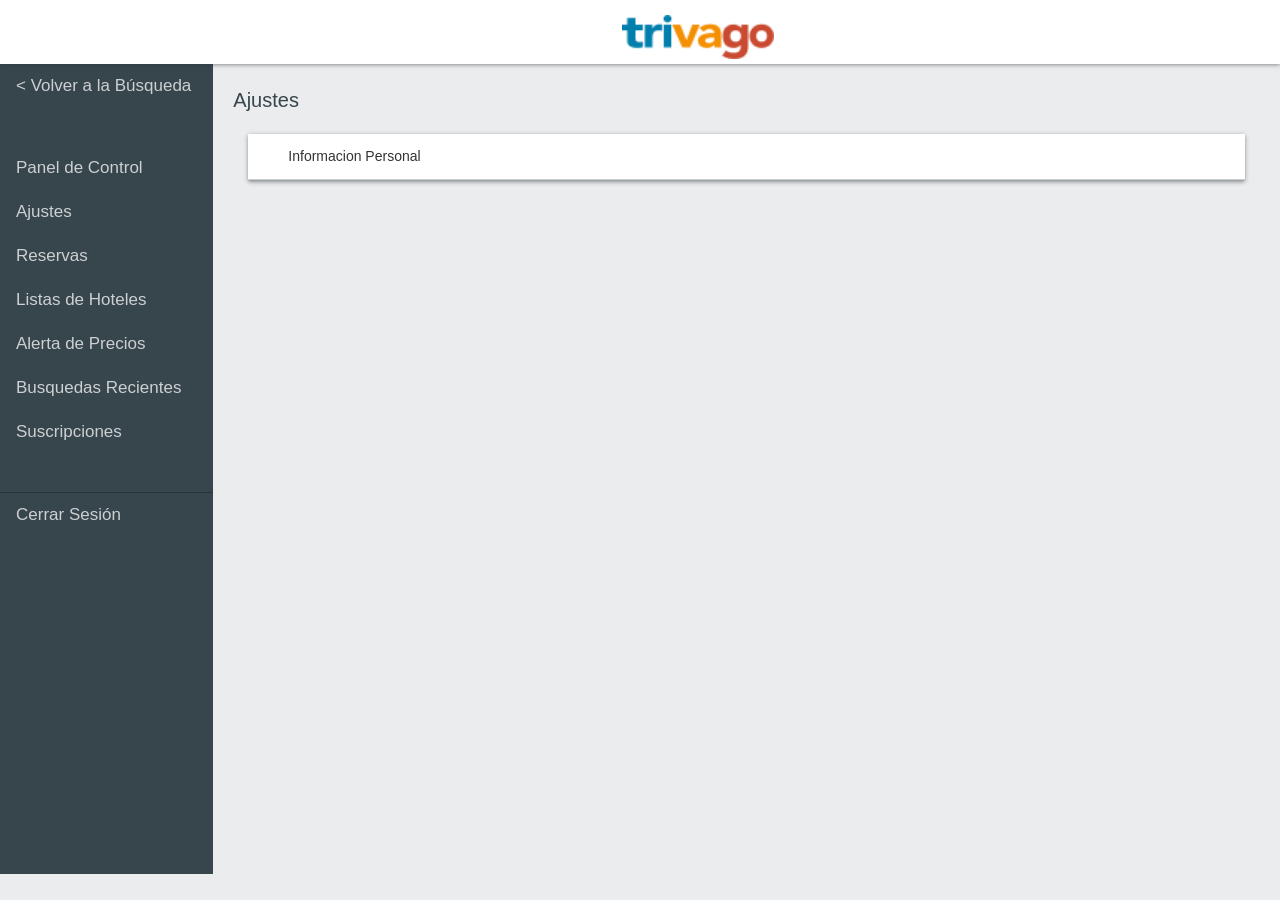
<file: ajustes.html>
<!DOCTYPE html>
<html lang="en">
<head>
  <meta charset="utf-8">
  <meta http-equiv="X-UA-Compatible" content="IE=edge">
  <meta name="viewport" content="width=device-width, initial-scale=1">
  <link rel="Coffee Icon" href="../img/trivago.png">

  <title> Zona para miembros </title>

  
  <link href="css/bootstrap.min.css" rel="stylesheet">

  
  <link href="css/clasescss.css" rel="stylesheet" type="text/css">
  

</head>

<body>

<div>

  <nav class="navbar">
    <div class="container-fluid envoltura-barra-navegacion-top">
      
      <div class="navbar-header text-center">
       

        <a onclick="abrirMenu();" href="#menu-toggle" class="btn btn-default boton-barra-menu navbar-toggle collapsed glyphicon glyphicon-align-justify" id="menu-toggle"> Abrir Menú </a>

        <a class="foto" href="index.html">
            <img src="img/logoPrincipal.png" alt="trivago" height="44" width="152">
        </a>
        
      </div>

      

    </div>
  </nav>
 
  <div id="wrapper">
    
    
    <div class="container-fluid container-fluid-fix">
      
      <div class="row row-margin-fix">
        
        
        <div id="sidebar-wrapper" class="col-sm-3 col-md-2 col-lg-2 sidebar hidden-xs envoltura-barra-principal">
          <ul id="btn-close" class="nav nav-sidebar hidden borde-close">
            <li class="active"><a class="lista" href="#">[x] Close</a></li>
          </ul>
          <ul class="nav nav-sidebar borde">
            <li class="active"><a class="lista " href="index.html"> < Volver a la Búsqueda <span class="sr-only">(current)</span></a></li>
          </ul>
           <ul class="nav nav-sidebar borde-dos">
            <li class="active"><a class="lista" href="perfilprincipal.html">Panel de Control</a></li>
            <li class="active"><a class="lista" href="ajustes.html">Ajustes</a></li>
            <li class="active"><a class="lista" href="reservas.html">Reservas</a></li>
            <li class="active"><a class="lista" href="listadehoteles.html">Listas de Hoteles</a></li>
            <li class="active"><a class="lista" href="alertadecambioprecios.html">Alerta de Precios</a></li>
            <li class="active"><a class="lista" href="ultimasbusquedas.html">Busquedas Recientes</a></li>
            <li class="active"><a class="lista" href="suscripciones.html">Suscripciones</a></li>
          </ul>
          <ul class="nav nav-sidebar borde-tres">
            <li class="active"><a class="lista" href="log-in.html">Cerrar Sesión</a></li>
          </ul>
        </div>
       
        <div id="contenido-pagina" class="col-sm-9 col-md-10 col-lg-10 main">
          <h1 class="titulo-cuenta page-header">Ajustes</h1>

          <div class="row">
            <div class="col-xs-12 col-sm-12 col-md-12 col-lg-12 text-left">
            
	            <div class="envoltura-cuerpo-ajustes">
	            

	            <details class="cuerpo-ajustes">
	            	
	            	<summary class="titulo-tabla-ajustes">
	            		Informacion Personal
	            	</summary>

	            	<div class="tabla-ajustes">
	            		<form>
	            			
		            		<div class="form-group form-inline">
		            			
		            			<div class="form-group form-inline prueba-div">
											  	<p class="ajuste-label" style="display: block;">Sexo</p>
											    <label><input id="genero" type="radio" name="rbt-gustos" value="M">    Masculino</label>
	                  		                    <label><input id="genero" type="radio" name="rbt-gustos" value="F">    Femenino</label>
											</div>
		            		</div>

	            			<div class="form-group form-inline">

										  <div class="form-group form-inline prueba-div">
										  	<p class="ajuste-label">Nombres (requerido)</p>
										    <input id="nombre" type="text" class="prueba-div form-control" placeholder="Nombre">
										  </div>

										  <div class="form-group form-inline prueba-div">
										  	<p class="ajuste-label">Apellidos (requerido)</p>
										  	 <input id="apelido" type="text" class="prueba-div form-control" placeholder="Apellido">
										  </div>

									 	</div>



										<div class="form-group form-inline">
									 		

										  <div class="form-group form-inline prueba-div">
										  	<p class="ajuste-label">Codigo Postal</p>
										  	 <input id="codigo-postal" type="password" class="prueba-div form-control" placeholder="Apellido">
										  </div>

									 	</div>

									 	<div class="form-group form-inline">
									 		
										  <div class="form-group form-inline prueba-div">
										  	<p class="ajuste-label">Ciudad</p>
										  	<!-- <input type="password" class="prueba-div form-control" placeholder="País"> -->
										  	 <select class="form-control" id="seleccionar-ciudad" name="seleccionar-ciudad">
												    <option value="none" selected="" ="">Seleccione una Ciudad</option>
													<option value="1" >TEGUCIGALGPA</option>
													<option value="2" >SAN PEDRO SULA</option>

													<option value="3" >SAN JOSE</option>

													<option value="4">LA HABANA</option>

													<option value="5">KINGSTONG</option>

													<option value="6" >VACOUVER</option>

													<option value="7" >TORONTO</option>

													<option value="8" >NEW YORK</option>

													<option value="9" >MIAMI</option>



													<option value="10" >CHICAGO</option>

													<option value="11" >LOS ANGELES</option>

													<option value="12" >SAN FRANCISCO</option>


													<option value="13" >DISTRITO FEDERAL</option>

													<option value="14" >GUADALAJARA</option>

													<option value="15" >CANCUN</option>

													<option value="16" >BOGOTA</option>

													<option value="17" >MEDELLIN</option>
													<option value="18" >SAU PAULO</option>

													<option value="19" >RIO DE GENERO</option>

													<option value="20" >BUENOS AIRES</option>


													<option value="21">MAR DE PLATA</option>

													<option value="22" >PARIS</option>

													<option value="23" >MARSELLA</option>

													<option value="24" >ESTRARBURGO</option>
													<option value="25" >MADRID</option>


													<option value="26" >BARCELONA</option>
													<option value="27" >LONDRES</option>

													<option value="28" >MANCHESTER</option>

													<option value="29" >LIVERPOOL</option>


													<option value="31" >MUNICH</option>

													<option value="30">BERLIN</option>
													<option value="32" >ROMA</option>

													<option value="33" >MILAN</option>

													<option value="34" >GENOVA</option>

													<option value="35" >MOSCOW</option>

													<option value="36" >SAN PETTERSBURGO</option>

													<option value="37" >EL CAIRO</option>


													<option value="38" >JOHHANERBURGO</option>

													<option value="39" >PEKIN</option>

													<option value="40" >SHANGAI</option>

													<option value="41" >DOHA</option>

													<option value="42" >TOKIO</option>

													<option value="43">SHIBUYA</option>
													<option value="44" >SIDNEY</option>

													<option value="45" >AUCKLAND</option>
											</select>

										  </div>

									 	</div>

									 	 <div class="form-group form-inline prueba-div">
										  	<p class="ajuste-label">Direccion</p>
										  	 <input id="direccion" type="text" class="prueba-div form-control" placeholder="Direccion">
										  </div>
										 

									 	</div>

										<div class="form-group form-inline text-right">
									  	<button id="btn_guardar_ajustes" type="submit" class="btn btn-default">Guardar</button>
										</div>

	            		</form>

	            	</div>

	            </details>
	            <!-- /#Tabla 1 -->

	            <!--Tabla 2 
	            <details class="cuerpo-ajustes">

	            	<summary class="titulo-tabla-ajustes">
	            	cambiar contraseña
	            	</summary>

	            	<div class="tabla-ajustes">
	            		<form>
	            			
	            			<div class="form-group form-inline">

										  <div class="form-group form-inline prueba-div">
										  	<p>Contraseña anterior</p>
										    <input type="password" class="prueba-div form-control">
										    <input type="checkbox" name="chk-" value="">    Mostrar Contraseña
										  </div>

										  <div class="form-group form-inline prueba-div">
										  	<p>Cambiar la contraseña</p>
										  	 <input type="password" class="prueba-div form-control">
										  	 <input type="checkbox" name="chk-" value="">    Mostrar Contraseña
										  </div>

									 	</div>

										<div class="form-group form-inline text-right">
									  	<button type="submit" class="btn btn-default">Guardar Contraseña</button>
										</div>

	            		</form>

	            	</div>

	            	<div class="tabla-ajustes">
	            		<p class="ajuste-label">Actividades recientes</p>
	            	</div>

	            </details>-->
	            <!-- /#Tabla 2 -->

	            </div>

            </div>
          </div>

        </div>
        <!-- /#Contenido de la Pagina -->

      </div>
    </div>
    <!-- /# Barra Izquierda & Contenido de la Pagina -->
  </div>
  <!-- /#Envoltura Barra Izquierda & Contenido de la Pagina -->

</div>
<!-- /#Todo el Cuerpo de la pagina -->

  <!-- ========================================== -->
  <!-- Placed at the end of the document so the pages load faster -->
  <script src="https://ajax.googleapis.com/ajax/libs/jquery/1.12.4/jquery.min.js"></script>
  <script>window.jQuery || document.write('<script src="../../assets/js/vendor/jquery.min.js"><\/script>')</script>

  <!-- jQuery -->
  <script src="js/jquery.min.js"></script>


  <!-- Bootstrap Core JavaScript -->
  <script src="js/bootstrap.min.js"></script>

  <!-- Custom JavaScript -->
  <script src="js/controlador.js"></script>
  <script src="js/funcionalidades.js"></script>
  <script src="js/ajustes_registro.js"></script>

</body>
</html>
</file>
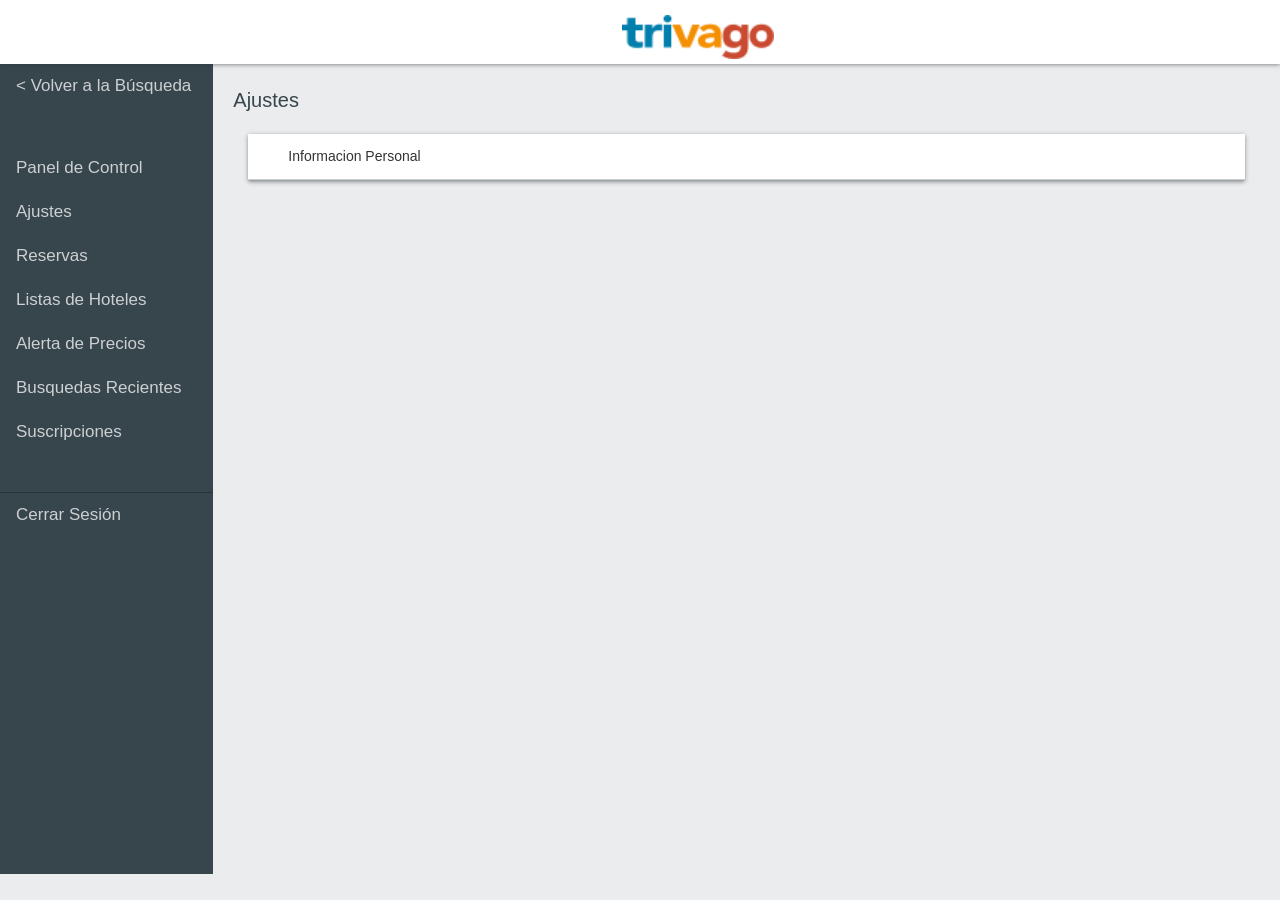
<file: ajustes_registro.html>
<!DOCTYPE html>
<html lang="en">
<head>
 <meta charset="utf-8">
  <meta http-equiv="X-UA-Compatible" content="IE=edge">
  <meta name="viewport" content="width=device-width, user-scalable=no, initial-scale=1, maximun-scale=1, minimum-scale=1">
  <link rel="shortcut icon" href="img/logo-trivago.png">
  <!-- Latest compiled and minified CSS -->
  <link rel="stylesheet" href="https://maxcdn.bootstrapcdn.com/bootstrap/3.3.7/css/bootstrap.min.css" integrity="sha384-BVYiiSIFeK1dGmJRAkycuHAHRg32OmUcww7on3RYdg4Va+PmSTsz/K68vbdEjh4u" crossorigin="anonymous">
  <!-- jquery-->
  <title> Zona para miembros </title>

  
  <link href="css/bootstrap.min.css" rel="stylesheet">

  
  <link href="css/clasescss.css" rel="stylesheet" type="text/css">
  

</head>

<body>

<div>

  <nav class="navbar">
    <div class="container-fluid envoltura-barra-navegacion-top">
      
      <div class="navbar-header text-center">
       

        <a onclick="abrirMenu();" href="#menu-toggle" class="btn btn-default boton-barra-menu navbar-toggle collapsed glyphicon glyphicon-align-justify" id="menu-toggle"> Abrir Menú </a>

        <a class="foto" href="index.html">
            <img src="img/logoPrincipal.png" alt="trivago" height="44" width="152">
        </a>
        
      </div>

      

    </div>
  </nav>
 
  <div id="wrapper">
    
    
    <div class="container-fluid container-fluid-fix">
      
      <div class="row row-margin-fix">
        
        
        <div id="sidebar-wrapper" class="col-sm-3 col-md-2 col-lg-2 sidebar hidden-xs envoltura-barra-principal">
          <ul id="btn-close" class="nav nav-sidebar hidden borde-close">
            <li class="active"><a class="lista" href="#">[x] Close</a></li>
          </ul>
          <ul class="nav nav-sidebar borde">
            <li class="active"><a class="lista " href="index.html"> < Volver a la Búsqueda <span class="sr-only">(current)</span></a></li>
          </ul>
           <ul class="nav nav-sidebar borde-dos">
            <li class="active"><a class="lista" href="perfilprincipal.html">Panel de Control</a></li>
            <li class="active"><a class="lista" href="ajustes.html">Ajustes</a></li>
            <li class="active"><a class="lista" href="reservas.html">Reservas</a></li>
            <li class="active"><a class="lista" href="listadehoteles.html">Listas de Hoteles</a></li>
            <li class="active"><a class="lista" href="alertadecambioprecios.html">Alerta de Precios</a></li>
            <li class="active"><a class="lista" href="ultimasbusquedas.html">Busquedas Recientes</a></li>
            <li class="active"><a class="lista" href="suscripciones.html">Suscripciones</a></li>
          </ul>
          <ul class="nav nav-sidebar borde-tres">
            <li class="active"><a class="lista" href="log-in.html">Cerrar Sesión</a></li>
          </ul>
        </div>
       
        <div id="contenido-pagina" class="col-sm-9 col-md-10 col-lg-10 main">
          <h1 class="titulo-cuenta page-header">Ajustes</h1>

          <div class="row">
            <div class="col-xs-12 col-sm-12 col-md-12 col-lg-12 text-left">
            
	            <div class="envoltura-cuerpo-ajustes">
	            

	            <details class="cuerpo-ajustes">
	            	
	            	<summary class="titulo-tabla-ajustes">
	            		Informacion Personal
	            	</summary>

	            	<div class="tabla-ajustes">
	            		<form>
	            			
		            		<div class="form-group form-inline">
		            			
		            			<div class="form-group form-inline prueba-div">
											  	<p class="ajuste-label" style="display: block;">Sexo</p>
											    <label><input id="genero" type="radio" name="rbt-gustos" value="M">    Masculino</label>
	                  		                    <label><input id="genero" type="radio" name="rbt-gustos" value="F">    Femenino</label>
											</div>
		            		</div>

	            			<div class="form-group form-inline">

										  <div class="form-group form-inline prueba-div">
										  	<p class="ajuste-label">Nombres (requerido)</p>
										    <input id="nombre" type="text" class="prueba-div form-control" placeholder="Nombre">
										  </div>

										  <div class="form-group form-inline prueba-div">
										  	<p class="ajuste-label">Apellidos (requerido)</p>
										  	 <input id="apellido" type="text" class="prueba-div form-control" placeholder="Apellido">
										  </div>

									 	</div>



										<div class="form-group form-inline">
									 		

										  <div class="form-group form-inline prueba-div">
										  	<p class="ajuste-label">Codigo Postal</p>
										  	 <input id="codigo-postal" type="text" class="prueba-div form-control" placeholder="504">
										  </div>

									 	</div>

									 	<div class="form-group form-inline">
									 		
										  <div class="form-group form-inline prueba-div">
										  	    

										  	  

										  	 <p class="ajuste-label">Ciudad</p>
										 	 
										  	 <select class="form-control" id="seleccionar-ciudad" name="seleccionar-ciudad">
												    <option value="" selected="" ="">Seleccione una Ciudad</option>
													<option value="1" >TEGUCIGALGPA</option>
													<option value="2" >SAN PEDRO SULA</option>

													<option value="3" >SAN JOSE</option>

													<option value="4">LA HABANA</option>

													<option value="5">KINGSTONG</option>

													<option value="6" >VACOUVER</option>

													<option value="7" >TORONTO</option>

													<option value="8" >NEW YORK</option>

													<option value="9" >MIAMI</option>



													<option value="10" >CHICAGO</option>

													<option value="11" >LOS ANGELES</option>

													<option value="12" >SAN FRANCISCO</option>


													<option value="13" >DISTRITO FEDERAL</option>

													<option value="14" >GUADALAJARA</option>

													<option value="15" >CANCUN</option>

													<option value="16" >BOGOTA</option>

													<option value="17" >MEDELLIN</option>
													<option value="18" >SAU PAULO</option>

													<option value="19" >RIO DE GENERO</option>

													<option value="20" >BUENOS AIRES</option>


													<option value="21">MAR DE PLATA</option>

													<option value="22" >PARIS</option>

													<option value="23" >MARSELLA</option>

													<option value="24" >ESTRARBURGO</option>
													<option value="25" >MADRID</option>


													<option value="26" >BARCELONA</option>
													<option value="27" >LONDRES</option>

													<option value="28" >MANCHESTER</option>

													<option value="29" >LIVERPOOL</option>


													<option value="31" >MUNICH</option>

													<option value="30">BERLIN</option>
													<option value="32" >ROMA</option>

													<option value="33" >MILAN</option>

													<option value="34" >GENOVA</option>

													<option value="35" >MOSCOW</option>

													<option value="36" >SAN PETTERSBURGO</option>

													<option value="37" >EL CAIRO</option>


													<option value="38" >JOHHANERBURGO</option>

													<option value="39" >PEKIN</option>

													<option value="40" >SHANGAI</option>

													<option value="41" >DOHA</option>

													<option value="42" >TOKIO</option>

													<option value="43">SHIBUYA</option>
													<option value="44" >SIDNEY</option>

													<option value="45" >AUCKLAND</option>
											</select>

										  </div> 

									 	</div> 

									 	 <div class="form-group form-inline prueba-div">
										  	<p class="ajuste-label">Direccion</p>
										  	 <input id="direccion" type="text" class="prueba-div form-control" placeholder="Direccion">
										  </div>

										  <div class="form-group form-inline prueba-div">
										  	<p class="ajuste-label">Correo</p>
										  	 <input id="correo" type="text" class="prueba-div form-control" placeholder="Ingrese Correo de nuevo">
										  </div>

										  <div class="form-group form-inline prueba-div">
										  	<p class="ajuste-label">Contra</p>
										  	 <input id="contra" type="text" class="prueba-div form-control" placeholder="Ingrese Contra de nuevo">
										  </div>

						
									 	</div>

										<div class="form-group form-inline text-right">
									  	<button id="btn_guardar_ajustes" type="submit" class="btn btn-default">Guardar</button>
										</div>

	            		</form>

	            	</div>

	            </details>
	            <!-- /#Tabla 1 -->

	            <!--Tabla 2 
	            <details class="cuerpo-ajustes">

	            	<summary class="titulo-tabla-ajustes">
	            	cambiar contraseña
	            	</summary>

	            	<div class="tabla-ajustes">
	            		<form>
	            			
	            			<div class="form-group form-inline">

										  <div class="form-group form-inline prueba-div">
										  	<p>Contraseña anterior</p>
										    <input type="password" class="prueba-div form-control">
										    <input type="checkbox" name="chk-" value="">    Mostrar Contraseña
										  </div>

										  <div class="form-group form-inline prueba-div">
										  	<p>Cambiar la contraseña</p>
										  	 <input type="password" class="prueba-div form-control">
										  	 <input type="checkbox" name="chk-" value="">    Mostrar Contraseña
										  </div>

									 	</div>

										<div class="form-group form-inline text-right">
									  	<button type="submit" class="btn btn-default">Guardar Contraseña</button>
										</div>

	            		</form>

	            	</div>

	            	<div class="tabla-ajustes">
	            		<p class="ajuste-label">Actividades recientes</p>
	            	</div>

	            </details>-->
	            <!-- /#Tabla 2 -->

	            </div>

            </div>
          </div>

        </div>
        <!-- /#Contenido de la Pagina -->

      </div>
    </div>
    <!-- /# Barra Izquierda & Contenido de la Pagina -->
  </div>
  <!-- /#Envoltura Barra Izquierda & Contenido de la Pagina -->

</div>
<!-- /#Todo el Cuerpo de la pagina -->

  <!-- ========================================== -->
  <!-- Placed at the end of the document so the pages load faster -->
  <script src="https://ajax.googleapis.com/ajax/libs/jquery/1.12.4/jquery.min.js"></script>
  <script>window.jQuery || document.write('<script src="../../assets/js/vendor/jquery.min.js"><\/script>')</script>

  <!-- jQuery -->
  <script src="js/jquery.min.js"></script>


  <!-- Bootstrap Core JavaScript -->
  <script src="js/bootstrap.min.js"></script>

  <!-- Custom JavaScript -->
  <script src="js/controlador.js"></script>
  <script src="js/funcionalidades.js"></script>
  <script src="js/ajustes_registro.js"></script>

</body>
</html>
</file>
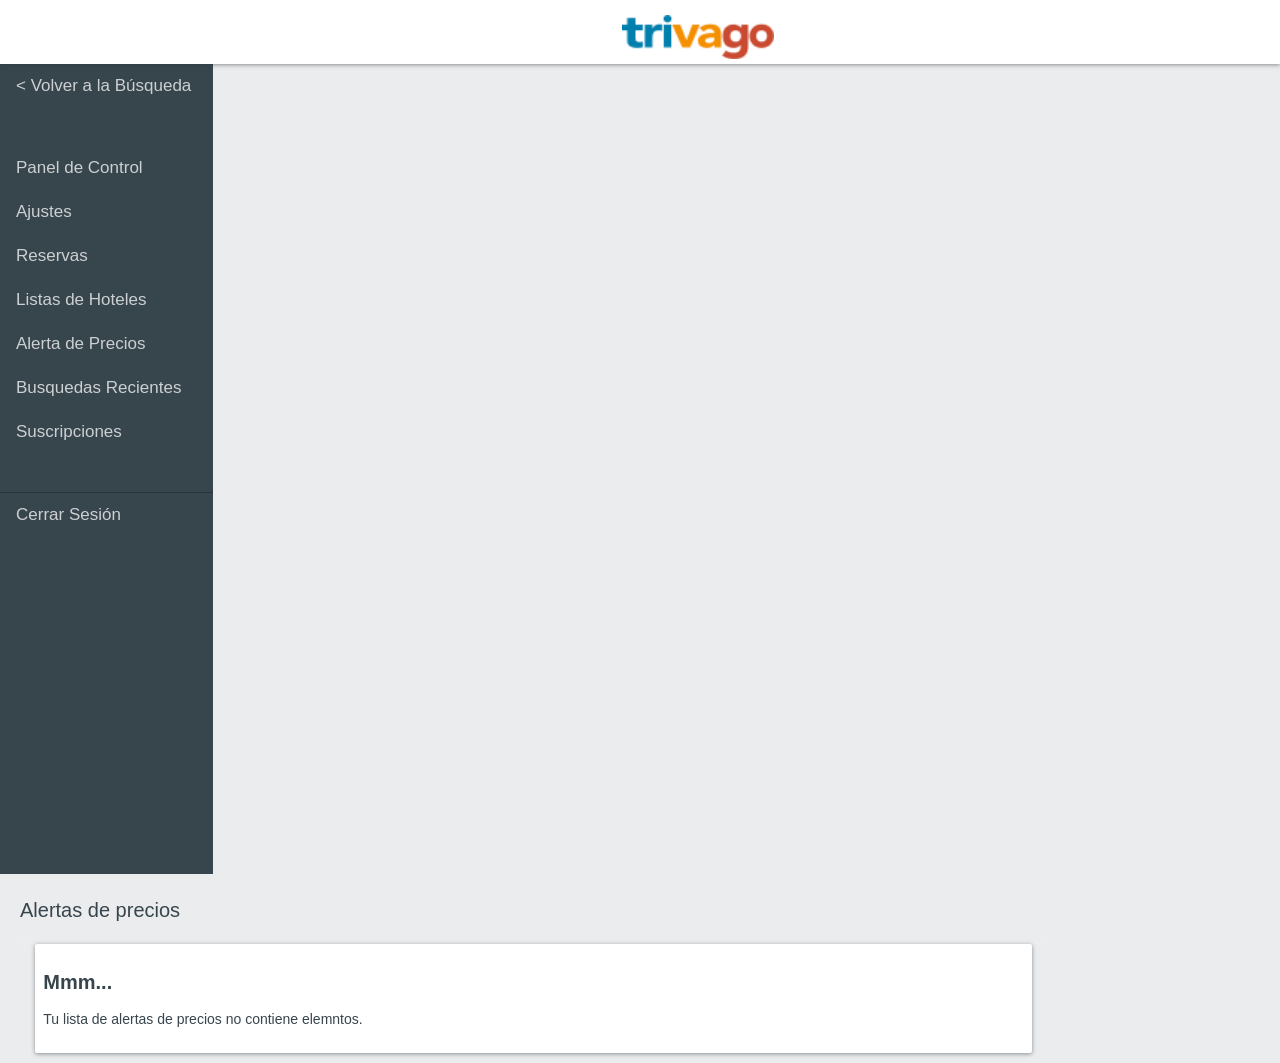
<file: alertadecambioprecios.html>
<!DOCTYPE html>
<html lang="en">
<head>
  <meta charset="utf-8">
  <meta http-equiv="X-UA-Compatible" content="IE=edge">
  <meta name="viewport" content="width=device-width, initial-scale=1">
  <link rel="Coffee Icon" href="img/trivago.png">

  <title> Zona para miembros </title>

  <!-- Bootstrap core CSS -->
  <link href="css/bootstrap.min.css" rel="stylesheet">

  <!-- Custom styles for this template -->
  <link href="css/clasescss.css" rel="stylesheet" type="text/css">


</head>

<body>

<!-- Todo el Cuerpo de la pagina -->
<div>

  <!-- Barra de Parte Superior -->
  <nav class="navbar">
    <div class="container-fluid envoltura-barra-navegacion-top">
      
      <div class="navbar-header text-center">
        <!---<button type="button" class="boton-barra-menu navbar-toggle collapsed glyphicon glyphicon-align-justify" data-toggle="collapse" data-target="#navbar" aria-expanded="false" aria-controls="navbar"> Menú
          <span class="sr-only">Toggle navigation</span>
        </button>-->

        <a onclick="abrirMenu();" href="#menu-toggle" class="btn btn-default boton-barra-menu navbar-toggle collapsed glyphicon glyphicon-align-justify" id="menu-toggle"> Abrir Menú </a>

        <a class="foto" href="index.html">
            <img src="img/logoPrincipal.png" alt="trivago" height="44" width="152">
        </a>
        
      </div>

      
    </div>
  </nav>
  <!-- /#Barra de Parte Superior -->
  
  <!-- Envoltura Barra Izquierda & Contenido de la Pagina -->
  <div id="wrapper">
    
    <!-- Barra Izquierda & Contenido de la Pagina -->
    <div class="container-fluid container-fluid-fix">
      
      <div class="row row-margin-fix">
        
        <!-- Barra de Menu Izquierdo-->
        <div id="sidebar-wrapper" class="col-sm-3 col-md-2 col-lg-2 sidebar hidden-xs envoltura-barra-principal">
          <ul id="btn-close" class="nav nav-sidebar hidden borde-close">
            <li class="active"><a class="lista" href="#">[x] Close</a></li>
          </ul>
          <ul class="nav nav-sidebar borde">
            <li class="active"><a class="lista " href="../index.html"> < Volver a la Búsqueda <span class="sr-only">(current)</span></a></li>
          </ul>
          <ul class="nav nav-sidebar borde-dos">
            <li class="active"><a class="lista" href="perfilprincipal.html">Panel de Control</a></li>
            <li class="active"><a class="lista" href="ajustes.html">Ajustes</a></li>
            <li class="active"><a class="lista" href="reservas.html">Reservas</a></li>
            <li class="active"><a class="lista" href="listadehoteles.html">Listas de Hoteles</a></li>
            <li class="active"><a class="lista" href="alertadecambioprecios.html">Alerta de Precios</a></li>
            <li class="active"><a class="lista" href="ultimasbusquedas.html">Busquedas Recientes</a></li>
            <li class="active"><a class="lista" href="suscripciones.html">Suscripciones</a></li>
          </ul>
          <ul class="nav nav-sidebar borde-tres">
            <li class="active"><a class="lista" href="log-in.html">Cerrar Sesión</a></li>
          </ul>
        </div>
        </div>
        <!-- /#Barra de Menu Izquierdo-->

        <!-- Contenido de la Pagina-->
        <div id="contenido-pagina" class="col-sm-9 col-md-10 col-lg-10 main">
          <h1 class="titulo-cuenta page-header">Alertas de precios</h1>

          <div class="row placeholders">
            <div class="col-xs-12 col-sm-12 col-md-12 col-lg-12 text-left">
              <div class="envoltura-contenedor-alerta-precios">
                <div class="contenedor-reservas">
                  <h3 class="titulo-alerta-precios">Mmm...</h3>
                  <p class="subtitulo-alerta-precios">Tu lista de alertas de precios no contiene elemntos.</p>
                </div>
              </div>

            </div>
          </div>

        </div>
        <!-- /#Contenido de la Pagina -->

      </div>
    </div>
    <!-- /# Barra Izquierda & Contenido de la Pagina -->
  </div>
  <!-- /#Envoltura Barra Izquierda & Contenido de la Pagina -->

</div>
<!-- /#Todo el Cuerpo de la pagina -->

  <!-- ========================================== -->
  <!-- Placed at the end of the document so the pages load faster -->
  <script src="https://ajax.googleapis.com/ajax/libs/jquery/1.12.4/jquery.min.js"></script>
  <script>window.jQuery || document.write('<script src="../../assets/js/vendor/jquery.min.js"><\/script>')</script>

  <!-- jQuery -->
  <script src="js/jquery.min.js"></script>

  <!-- Bootstrap Core JavaScript -->
  <script src="js/bootstrap.min.js"></script>

  <!-- Custom JavaScript -->
  <script src="js/controlador.js"></script>
  <script src="js/funcionalidades.js"></script>

</body>
</html>
</file>
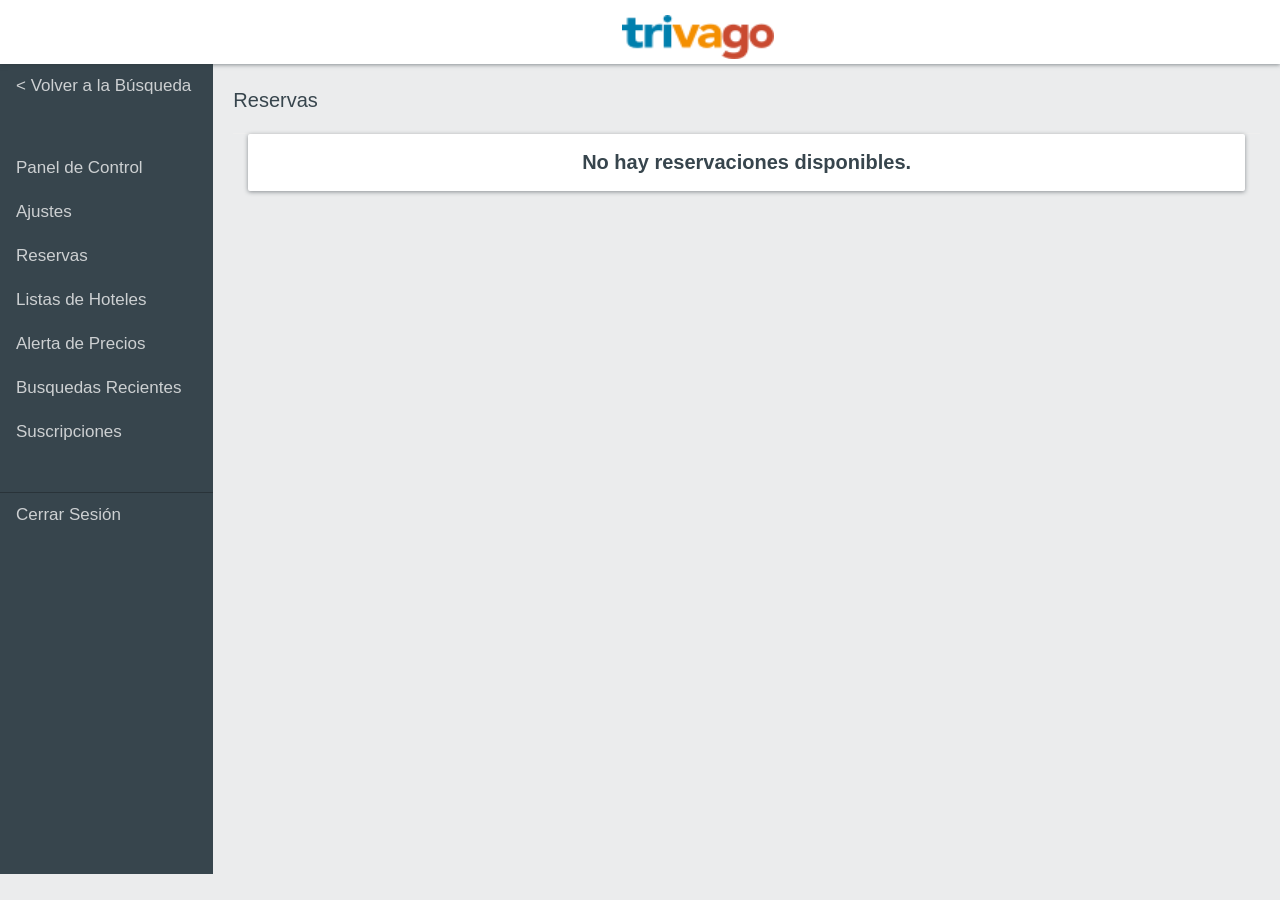
<file: reservas.html>
<!DOCTYPE html>
<html lang="en">
<head>
  <meta charset="utf-8">
  <meta http-equiv="X-UA-Compatible" content="IE=edge">
  <meta name="viewport" content="width=device-width, initial-scale=1">
  <link rel="Coffee Icon" href="../img/trivago.png">

  <title> Zona para miembros </title>

  <!-- Bootstrap core CSS -->
  <link href="css/bootstrap.min.css" rel="stylesheet">

  <!-- Custom styles for this template -->
   <link href="css/clasescss.css" rel="stylesheet" type="text/css">

</head>

<body>

<!-- Todo el Cuerpo de la pagina -->
<div>

  <!-- Barra de Parte Superior -->
  <nav class="navbar">
    <div class="container-fluid envoltura-barra-navegacion-top">
      
      <div class="navbar-header text-center">
        <!---<button type="button" class="boton-barra-menu navbar-toggle collapsed glyphicon glyphicon-align-justify" data-toggle="collapse" data-target="#navbar" aria-expanded="false" aria-controls="navbar"> Menú
          <span class="sr-only">Toggle navigation</span>
        </button>-->

        <a onclick="abrirMenu();" href="#menu-toggle" class="btn btn-default boton-barra-menu navbar-toggle collapsed glyphicon glyphicon-align-justify" id="menu-toggle"> Abrir Menú </a>

        <a class="foto" href="../index.html">
            <img src="img/logoPrincipal.png" alt="Nottrivago" height="44" width="152">
        </a>
        
      </div>

      <!---<div id="navbar" class="navbar-collapse collapse">
        <ul class="nav navbar-nav navbar-right">
          <li><a href="#">Dashboard</a></li>
          <li><a href="#">Settings</a></li>
          <li><a href="#">Profile</a></li>
          <li><a href="#">Help</a></li>
        </ul>
      </div>-->

    </div>
  </nav>
  <!-- /#Barra de Parte Superior -->
  
  <!-- Envoltura Barra Izquierda & Contenido de la Pagina -->
  <div id="wrapper">
    
    <!-- Barra Izquierda & Contenido de la Pagina -->
    <div class="container-fluid container-fluid-fix">
      
      <div class="row row-margin-fix">
        
        <!-- Barra de Menu Izquierdo-->
        <div id="sidebar-wrapper" class="col-sm-3 col-md-2 col-lg-2 sidebar hidden-xs envoltura-barra-principal">
          <ul id="btn-close" class="nav nav-sidebar hidden borde-close">
            <li class="active"><a class="lista" href="#">[x] Close</a></li>
          </ul>
          <ul class="nav nav-sidebar borde">
            <li class="active"><a class="lista " href="../index.html"> < Volver a la Búsqueda <span class="sr-only">(current)</span></a></li>
          </ul>
           <ul class="nav nav-sidebar borde-dos">
            <li class="active"><a class="lista" href="perfilprincipal.html">Panel de Control</a></li>
            <li class="active"><a class="lista" href="ajustes.html">Ajustes</a></li>
            <li class="active"><a class="lista" href="reservas.html">Reservas</a></li>
            <li class="active"><a class="lista" href="listadehoteles.html">Listas de Hoteles</a></li>
            <li class="active"><a class="lista" href="alertadecambioprecios.html">Alerta de Precios</a></li>
            <li class="active"><a class="lista" href="ultimasbusquedas.html">Busquedas Recientes</a></li>
            <li class="active"><a class="lista" href="suscripciones.html">Suscripciones</a></li>
          </ul>
          <ul class="nav nav-sidebar borde-tres">
            <li class="active"><a class="lista" href="../log-in.html">Cerrar Sesión</a></li>
          </ul>
        </div>
        <!-- /#Barra de Menu Izquierdo-->

        <!-- Contenido de la Pagina-->
        <div id="contenido-pagina" class="col-sm-9 col-md-10 col-lg-10 main">
          <h1 class="titulo-cuenta page-header">Reservas</h1>

          <div class="row placeholders">
            <div class="col-xs-12 col-sm-12 col-md-12 col-lg-12 text-left">

              <div class="envoltura-contenedor-reservas">
                <div class="contenedor-reservas">
                  <h3 class="reservas">No hay reservaciones disponibles.</h3>
                </div>
              </div>
              
            </div>
          </div>

        </div>
        <!-- /#Contenido de la Pagina -->

      </div>
    </div>
    <!-- /# Barra Izquierda & Contenido de la Pagina -->
  </div>
  <!-- /#Envoltura Barra Izquierda & Contenido de la Pagina -->

</div>
<!-- /#Todo el Cuerpo de la pagina -->

  <!-- ========================================== -->
  <!-- Placed at the end of the document so the pages load faster -->
  <script src="https://ajax.googleapis.com/ajax/libs/jquery/1.12.4/jquery.min.js"></script>
  <script>window.jQuery || document.write('<script src="../../assets/js/vendor/jquery.min.js"><\/script>')</script>

  <!-- jQuery -->
  <script src="js/jquery.min.js"></script>

  <!-- Bootstrap Core JavaScript -->
  <script src="js/bootstrap.min.js"></script>

  <!-- Custom JavaScript -->
  <script src="js/controlador.js"></script>
  <script src="js/funcionalidades.js"></script>

</body>
</html>
</file>
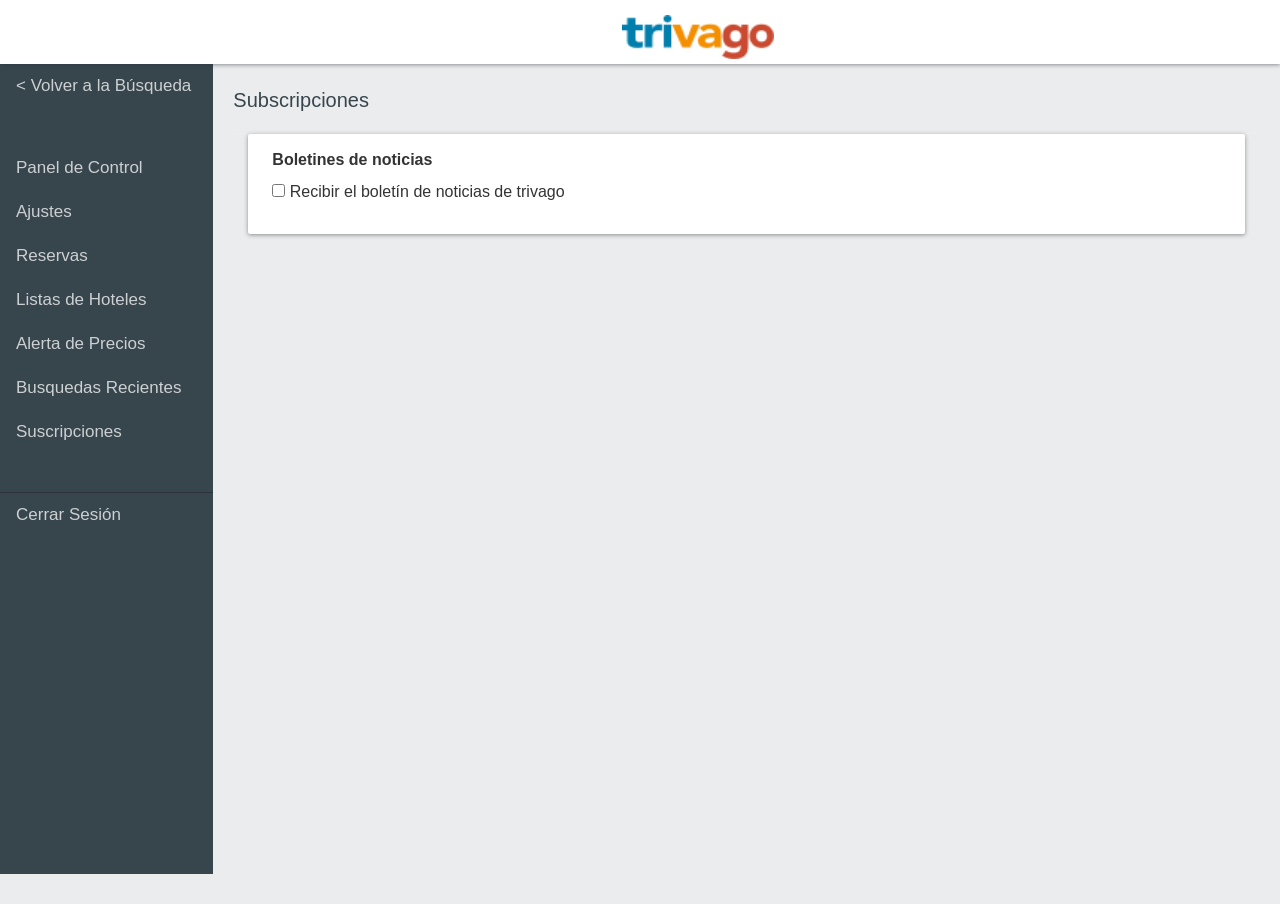
<file: suscripciones.html>
<!DOCTYPE html>
<html lang="en">
<head>
  <meta charset="utf-8">
  <meta http-equiv="X-UA-Compatible" content="IE=edge">
  <meta name="viewport" content="width=device-width, initial-scale=1">
  <link rel="Coffee Icon" href="../img/trivago.png">

  <title> Zona para miembros </title>

  <!-- Bootstrap core CSS -->
  <link href="css/bootstrap.min.css" rel="stylesheet">

  <!-- Custom styles for this template -->
    <link href="css/clasescss.css" rel="stylesheet" type="text/css">

</head>

<body>

<!-- Todo el Cuerpo de la pagina -->
<div>

  <!-- Barra de Parte Superior -->
  <nav class="navbar">
    <div class="container-fluid envoltura-barra-navegacion-top">
      
      <div class="navbar-header text-center">
        <!---<button type="button" class="boton-barra-menu navbar-toggle collapsed glyphicon glyphicon-align-justify" data-toggle="collapse" data-target="#navbar" aria-expanded="false" aria-controls="navbar"> Menú
          <span class="sr-only">Toggle navigation</span>
        </button>-->

        <a onclick="abrirMenu();" href="#menu-toggle" class="btn btn-default boton-barra-menu navbar-toggle collapsed glyphicon glyphicon-align-justify" id="menu-toggle"> Abrir Menú </a>

        <a class="foto" href="../index.html">
            <img src="img/logoPrincipal.png" alt="Nottrivago" height="44" width="152">
        </a>
        
      </div>

     
    </div>
  </nav>
  <!-- /#Barra de Parte Superior -->
  
  <!-- Envoltura Barra Izquierda & Contenido de la Pagina -->
  <div id="wrapper">
    
    <!-- Barra Izquierda & Contenido de la Pagina -->
    <div class="container-fluid container-fluid-fix">
      
      <div class="row row-margin-fix">
        
        <!-- Barra de Menu Izquierdo-->
        <div id="sidebar-wrapper"  style="margin-bottom: 30px; margin-bottom-color: #fff;" class="col-sm-3 col-md-2 col-lg-2 sidebar hidden-xs envoltura-barra-principal">
          <ul id="btn-close" class="nav nav-sidebar hidden borde-close">
            <li class="active"><a class="lista" href="#">[x] Close</a></li>
          </ul>
          <ul class="nav nav-sidebar borde">
            <li class="active"><a class="lista " href="../index.html"> < Volver a la Búsqueda <span class="sr-only">(current)</span></a></li>
          </ul>
           <ul class="nav nav-sidebar borde-dos">
            <li class="active"><a class="lista" href="perfilprincipal.html">Panel de Control</a></li>
            <li class="active"><a class="lista" href="ajustes.html">Ajustes</a></li>
            <li class="active"><a class="lista" href="reservas.html">Reservas</a></li>
            <li class="active"><a class="lista" href="listadehoteles.html">Listas de Hoteles</a></li>
            <li class="active"><a class="lista" href="alertadecambioprecios.html">Alerta de Precios</a></li>
            <li class="active"><a class="lista" href="ultimasbusquedas.html">Busquedas Recientes</a></li>
            <li class="active"><a class="lista" href="suscripciones.html">Suscripciones</a></li>
          </ul>
          <ul class="nav nav-sidebar borde-tres">
            <li class="active"><a class="lista" href="../log-in.html">Cerrar Sesión</a></li>
          </ul>
        </div>
        <!-- /#Barra de Menu Izquierdo-->

        <!-- Contenido de la Pagina-->
        <div id="contenido-pagina" class="col-sm-9 col-md-10 col-lg-10 main">
          <h1 class="titulo-cuenta page-header">Subscripciones</h1>

          <div class="row placeholders">
            <div class="col-xs-12 col-sm-12 col-md-12 col-lg-12 text-left">

              <div class="envoltura-contenedor-subscripcones">
                <div class="contenedor-susbcripciones">
                  <h3 class="titulo-subscripcones">Boletines de noticias</h3>
                  <div>
                    <input type="checkbox" name="chk-" value="">    Recibir el boletín de noticias de trivago
                  </div>
                </div>
              </div>

            </div>
          </div>

        </div>
        <!-- /#Contenido de la Pagina -->

      </div>
    </div>
    <!-- /# Barra Izquierda & Contenido de la Pagina -->
  </div>
  <!-- /#Envoltura Barra Izquierda & Contenido de la Pagina -->

</div>
<!-- /#Todo el Cuerpo de la pagina -->

  <!-- ========================================== -->
  <!-- Placed at the end of the document so the pages load faster -->
  <script src="https://ajax.googleapis.com/ajax/libs/jquery/1.12.4/jquery.min.js"></script>
  <script>window.jQuery || document.write('<script src="../../assets/js/vendor/jquery.min.js"><\/script>')</script>

  <!-- jQuery -->
  <script src="js/jquery.min.js"></script>

  <!-- Bootstrap Core JavaScript -->
  <script src="js/bootstrap.min.js"></script>

  <!-- Custom JavaScript -->
  <script src="js/controlador.js"></script>
  <script src="js/funcionalidades.js"></script>

</body>
</html>
</file>
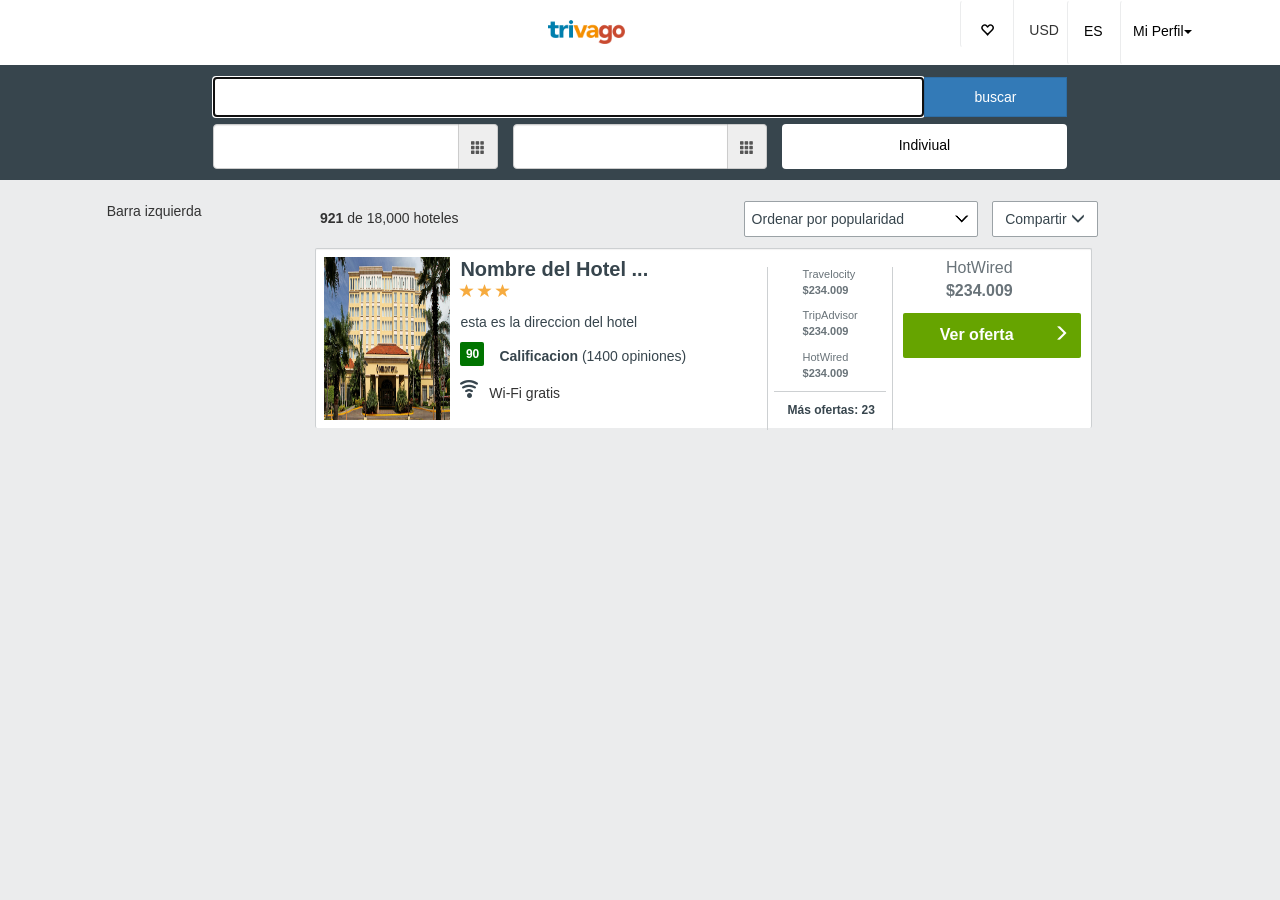
<file: paginas/resultados.html>
<!DOCTYPE html>
<html>
<head>
	<title>Trivago</title>
	<meta charset="utf-8">
	<meta http-equiv="X-UA-Compatible" content="IE=edge">
	<meta name="viewport" content="width=device-width, initial-scale=1">
	<link rel="shortcut icon" href="../img/logo-trivago2.png">

	<!-- Latest compiled and minified CSS -->
	<link rel="stylesheet" href="https://maxcdn.bootstrapcdn.com/bootstrap/3.3.7/css/bootstrap.min.css" integrity="sha384-BVYiiSIFeK1dGmJRAkycuHAHRg32OmUcww7on3RYdg4Va+PmSTsz/K68vbdEjh4u" crossorigin="anonymous">
	<!-- jquery-->
	<script type="text/javascript" src="../libs/jquery.js"></script>
	<!-- Latest compiled and minified JavaScript -->
	<script src="https://maxcdn.bootstrapcdn.com/bootstrap/3.3.7/js/bootstrap.min.js" integrity="sha384-Tc5IQib027qvyjSMfHjOMaLkfuWVxZxUPnCJA7l2mCWNIpG9mGCD8wGNIcPD7Txa" crossorigin="anonymous"></script>
	<!--bootstrap date picker -->
	<link rel="stylesheet" type="text/css" href="../libs/bootstrap-datepicker/css/bootstrap-datepicker.css">
	<script type="text/javascript" src="../libs/bootstrap-datepicker/js/bootstrap-datepicker.min.js"></script>
	<!--archivos personales -->
	<link rel="stylesheet" type="text/css" href="../css/resultados.css">
	<!-- nuevos iconos -->
	<link rel="stylesheet" type="text/css" media="all" href="../css/whhg.css" />
</head>

<body style="background-color: #ebeced">
	<!-- barra superior primera -->
	<div id="barra-horizontal" class="container-fluid">
		<div class="row">
			<div class=" col-md-offset-5 col-md-1">
				<img id="logoPrincipal" src="../img/logoPrincipal.png" class="img-responsive">
			</div>	
			<div id="menu-principal" class="col-md-offset-3 col-md-3">
				<div class="row">
					<!--favoritos-->	
					<div class="dropdown">
						<a id="favoritos"  class="btn dropdown-toggle col-md-2"  data-toggle="dropdown"><span class="glyphicon glyphicon-heart-empty" ></a>
						<ul id="favoritos-dropdown-menu" class="dropdown-menu">
						<li><img src="../img/mensaje-favoritos.png"></li>
						</ul>
					</div>
					<!-- Modenda-->	
					<div id="moneda" class="col-md-2">USD</div>
					<!--idiomas-->
					<div  class="dropdown">
						<a   id="idioma" class="btn  dropdown-toggle col-md-2" data-toggle="dropdown">ES</a>
						<ul id="idioma-dropdown-menu" class="dropdown-menu">
							<li><a href="#">Español</a></li>
							<li><a href="#">Ingles</a></li>
						</ul>
					</div>
					<!--perfil-->
					<div class="dropdown">
						<a id="cuenta" class="btn  dropdown-toggle col-md-2" data-toggle="dropdown">Mi Perfil<span class="caret"></span></a>
						<ul id="perfil-dropdown-menu" class="dropdown-menu">
							<li><a href="#">Iniciar Sesion</a></li>
							<li class="divider"></li>
							<li><a href="#">Registrarse</a></li>
						</ul>
					</div>
				</div>
			</div>
		</div>
	</div>
</div>

<!-- barra superior segunda -->
<div id="barra-horizontal2" class="container-fluid">
	<div id="linea1" class="row">
		<div class="col-md-offset-2 col-md-8">
			<div class="row">
				<input type="text" id="barra-busqueda" class="input-text col-md-10 ">
				<button id="buscar" class="btn btn-primary col-md-2">buscar</button>
			</div>
		</div>
	</div>
	<div id="linea2" class="row">
		<div class="col-md-offset-2 col-md-8">
			<div class="row">
				<div class="envoltura col-md-4">
					<div class="input-group date ja-date">
						<input id="fecha-entrada" type="text" class="form-control"><span class="input-group-addon"><i class="glyphicon glyphicon-th"></i></span>
					</div>
				</div>
				<div class="col-md-4">
					<div class="input-group date ja-date">
						<input id="fecha-salida" type="text" class="form-control"><span class="input-group-addon"><i class="glyphicon glyphicon-th"></i></span>
					</div>
				</div>
				<div  class="dropdown envoltura">
					<a   id="numero-personas" class=" col-md-4 btn  dropdown-toggle" data-toggle="dropdown">Indiviual</a>
					<ul id="cuartos-dropdown-menu" class="dropdown-menu">
						<li><a href="#">Individual</a></li>
						<li class="divider"></li>
						<li><a href="#">Doble</a></li>
						<li class="divider"></li>
						<li><a href="#">Familiar</a></li>
						<li class="divider"></li>
						<li><a href="#">Mùltiple</a></li>
					</ul>
				</div>
			</div>
		</div>
	</div>
</div>	
</div>
<!-- Cuerpo de la Pagina-->
<div class="container-fluid">
	<div class="row">
		<div class="col-md-1"></div>
		<!-- Barra Izquierda -->
		<div class="col-md-2 borde1" >
			<p>Barra izquierda</p>
		</div>
		<!-- Parte Central -->
		<div class="col-md-7 borde1" >
			<div class="row">
				<div class="col-md-12" style="padding: 0px; margin: 0px;">
					<div class="col-md-5">

						<p id="nums-resultados" class="margen1"> <strong>921</strong> de 18,000 hoteles</p>
					</div>
					<div class="col-md-5" >
						<!--Este es el select de ordenar informacion-->
						<select id="odernar-por" title="ordenar-por" class="selectpicker flecha menu-desplegable" style="width: 80%; margin-left: 100px;">
							<option value="o-popularidad">Ordenar por popularidad</option>
							<option value="p-valorizacion">Priorizar por valorización</option>
							<option value="p-precio">Priorizar por precio</option>
							<option value="o-puntuacion">Ordenar por puntuación</option>
							<option value="o-precio">Ordenar por precio</option>
						</select>
					</div>
					<div class="col-md-2">
						<div class="dropdown" style="width: 100%;"> 
							<button class="btn btn-default menu-desplegable" type="button" id="dropdownMenu1" data-toggle="dropdown" aria-haspopup="true" aria-expanded="true" style="background-color: white; margin-left: 25px;">
								Compartir
								<strong><span class="glyphicon glyphicon-menu-down" aria-hidden="true"	></span></strong>
							</button>
							<!--Este es el menu despegable de compartir-->
							<ul class="dropdown-menu" aria-labelledby="dropdownMenu1" style="width: 270px; height: 330px; padding: 0.5em;">
								<li class="sinborde"><h3 class="h3-estilo1 sinborde2" style="">Comparte esta lista</h3></li>    
								<li role="separator" class="divider sinborde"></li>

								<li class="estilo-dropdown-menu" style="background-color: #5c6368;">
									<a href="#" style="color: #fff; font-weight: 700; font-size: 14px; line-height: 11px; vertical-align: center; background-color: #5c6368; ">
										<span class="glyphicon glyphicon-envelope" aria-hidden="true" style="font-size: 15px;"></span> 
										Compartir por email
									</a>
								</li>    								
								<li class="estilo-dropdown-menu" style="background-color: #3b589b; width: 98%">
									<a href="#" style="background-color: #3b589b; color: #fff; font-weight: 700; font-size: 14px; line-height: 11px; vertical-align: center;">
										<font style="font-size: 23px; background-color: #3b589b; ">f</font> 
										Compartir en Facebook
									</a>
								</li>    								
								<li class="estilo-dropdown-menu" style="background-color: #c94334; width: 98%">
									<a href="#" style="color: #fff; font-weight: 700; font-size: 14px; line-height: 11px; vertical-align: center; background-color: #c94334;">
										<font style="font-size: 23px; background-color: #c94334; ">G+</font> 
										Compartir en Google+
									</a>
								</li>    								
								<li class="estilo-dropdown-menu" style="background-color: #20ade5; width: 98%">
									<a href="#" style="color: #fff; font-weight: 700; font-size: 14px; line-height: 11px; vertical-align: center; background-color: #20ade5;">  
										<img src="../img/twitter-logo.gif" style="height: 20px; width: 25px; display: inline-block;" class="img-responsive"> 
										<p style="display: inline-block;">Compartir en Twitter</p>
									</a>
								</li>    								
								<li class="estilo-dropdown-menu" style="width: 98%; font-size: 12px;" >Copie y pegue el enlace para compartir su lista de hoteles con otros<br> <input type="url" readonly="readonly" id="enlace-compartir" class="i-compartir-enlace" value="http://www.diez.hn/">
								</li>
							</ul>
						</div>
					</div>
				</div>
			</div>

			<div id="contenedor-informacion-hoteles">
				<div class="row">
					<div class="col-md-12 well cont-inf-hot">
						<div class="col-md-2 borde2"><img src="../img/imagen-prueba.jpg" class="img-responsive img"></div>
						<div class="col-md-5 borde2">
							<a href="#" style="text-decoration:none; color: #37454d;" ><h3 class="cont-inf-hot-nombre" id="nombre-hotel" style="margin: 0px; margin-left: 10px;">Nombre  del Hotel ...</h3></a>
							<div id="puntuacion-estrellas" class="estrellas-puntuacion">
								<span class="glyphicon glyphicon-star" aria-hidden="true"></span>
								<span class="glyphicon glyphicon-star" aria-hidden="true"></span>
								<span class="glyphicon glyphicon-star" aria-hidden="true"></span>
							</div>
							<div id="direccion-hotel" class="borde3">
								<a href="#" style="color: #37454d; text-decoration:none;"><p>esta es la direccion del hotel</p></a>
							</div>
							<div id="opiniones" class="borde31">
								<div class="row borde3" style="width: 105%; height: 100%;">
									<a href="#" style="color: #37454d; text-decoration:none;">
										<div class="col-md-2 rating-div" style="border: 0px;">
											<strong>90</strong>
										</div>
										<div class="col-md-10 rating-div-op">
											<strong>Calificacion</strong>
											(1400 opiniones)
										</div>
									</a>
								</div>
							</div>
							<div id="ofrece-wifi" class="borde3">
								<!--<i class="icon-wifi"></i>-->
								<span class="icon-wifi" id="font-wifi"></span>
								Wi-Fi gratis
							</div>
						</div>
						<div class="col-md-2 borde2 oferta-precio">
							<div class="bloque-no-linea empresas-comodas">
								<a href="#" style="color: #697379;">
									<p class="sinborde centrado" style="font-weight: lighter;">Travelocity </p>
									<p class="centrado" style="font-weight: 800;">$234.009</p> 
								</a>
							</div>
							<div class="bloque-no-linea empresas-comodas">
								<a href="#" style="color: #697379;">
									<p class="sinborde centrado" style="font-weight: lighter;">TripAdvisor </p>
									<p class="centrado" style="font-weight: 800;">$234.009</p> 
								</a>
							</div>
							<div class="bloque-no-linea empresas-comodas">
								<a href="#" style="color: #697379;">
									<p class="sinborde centrado" style="font-weight: lighter;">HotWired </p>
									<p class="centrado" style="font-weight: 800;">$234.009</p> 
								</a>
							</div>
							<div class="bloque-no-linea" id="mas-ofertas">
								<a href="#" style="color: #37454d;  text-decoration:none;"><strong>Más ofertas: 23</strong></a>
							</div>
						</div>
						<div class="col-md-3 borde2">
							<div class="bloque-no-linea empresas-mas-comoda">
								<a href="#" style="color: #697379;">
									<p class="sinborde centrado" style="font-weight: lighter;">HotWired </p>
									<p class="centrado" style="font-weight: 800;">$234.009</p> 
								</a>
							</div>
							<div class="bloque-no-linea" style="margin-left: 10px;">
								<button href="#" id="ir-oferta" style="color: white;"><strong>
									<div class="bloque-en-linea" style="margin-left: 25px;"> <strong>Ver oferta</strong></div>
									<div class="bloque-en-linea" style="margin-left: 35px;"><span class="glyphicon glyphicon glyphicon-menu-right" aria-hidden="true"></span></div>
								</strong></button>
							</div>
						</div>
					</div>
				</div>
			</div>
		</div>
		<div class="col-md-2"></div>
	</div>
</div>

<script type="text/javascript" src="../js/resultados.js"></script>
</body>
</html>
</file>
<file: css/clasescss.css>
.sub-header {
  padding-bottom: 10px;
  border-bottom: 1px solid #eee;
}

.navbar-fixed-top {
  border: 0;
}

.navbar{
  margin: 0px;
  border-left: 0px; 
  border-right-width: 0px;
  border-top-width: 0px;
}

/* Hide for mobile, show later */
.sidebar {
  display: none;
  /*overflow-y: auto;*/
}

@media (min-width: 768px) {
  .sidebar {
    position: fixed;
    /*top: 20px;*/
    /*bottom: 0;*/
    /*left: 0;*/
    z-index: 1000;
    display: block;
    /*padding: 20px;*/
    overflow-x: hidden;
    /*overflow-y: auto;*/ /* Scrollable contents if viewport is shorter than content. */
    overflow-y: hidden;
    background-color: #293339;
  }
}
@media (max-width: 767px) {
  #sidebar-wrapper {
    z-index: 1000;
    /*position: fixed;*/
    /*width: 0;*/
    height: 100%;
    min-height: 100px;
    /*overflow-y: auto;*/
    -webkit-transition: all 0.5s ease;
    -moz-transition: all 0.5s ease;
    -o-transition: all 0.5s ease;
    transition: all 0.5s ease;
  }
}

@media (min-width: 768px) {
  #sidebar-wrapper {
    z-index: 1000;
    /*position: fixed;*/
    /*width: 0;*/
    height: 100%;
    min-height: 520px;
    /*overflow-y: auto;*/
    -webkit-transition: all 0.5s ease;
    -moz-transition: all 0.5s ease;
    -o-transition: all 0.5s ease;
    transition: all 0.5s ease;
  }
}



/* Sidebar navigation */
.nav-sidebar {
  /*margin-right: -21px;*/ /* 20px padding + 1px border */
  /*margin-bottom: 20px;*/
  /*margin-left: -20px;*/
}

.nav-sidebar > li > a {
  /*padding-right: 20px;*/
  /*padding-left: 20px;*/
}
/*
.nav-sidebar > .active > a:hover,
.nav-sidebar > .active > a:focus {
  color: #fff;
  /*background-color: #428bca;
  background-color: #293339;
  font-weight:bold;

}*/
/*
.nav-sidebar > .active > a,
.nav-sidebar > .active > a:hover,
.nav-sidebar > .active > a:focus {
  color: #fff;
  background-color: #428bca;
  background-color: #293339;
}
*/

.nav-sidebar > .active > a:hover{
  color: #fff;
  background-color: #293339;

}
.nav-sidebar > .active > a:focus{
  color: #fff;
  background-color: #293339;
  font-weight:bold;
}

.main {
  padding-top: 20px;
  padding-right: 10px;
  padding-left: 10px;
  padding-bottom: 10px;
}

@media (min-width: 768px) {
  .main {
    padding-right: 20px;
    padding-left: 20px;
    
  }
}

.main .page-header {
  margin-top: 0;
}

/* Toggle Styles */
#wrapper {
    padding-left: 0;
    -webkit-transition: all 0.5s ease;
    -moz-transition: all 0.5s ease;
    -o-transition: all 0.5s ease;
    transition: all 0.5s ease;
}

#wrapper.toggled {
    /*padding-left: 250px;*/

}

#wrapper.toggled #sidebar-wrapper {
    /*width: 250px;*/
    position: fixed;
    margin-top: -65px;
}

#wrapper.toggled #contenido-pagina{
  /*background-color: rgba(41, 51, 57, 0.2);*/ /*Hace que el fondo oscuresca al apretat el boton de abrir menu*/
  color: rgb(55, 69, 77, 0.2);
}

#page-content-wrapper {
    width: 100%;
    position: absolute;
    padding: 15px;
}

#wrapper.toggled #page-content-wrapper {
    position: absolute;
    margin-right: -250px;
}

@media(min-width:768px) {
  
  #wrapper {
      /*padding-left: 0;*/
  }

  #wrapper.toggled {
      /*padding-left: 250px;*/
  }


  #sidebar-wrapper {
     /* width: 0;*/
  }

  #wrapper.toggled #sidebar-wrapper {
    /*width: 250px;*/
  }

  #page-content-wrapper {
      padding: 20px;
      position: relative;
  }

  #wrapper.toggled #page-content-wrapper {
      position: relative;
      margin-right: 0;
  }

  #wrapper.toggled #contenido-pagina{
    background-color: rgba(41, 51, 57, 0.5);
    color: rgb(55, 69, 77, 0.5);
  }
  
}

@media(min-width:769px) {
  
  #wrapper {
      /*padding-left: 0;*/
      
  }

  #wrapper.toggled {
      /*padding-left: 250px;*/
      
  }

  #sidebar-wrapper {
     /* width: 0;*/
  }

  #wrapper.toggled #sidebar-wrapper {
    /*width: 250px;*/
    background-color: rgb(55, 69, 77);
    color:rgb(51, 51, 51);

  }
  
  #wrapper.toggled #contenido-pagina{
    background-color: inherit;
    color: rgb(51, 51, 51);
  }

}


.nav{
  font-size:17px;
  color: #FFFFFF;
}

.nav li:hover > ul{
  display:block;
}

h1 {
  color: #0073CF;
  font-size: 32px;
}

.navbar-default{
  background-color: #FFFFFF;
}

.navbar-static-top {
  margin-bottom: 19px;
  min-height: 10px;
}

a:focus, a:hover {
    text-decoration: none;
}

.row{
  margin-right: 0;
  margin-left: 0;
  padding: 0;
}

.padding-fix{
  padding: 10;
}

input[type="email"] {
  border: 0px;
  padding-top: 0px;
  padding-bottom: 0px;
}

.btn{
  border-radius: 0;
  border: 0px;
}

.form-control{
  border-radius: 0;
}

#div-center{
  margin-top: 150px;
  margin-bottom: 1200px;
}

#caja-busqueda{
  height: 41px;
  padding-left: 7px;
  max-width: 500px;
  width: 80%;
  border-color: #939A9D;
}

#btn-buscar{
  height: 41px;
  max-width: 135px;
  width: 20%;
  border: 0px;
  font-weight:bold; 
}

#titulo-principal{
  color: #007fad;
}

#trivago-center{
  font-size: 28px;
  font-weight:bold; 
  /*margin-left: 440px;*/
}

#ul-trivago-center{
  padding-left: 0px;
  margin-bottom: 0px;
}


/* -- Inicio Footer -- */
.footer-fondo-pantalla-principal{
  background-color: #293339;
  padding-bottom: 15px;
}

.footer-fondo{
  background-color: #293339;
  color: #fff;
  padding-left: 10px; 
  padding-right: 10px;
}

.arreglo{
  border-bottom: 2px solid #697379;
  margin-bottom: 10px;
  padding-bottom: 10px;
}

#email-index{
  height: 35px; 
  /*max-width: 100%;*/
  color: #000;
  padding-left: 10px;
   width: 70%; /* Se dejo en 70% para que este en linea con el boton*/
}

#btn-suscribirse{
  background-color: #697379;
  height: 35px;
  font-weight: bold;
  width: 30%; /* Se dejo en 30% para que este en linea con la caja*/
  margin-top: -2px;
  border-radius: 0;
  border: 0px;
  overflow-x: hidden;
  border-radius: 0;
  border: 0px;
}

#btn-suscribirse:hover{
  background-color: #37454D;
  border: 0px;
}

.subtitulos-footer{
  /*padding: 0px 10px;*/
  border-bottom: 2px solid #37454D;
  box-sizing:border-box;
  font-size:16px;
  font-weight:bold;
  line-height:20px;
  
  margin-bottom:12px;
  /*margin-left:16px;*/
  /*margin-right:16px;*/
  
  padding-bottom:4px;
}

.fa{
  color: white;
}

.lista-no-enumerdada{
  list-style: none;
  padding-left: 0px;

}

.white-link{
  color: white;
}

.white-link:hover{
  color: white;
  text-decoration: underline;
}

.subtitulo-direccion{
  box-sizing:border-box;
  color:rgb(155, 162, 166);
  direction:ltr;
  display:inline;
  font-size:12px;
  /*font-weight:bold;*/
  height:auto;
  line-height:18px;
  text-align:left;
}

.footer-fondo-pantalla-secundario{
  background-color: #37454D;
}

.footer-fondo-pantalla-dos{   
  padding: 32px;
  color: #9BA2A6;
  background: #37454D;
}

.subtitulo-derechos-reservados{
  box-sizing: border-box;
  color: rgb(155, 162, 166);
  display: block;
  font-size: 12px;
  height: 43px;
  line-height: 15px;
  padding-bottom: 16px;
  padding-left: 16px;
  padding-right: 16px;
  padding-top: 12px;
  text-align: center;
}
/* -- Fin Footer -- */


body {
  background-color: rgb(235, 236, 237);
  box-sizing: border-box; /*Inherited: No*/
  font-family: Arial, Helvetica, Sans, sans-serif, "Sans Serif";
  font-size: 16px; 
  line-height: 20px; /*Inherited: Yes - Interlineado*/
  margin: 0; /*Inherited: No*/
  max-width: 100%; /*Inherited:No*/
  overflow-x: hidden;
  overflow-y: scroll;
}

header, nav, section, aside, article, figure, footer {
  box-sizing: border-box;
  display: block;
}


/* ---- Barra Navegacion Top ---- */
.envoltura-barra-navegacion-top{
  background-color: rgb(255, 255, 255);
  box-shadow: rgba(41, 51, 57, 0.5) 0px 1px 4px 0px;
  box-sizing: border-box;
  display: block;
  height: 64px;
  justify-content: flex-end;
  max-width: 100%;
  margin: 0px;
  position: relative;
}

.navbar-header{
  height: 64px;
}

.boton-barra-menu{
  background-color: rgb(255, 255, 255);
  border-color: #EBECED;
  font-family: Arial, Helvetica, Sans, sans-serif, "Sans Serif", 'Glyphicons Halflings';
  /*font-size: 16px; */
  /*line-height: 20px; /*Inherited: Yes - Interlineado*/
}

.foto{
  box-sizing: border-box;
  display: block;
  text-align: center;
  margin-top: 15px;
  width: 100%;
}
/* -- Fin Barra Navegacion Top -- */


/* ---- Cuerpo Pagina ---- */
.container-fluid-fix{
  padding-left: 0px; /*Sin esto tienen 15px de padding*/
  padding-right: 0px; /*Sin esto tienen 15px de padding*/
  height: 90vh;
}

.row-margin-fix{
  margin-left: 0px; /*Sin esto tienen 15px de margin*/
  margin-right: 0px; /*Sin esto tienen 15px de margin*/
  height: 100%;
}
/* ---- Fin Cuerpo Pagina ---- */


/* -- Barra de Navagacion Principal Izquierda -- */
@media (max-width: 767px){
  .envoltura-barra-principal{
    background-color: rgb(55, 69, 77);
    box-sizing: border-box;
    display: block;
    left: auto;
    position: static;
    max-width: 100%;
    padding-left: 0px; 
    padding-right: 0px;
    overflow-y: scroll;
    /*position: relative;*/
  }
}

@media (min-width: 768px){
  .envoltura-barra-principal{
    background-color: rgb(55, 69, 77);
    box-sizing: border-box;
    display: block;
    left: auto;
    position: static;
    max-width: 100%;
    padding-left: 0px; 
    padding-right: 0px;
    /*position: relative;*/
  }
}

.hidden-xs{
  -webkit-transition: all 0.5s ease;
  -moz-transition: all 0.5s ease;
  -o-transition: all 0.5s ease;
  transition: all 0.5s ease;
}

.borde{
  border-bottom: 1px solid #293339;
}

.borde-dos{
  margin-top: 38px;
}

.borde-tres{
  margin-top: 38px;
  border-top: 1px solid #293339;
}

.borde-close{
  border-bottom: 1px solid #293339;
  border-right: 1px solid #293339;
}

.lista{
  box-sizing: border-box;
  color: rgb(205, 208, 210);
  
  cursor: auto; /*specifies the type of cursor to be displayed when pointing on an element.*/
  display: block; /*block; Displays an element as a block element (like <p>)*/
  
  margin: 0px;

  padding-bottom: 12px;
  padding-left: 16px;
  padding-right: 16px;
  padding-top: 12px;
  
  text-align: left;
}

.nav > li > a{
  /* position: relative; */
  /* display: block; */
  padding-bottom: 12px;
  padding-left: 16px;
  padding-right: 16px;
  padding-top: 12px;
}

.navbar-toggle:focus, .navbar-toggle:hover {
  background-color: rgb(250, 251, 252);
}

.navbar-toggle {
  border-color: #EBECED;
}

.navbar-collapse, .navbar-form {
  border-color: #EBECED;
  /*border-color: #293339;*/
  /*background-color: #37454D;*/
  background-color: rgb(255, 255, 255);
}

.navbar-toggle {
  position: relative;
  float: left;
  padding: 12px 18px;
  
  margin-right: 4px;
  margin-left: 2px;
  margin-top: 8px;
  margin-bottom: 2px;
  
  background-color: transparent;
  background-image: none;
  border: 1px solid #EBECED;
  border-radius: 2px;
  /*border-color: #EBECED;*/
}

/*Esto es para el logo de Trivago en la barra superior*/
@media (min-width: 768px){
  .navbar-header {
    float: none;
  }
}
/* ^-- Barra de Navagacion Principal Izquierda --^ */


/* -- Contenido de la Pagina -- */
.titulo-cuenta{
  box-sizing:border-box;
  display: block;
  color: #37454D;
  font-size: 20px;
  line-height:25px;
  
  margin: 0px;
  padding-bottom:20px;
  padding-left:0px;
  padding-right:0px;
  padding-top:4px;  
}
/* ^-- Fin Contenido de la Pagina --^ */


/* -- Foto de Fondo -- */
.fondo-tarjeta{
  background-attachment: scroll;
  background-clip: border-box;
  background-color: rgb(255, 255, 255);
  background-image: none;
  background-origin: padding-box;
  background-size: auto;

  border-bottom-left-radius: 2px;
  border-bottom-right-radius: 2px;
  border-top-left-radius: 2px;
  border-top-right-radius: 2px;
  
  box-shadow: rgba(41, 51, 57, 0.5) 0px 1px 4px 0px;
  box-sizing: border-box;
  display: block;

  height:165px;

  margin-bottom: 32px;
  max-height: 165px;
  /*max-width:100%;*/
  overflow-x:hidden;
  overflow-y:hidden;
}

.fondo-tarjeta-envoltura{
  box-sizing:border-box;
  display:block;
  position:relative;
}

.fondo-tarjeta-imagen{
  box-sizing:border-box;
  display:block;
  height:100px;
  position:relative;
}

.fondo-tarjeta-imagen-final{
  box-sizing:border-box;
  color:rgb(55, 69, 77);
  display:block;

  line-height:20px;
  max-height:100px;
  max-width:100%;
  overflow-x:hidden;
  overflow-y:hidden;
  position:relative;
}

.imagen-fondo{
  border-image-repeat:stretch;
  border-image-slice:100%;
  border-image-source:none;
  border-image-width:1;
  
  border-top-color:rgb(55, 69, 77);
  border-top-left-radius:2px;
  border-top-right-radius:2px;
  
  box-sizing:border-box;
  color:rgb(55, 69, 77);
  direction:ltr;
  display:inline;
  
  height:240px;
  left:0px;
  line-height:20px;
  margin-top:-50px;
  
  width: 100%;
  
  position:relative;
  top: 0px;
  vertical-align: middle;
}

.gradiente{
  background-image:linear-gradient(rgba(41, 51, 57, 0.9), transparent);
  border-top-left-radius:2px;
  border-top-right-radius:2px;
  box-sizing:border-box;
  display:block;
  height:50px;
  left:0px;
  line-height:20px;
  position:absolute;
  top:0px;
  /*width:1065px;*/
  width: 100%;
}

.mensaje-bienvenida{
  box-sizing:border-box;
  color:rgb(255, 255, 255);
  display:block;

  font-weight:bold;
  font-size: 16px;
  
  margin: 0px;
  padding-bottom:0px;
  padding-left:16px;
  padding-right:16px;
  padding-top:0px;
  
  position:absolute;
  text-align:left;
  text-shadow:rgba(41, 51, 57, 0.5) 0px 1px 4px;
  top:16px;
}

.random1{
  bottom:-50px;
  box-sizing:border-box;
  color:rgb(55, 69, 77);
  display:block;
  height:113px;
  left:532.5px;
  line-height:20px;
  position:absolute;
  transform:matrix(1, 0, 0, 1, -56.5, 0);
}

.fondo-avatar{
  border-bottom-left-radius:50%;
  border-bottom-right-radius:50%;
  border-top-left-radius:50%;
  border-top-right-radius:50%;
  box-sizing:border-box;
  display:block;

  margin-top:0px;
  opacity:0;
  position:absolute;
  top:0px;
  width:100%;
}

.fondo-tarjeta-titulo{
  box-sizing:border-box;

  display:block;

  font-size:14px;
  font-weight:bold;
  height:17px;
  line-height:17.5px;

  margin-bottom:16px;
  margin-left:0px;
  margin-right:0px;
  margin-top:16px;
  padding-left:16px;
  padding-right:16px;

  text-align:left;
  width:426px
}
/* ^-- Fin Foto de Fondo --^ */


/* --  Tablas de Informacion -- */
.arreglo-tamanio{
  margin-top: -25px;
}

.sub-titulo-cuenta{
  box-sizing:border-box;
  display:inline-block;
  color:rgb(105, 115, 121);

  font-size:16px;
  font-weight:normal;
  line-height:20px;
  
  margin-bottom:20px;
  margin-left:0px;
  margin-top:0px;
}

.resumen-cuenta{
  box-sizing:border-box;

  display:flex;
  font-size:16px;

  line-height:20px;
  margin-left:-8px;
  margin-right:-8px;
}

.tabla-resumen{ 
  box-sizing: border-box;
  display:flex;
  flex-direction:column;
  font-size:16px;
  line-height:20px; /* Interlineado, Inherited: yes*/
  padding-bottom:0px;
  padding-left:8px;
  padding-right:8px;
  padding-top:0px;
  /*width:540.5px;*/
}

.table>tbody>tr>td, .table>tbody>tr>th, .table>tfoot>tr>td, .table>tfoot>tr>th, .table>thead>tr>td, .table>thead>tr>th{
    padding: 4px;
    line-height: 1;
    vertical-align: top;
    border: 0px none #ddd;
}

.sub-tabla-resumen{
  background-clip: border-box; /*The background-clip property specifies the painting area of the background.*/
  background-color: rgb(255, 255, 255);
  background-size: auto; /*Default value: auto. The background-image contains its width and height*/
  
  border-bottom-left-radius: 4px;
  border-bottom-right-radius: 4px;
  border-top-left-radius: 4px;
  border-top-right-radius: 4px;
  
  border-top: 0px none #ddd;
  
  box-shadow: rgba(41, 51, 57, 0.5) 0px 1px 4px 0px;

  box-sizing: border-box;
  display: block;
  
  flex-basis: auto;
  flex-grow: 1;
  flex-shrink: 0;
  
  font-size: 16px;
  line-height: 20px;
  
  padding-bottom: 16px;
  padding-left: 16px;
  padding-right: 16px;
  padding-top: 16px;
  
  text-align:center;
}

.sub-tabla-titulo{
  box-sizing: border-box;
  display: block;
  font-size: 16px;
  font-weight: bold;
  line-height: 20px; /* Interlineado, Inherited: yes*/
  margin-bottom: 8px;
  margin-top: 0px;
  text-align: left;
  border-top: 0px solid #ddd;
}

.sub-tabla-infomacion{
  box-sizing: border-box;
  display:block;
  font-size: 14px;
  font-weight: normal;
  line-height: 14px;

  margin-bottom: 16px;
  margin-left: 0px;
  margin-right: 0px;
  margin-top: 16px;
  text-align: left;
}
/* -- Fin Tablas de Informacion -- */


/* ---- Ajustes!!! ---- */
.titulo-tabla-ajustes{
  /*background-color:rgb(235, 236, 237);*/
  background-color:rgb(255, 255, 255);
  box-sizing:border-box;

  cursor:pointer;
  display:block;
  font-size:14px;
  height:45px;
  line-height:17.5px;
  padding-bottom:14px;

  padding-left:40px;
  padding-right:40px;
  padding-top:14px;
  position:relative;
}

.tabla-ajustes{
  background-color:rgb(255, 255, 255);
  
  border-top-color:rgb(205, 208, 210);
  border-top-style:solid;
  border-top-width:1px;
  box-sizing:
  border-box;

  cursor:auto;
  display:block;

  font-size:14px;
  /*height:606px;*/
  line-height:17.5px;
  padding-bottom:16px;
  padding-left:32px;
  padding-right:16px;
  padding-top:16px;
}

.cuerpo-ajustes{
  background-color:rgba(255, 255, 255, 0);
  
  border-bottom-color:rgb(205, 208, 210);
  border-bottom-style:solid;
  border-bottom-width:1px;
  
  border-image-outset:0px;
  border-image-repeat:stretch;
  border-image-slice:100%;
  border-image-source:none;
  border-image-width:1;
  
  border-left-color:rgb(55, 69, 77);
  border-left-style:none;
  border-left-width:0px;
  
  border-right-color:rgb(55, 69, 77);
  border-right-style:none;
  border-right-width:0px;
  
  border-top-color:rgb(55, 69, 77);
  border-top-left-radius:2px;
  border-top-right-radius:2px;
  border-top-style:none;
  border-top-width:0px;
  
  box-sizing:border-box;
  cursor:pointer;
  display:block;

  /*height:46px;*/
}

.titulo-tabla-ajustes:hover{
  /*background-color: #293339;*/
  background-color:rgb(235, 236, 237);

}

.envoltura-cuerpo-ajustes{
  background-attachment:scroll;
  background-clip:border-box;
  background-color:rgb(255, 255, 255);
  background-image:none;
  background-origin:padding-box;
  background-position-x:0%;
  background-position-y:0%;
  background-size:auto;
  
  border-bottom-color:rgb(155, 162, 166);
  border-bottom-left-radius:2px;
  border-bottom-right-radius:2px;
  border-bottom-style:solid;
  border-bottom-width:1px;
  
  border-image-outset:0px;
  border-image-repeat:stretch;
  border-image-slice:100%;
  border-image-source:none;
  border-image-width:1;
  
  border-left-color:rgb(55, 69, 77);
  border-left-style:none;
  border-left-width:0px;
  
  border-right-color:rgb(55, 69, 77);
  border-right-style:none;
  border-right-width:0px;
  
  border-top-color:rgb(55, 69, 77);
  border-top-left-radius:2px;
  border-top-right-radius:2px;
  border-top-style:none;
  border-top-width:0px;
  
  box-shadow:rgba(41, 51, 57, 0.5) 0px 1px 4px 0px;
  box-sizing:border-box;
  display:block;
}

.prueba-div{
  min-width: 150px;
  max-width: 325px;
  width: 100%;
}

@media (min-width: 768px){
  .form-inline .form-control {
    display: block;
    min-width: 150px;
    max-width: 325px;
    width: 100%;
    vertical-align: middle;
  }
}

.ajuste-label {
  display: inline-block;
  max-width: 100%;
  margin-bottom: 4px;
  font-size: 14px;
  font-weight: 700;
  color: #37454d;
  line-height: 1.25;
}


/* ---- Reservas!!! ---- */
.envoltura-contenedor-reservas{
  background-attachment:scroll;
  background-clip:border-box;
  background-color:rgb(255, 255, 255);
  background-image:none;
  background-origin:padding-box;

  background-size:auto;
  
  border-bottom-color:rgb(155, 162, 166);
  border-bottom-left-radius:2px;
  border-bottom-right-radius:2px;
  /*border-bottom-style:solid;*/
  /*border-bottom-width:1px;*/
  
  border-image-outset:0px;
  border-image-repeat:stretch;
  border-image-slice:100%;
  border-image-source:none;
  border-image-width:1;
  
  border-left-color:rgb(55, 69, 77);
  border-left-style:none;
  border-left-width:0px;
  
  border-right-color:rgb(55, 69, 77);
  border-right-style:none;
  border-right-width:0px;
  
  border-top-color:rgb(55, 69, 77);
  border-top-left-radius:2px;
  border-top-right-radius:2px;
  border-top-style:none;
  border-top-width:0px;

  box-shadow:rgba(41, 51, 57, 0.5) 0px 1px 4px 0px;
  
  display:block;

  position: relative;
  padding: 16px 8px;
}

.envoltura-contenedor-reservasdos{
  background-color:rgb(255, 255, 255);
  position: relative;
  padding: 16px 8px;
}

.contenedor-reservas {
  /*background-color:rgb(255, 255, 255);*/
  max-width: 980px;
  position: relative;
  margin: 0 auto;
}

.reservas{
  text-align: center;
  box-sizing:border-box;
  display:block;
  color: #37454D;
  font-size:20px;
  line-height:25px;
  font-weight:bold;
  margin: 0px;
}


/* ---- Lista de Hoteles!!! ---- */
.envoltura-cuerpo-busqueda-reciente{
  background-attachment:scroll;
  background-clip:border-box;
  background-color:rgb(235, 236, 237);
  background-image:none;
  background-origin:padding-box;

  background-size:auto;
  
  border-bottom-color:rgb(155, 162, 166);
  border-bottom-left-radius:2px;
  border-bottom-right-radius:2px;
  /*border-bottom-style:solid;*/
  /*border-bottom-width:1px;*/
  
  border-image-outset:0px;
  border-image-repeat:stretch;
  border-image-slice:100%;
  border-image-source:none;
  border-image-width:1;
  
  border-left-color:rgb(55, 69, 77);
  border-left-style:none;
  border-left-width:0px;
  
  border-right-color:rgb(55, 69, 77);
  border-right-style:none;
  border-right-width:0px;
  
  border-top-color:rgb(55, 69, 77);
  border-top-left-radius:2px;
  border-top-right-radius:2px;
  border-top-style:none;
  border-top-width:0px;
  
  display:block;
}

.envoltura-titulo-lista-hoteles{
  margin-top: 10px;
  margin-bottom: 15px;
  box-sizing:border-box;
  display:block;
  padding-left:0px;
  padding-right:0px;
}

.sub-titulo-lista-hoteles{
  box-sizing:border-box;
  color:rgb(105, 115, 121);
  display:block;
  font-size:14px;
  font-weight:normal;
  height:14px;
  line-height:14px;
  padding-left:0px;
  padding-right:0px;
  margin: 0px;
}

.lista-hotel-infomacion{
  box-sizing:border-box;
  color:rgb(55, 69, 77);
  cursor:auto;
  display:
  block;font-size:
  12px;
  height:36px;
  line-height:18px;
  margin-bottom:16px;
  margin-left:0px;
  margin-right:0px;
  margin-top:16px;
  text-align:center;
}

.correccion{
  margin-bottom: 0px;
}

.lista-hotel-div{
  /*min-width: 300px;*/
  max-width: 400px;
  width: 100%;
}


/* ---- Busquedas Recientes!!! ---- */
.envoltura-cuerpo-busqueda-reciente{
  background-attachment:scroll;
  background-clip:border-box;
  background-color:rgb(235, 236, 237);
  background-image:none;
  background-origin:padding-box;

  background-size:auto;
  
  border-bottom-color:rgb(155, 162, 166);
  border-bottom-left-radius:2px;
  border-bottom-right-radius:2px;
  /*border-bottom-style:solid;*/
  /*border-bottom-width:1px;*/
  
  border-image-outset:0px;
  border-image-repeat:stretch;
  border-image-slice:100%;
  border-image-source:none;
  border-image-width:1;
  
  border-left-color:rgb(55, 69, 77);
  border-left-style:none;
  border-left-width:0px;
  
  border-right-color:rgb(55, 69, 77);
  border-right-style:none;
  border-right-width:0px;
  
  border-top-color:rgb(55, 69, 77);
  border-top-left-radius:2px;
  border-top-right-radius:2px;
  border-top-style:none;
  border-top-width:0px;
  
  display:block;
}

.cuerpo-busqueda-reciente{

  box-sizing:border-box;
  display:block;
  position: relative;
  width: 100%;

}

.tabla-busqueda-reciente{

background-attachment:scroll;
background-clip:border-box;
background-color:rgb(255, 255, 255);

background-origin:padding-box;
background-position-x:0%;
background-position-y:0%;

background-size:auto;

border-bottom-left-radius:2px;
border-bottom-right-radius:2px;
border-top-left-radius:2px;
border-top-right-radius:2px;
box-shadow:rgba(41, 51, 57, 0.5) 0px 1px 4px 0px;
box-sizing:border-box;

display:block;
height:184px;

margin-bottom:8px;

padding-bottom:8px;
padding-left:8px;
padding-right:8px;
padding-top:8px;

position:relative;
}

@media (max-width: 768px){
  .tabla-busqueda-reciente{
      height:138px;
  }
}

@media (max-width: 768px){
  .tabla-busqueda-reciente .busqueda-reciente-div-vacio{
    height:36px;
    /*width: 70%;*/
  }
}

.busqueda-reciente-imagen{
  box-sizing:border-box;
  color:rgb(55, 69, 77);
  display:block;
  float:left;
  font-size:0px;
  /*height:168px;*/
  height: 100%;
  line-height:0px;
  
  margin-bottom:8px;
  margin-left:0px;
  
  overflow-x:hidden;
  overflow-y:hidden;
  position:relative;
  vertical-align:top;
  /*width:224px;*/
  width: 22%;
}

.busqueda-reciente-top{
  box-sizing:border-box;
  color:rgb(55, 69, 77);
  display:inline-block;
  height:48px;
  margin-bottom:12px;
  margin-left:8px;
  margin-right:8px;
  margin-top:0px;
  /*width:700px;*/
  vertical-align: top;
}

.busqueda-reciente-div-vacio{
  border-bottom-color:
  rgb(205, 208, 210);
  border-bottom-style:solid;
  border-bottom-width:1px;
  box-sizing:border-box;
  color:rgb(55, 69, 77);
  display:inline-block;
  float:left;
  font-size:0px;
  height:75px;
  line-height:0px;
  margin-left:8px;
  /*min-height:75px;*/
  /*width:780px;*/
  width: 75%;
}

.busqueda-reciente-bottom{
  box-sizing:border-box;
  color:rgb(105, 115, 121);
  display:block;
  float:left;
  font-size:14px;
  height:41px;
  line-height:17.5px;
  padding-bottom:12px;
  padding-left:8px;
  padding-right:8px;
  padding-top:12px;
  position:relative;
}

.busqueda-reciente-bottom-right{
  box-sizing:border-box;
  color:rgb(55, 69, 77);
  display:block;
  float:right;
  font-size:14px;
  height:41px;
  line-height:17.5px;
  padding-bottom:12px;
  padding-left:8px;
  padding-right:8px;
  padding-top:12px;
  text-align:right;
}


/* ---- Subscripciones!!! ---- */
.envoltura-contenedor-subscripcones{
  background-attachment:scroll;
  background-clip:border-box;
  background-color:rgb(255, 255, 255);
  background-image:none;
  background-origin:padding-box;

  background-size:auto;
  
  border-bottom-color:rgb(155, 162, 166);
  border-bottom-left-radius:2px;
  border-bottom-right-radius:2px;
  /*border-bottom-style:solid;*/
  /*border-bottom-width:1px;*/
  
  border-image-outset:0px;
  border-image-repeat:stretch;
  border-image-slice:100%;
  border-image-source:none;
  border-image-width:1;
  
  border-left-color:rgb(55, 69, 77);
  border-left-style:none;
  border-left-width:0px;
  
  border-right-color:rgb(55, 69, 77);
  border-right-style:none;
  border-right-width:0px;
  
  border-top-color:rgb(55, 69, 77);
  border-top-left-radius:2px;
  border-top-right-radius:2px;
  border-top-style:none;
  border-top-width:0px;

  box-shadow:rgba(41, 51, 57, 0.5) 0px 1px 4px 0px;
  
  display:block;

  position: relative;
  padding: 16px 8px;
}

.contenedor-susbcripciones{
padding-bottom:16px;
padding-left:16px;
padding-right:16px;
/*padding-top:16px;*/
}

.titulo-subscripcones{
  box-sizing:border-box;
  display:block;
  font-size:16px;
  font-weight:bold;
  height:20px;
  line-height:20px;
  margin-top:0px;
}


/* ---- Alerta Precios!!! ---- */
.titulo-alerta-precios{
  text-align: left;
  box-sizing:border-box;
  display:block;
  color: #37454D;
  font-size:20px;
  line-height:25px;
  font-weight:bold;
  line-height:21px;
  margin-bottom:16px;
}

.subtitulo-alerta-precios{
  text-align: left;
  box-sizing:border-box;
  display:block;
  color: #37454D;
  font-size:14px;


  line-height:20px;
  margin-bottom:16px;
}

.envoltura-contenedor-alerta-precios{
  background-attachment:scroll;
  background-clip:border-box;
  background-color:rgb(255, 255, 255);
  background-image:none;
  background-origin:padding-box;

  background-size:auto;
  
  border-bottom-color:rgb(155, 162, 166);
  border-bottom-left-radius:2px;
  border-bottom-right-radius:2px;
  /*border-bottom-style:solid;*/
  /*border-bottom-width:1px;*/
  
  border-image-outset:0px;
  border-image-repeat:stretch;
  border-image-slice:100%;
  border-image-source:none;
  border-image-width:1;
  
  border-left-color:rgb(55, 69, 77);
  border-left-style:none;
  border-left-width:0px;
  
  border-right-color:rgb(55, 69, 77);
  border-right-style:none;
  border-right-width:0px;
  
  border-top-color:rgb(55, 69, 77);
  border-top-left-radius:2px;
  border-top-right-radius:2px;
  border-top-style:none;
  border-top-width:0px;

  box-shadow:rgba(41, 51, 57, 0.5) 0px 1px 4px 0px;
  
  display:block;

  position: relative;
  padding: 8px 0px;
}

.body {
  padding-bottom: 20px;
  background-color: #ebeced;
  font-family: Arial,Helvetica,Sans,Sans-Serif,Sans Serif;
  line-height: 1.25;
  -webkit-font-smoothing: antialiased;
  direction: ltr;
  font-size: 12px;
  display: block;
}

#parrafo2{
    border:1px #ffffff solid; 
    padding: 20px 200px;
    margin:10px;
}
 
#caja-correo{
    width: 300px; height: 35px;
}

#caja-busqueda{
    width: 500px; height: 30px;
}

#titulo-principal{
    color:#007FAD;
    padding-top: 50px;
    padding-bottom: 20px;
}

.lista-no-enumerdada{
    list-style: none;
}

.footer-fondo-pantalla-total{
    background-color: #293339;
    color: #fff;
    padding: 32px;
}

.footer-fondo-pantalla2{    
    padding: 32px;
    color: #9BA2A6;
    background: #37454D;
}

.nav{
    font-size:17px;
    color: #FFFFFF;
    
}

.nav li:hover > ul{
    display:block;
}

h1 {
    color: #0073CF;
    font-size: 32px;
}

.navbar-default{
    background-color: #FFFFFF;
}

.footer .white-logo {
    display: block;
    margin: 0 auto;
    height: 32px;
    width: 102px;
    background-size: 100%;
    background-repeat: no-repeat
}

.navbar-static-top {
  margin-bottom: 19px;
  min-height: 10px;
}

a:focus, a:hover {
    text-decoration: none;
}
.navbar {
    position: relative;
    min-height: 5px;
    margin-bottom:0;
    border:none;
    color: #9F9F9F;
 }

.hero__content {
    padding: 0 16px;
}

.caja-texto{
    border-radius: 2px 0 0 2px;
    font-size: 21px;
    padding: 0 370px 0 10px;
    text-align: left;
    height: 41px;
    border-style: none;
}

.boton{
  border-radius: 0 2px 2px 0;
  min-width: 140px;
  height: 41px;
    margin:0;
    padding-top: 14px;
    padding-right: 25px;
    padding-left: 30px;
    padding-bottom: 11px;
    font-size: 14px;
  background-color: #007fad;
  line-height:14px;
    text-align: center;
    font-weight: 700;
    border-bottom-right-radius: 2px;
    border-top-right-radius: 2px;
  }

 .borde{
  border-color: #fff;
  margin: 0;
  border:none;
  font-size: 14px;
 
 }

.sincronizar{
  border-radius: 2px;
    margin-right: 8px;
    padding-left: 0;
    height: 42px;
    text-align: left;
    background-color: #fff;
    font-size: 12px;
    line-height: 15px;
    padding: 0 40px 0 50px;
}

.barra-texto {
    width: 2900px;
    box-sizing: 50em;
}

.barra-busqueda{
    background-color: #37454d;
    border-color: #37454d;
    padding-bottom: 10px;
}

.barra {
    background-color: #37454d;
    border-color: #37454d;
    padding-top: 15px;
    padding-bottom: 10px;
}

.btn-default {
    color: #333;
    background-color: #fff;
    border-color: #333;
}

.btn-default:hover {
    color: #333;
    background-color: #fff;
    border-color: #333;
}

.h2{
  color: #fff;
  font-family: Arial;
}

.btn-ordenar{
  border-color: #333;
  border-radius: 2px;
    font-size: 14px;
    max-width: 394px;
    min-width: 204px;
    margin-left: 265px;
    padding-right: 30px;
    border: 1px solid #9ba2a6;
    border-radius: 2px;
}

.btn-compartir{
  background-color: #fff;
  color: #333;
  border-color: #333;
  border-radius: 2px;
    font-size: 14px;
    border: 1px solid #9ba2a6;
    border-radius: 2px;
}

.btn-hab{
    text-align: center;
    border-radius: 2px;
    margin-right: 8px;
    padding-left: 0;
    height: 40px;
    text-align: left;
    background-color: #fff;
    font-size: 15px;
    font-family: arial;
    line-height: 15px;
    padding: 0 80px 0 50px;    
}

.btn-mapa{
    border-radius: 2px;
    font-weight: bold;
    padding: 8px;
    text-align: center;
}

.h5{
    font-weight: bold;
}

.fondo-mapa {
    border-radius: 2px;
    height:10px;
    padding-bottom: 1px;
    margin-left: 400px;
}

.caja-mapa {
    box-shadow: 0 1px 4px rgba(100,51,57,.5);
    background: #fff;
    margin-bottom: 10px;
    border-radius: 2px;
    height: 70px;
    padding: 16px 1px 13px;
    margin-left: 100px;
    width: 250px;
    cursor: pointer;
}

.caja-filtros {
    line-height: 15px;
    padding-bottom: 30px;
    background-color: #fff;
    display: block;
}

.lista-f {
    width: 250px;
    overflow: hidden;
}

.borde-caja {
    box-shadow: 0 1px 4px rgba(41,51,57,.5);
    background: #fff;
    margin-bottom: 8px;
    border-radius: 2px;
}

.tabla-filtros {
    background: #fff;
    display: table;
    height: 45px;
    width: 250px;
    line-height: 15px;
}

.top-filtros{
    color: #37454d;
    font-weight: 700;
    padding-bottom: 1px;
}

.b-filtros{
    color: #37454d;
    font-weight: 400;
}

.cambiodetabla{
    border: 1px 
    solid #cdd0d2;
    vertical-align: middle;
    display: table-cell;
    height: 4px;
    text-align: center;
    font-size: 14px;
    border-width: 1px 0 1px 1px;
}

.apuntar {
    cursor: pointer;
}

.filtros{
    height: 652px;
}

.correo{
    border-radius: 2px;
    height: 35px;
    padding-right: 90px;
    text-align: left;
}

.btn-suscribirse{
    background-color: #37454D;
    font-weight: bold;
}

.tablas-grupo {
    padding: 16px 16px;
    position: relative;
    text-align: left;
}

.letra-filtros {
    color: inherit;
    margin: 0 0 14px;
    line-height: 12px;
    font-weight: 700;
    font-size: 12px;
    margin-bottom: 14px;
}

.precios{
    color: #007fad;
    line-height: 12px;
    font-weight: 700;
    font-size: 12px;

}

.tabla-botones {
    margin-bottom: 0;
    width: 105%;
}
.boton-estrellas{
    border-color: #F6AB3F;
    opacity: 1;
    border: 1px;
    border-radius: 2px;
    float: left;
    height: 36px;
    width: 36px;
    cursor: pointer;
    border-radius: 2px;
}

.grupo-botones {
    border-color: #F6AB3F;
    opacity: 1;
    border: 1px solid #697379;
    border-radius: 2px;
    float: left;
    height: 36px;
    width: 36px;
    cursor: pointer;
    border-radius: 2px;
}

.espacio-botones{
    margin-left: 9px;
}

.btn-danger{
    background-color: #a3171a;
}

.btn-danger:hover{
    background-color: #8D1416;
}

.btn-warning{
    background-color: #e57a00;
}

.btn-warning:hover{
    background-color: #CC6C00;
}

.btn-bueno{
    background-color: #98bf6a;
    color: #fff;
}

.btn-bueno:hover{
    background-color: #8CB758;
    color: #fff;
}

.btn-muybueno{
    background-color: #72ac2f;
    color: #fff;
}

.btn-muybueno:hover{
    background-color: #65982A;
    color: #fff;
}

.btn-exc{
    background-color: #007400;
    color: #fff;
}

.btn-exc:hover{
    background-color: #005B00;
    color: #fff;
}

.rango-precios {
    margin-top: 25px;
    color: #333;
}

.precio-minimo{
    float: left;
}

.precio-max{
    float: right;
    text-align: right;
}

.precio-max-min {
    height: 16px;
    overflow: hidden;
    padding-top: 3px;
    width: 60px;
    font-size: 12px;
    font-weight: 400;
}

.max {
    width: 250px;
    margin-top: -13px;
    padding-left: 16px;
    padding-right: 16px;
    font-size: 14px;
    font-weight: 400;
    color: #527FB2;
    position: absolute;
    text-align: center;
    left: 0;
    font-family: arial;
}

.barra-precios {
    cursor: pointer;
    height: 24px;
    position: relative;
    margin-top: 8px;
    margin-right: 24px;
}

.rango {
    position: absolute;
    top: 11px;
    border-radius: 3px;
    height: 6px;
    box-sizing: content-box;
    padding-right: 24px;
}

.boton-precios {
    width: 24px;
    height: 24px;
    border: 1px solid #9ba2a6;
    border-radius: 1em;
    position: absolute;
    z-index: 1;
}

.barra-pequeña{
    background: #007fad;
    position: absolute;
    top: 11px;
    border-radius: 3px;
    height: 6px;
    padding-right: 24px;
}

.hoteles-disponibles{
    margin-top: 0;
    padding: 4px;
    display: table;
    vertical-align: middle;
}

.btn-hotel{
    border-color: none;
    background-color: #fff;
    position: absolute;
    top: 0;
    width: 36px;
    height: 30px;
    margin-top: 42px;
    margin-right: 20px;
    right: 0;
    border: 1px;
}

.caja-hotel{
    width: 100%;
    height: 36px;
    border-radius: 2px;
    border: 1px solid #697379;
    -webkit-appearance: none;
    padding: 0 36px 0 12px;
    float: left;
}

.btn-borrar{
    background-color: #fff;
    border: 1px solid #37454D;
    border-radius: 2px;
    font-weight: bold;
    margin-top: 10px;
    font-size: 14px;
    margin-left: 20px;
}

.hr{
    margin-top: 35px;
    margin-bottom: -5px;
}

.lista-hoteles{
    max-width: 850px;
    margin: 0 auto;
    position: relative; 
    background-color:#fff;
    background-color: #fff;
    margin-right: 140px;
    margin-top: 10px;
    box-shadow: 0 1px 4px rgba(41,51,57,.5);
}

.imagenes-hoteles{
    position: relative;
}

.imagen{
    position: absolute;
    top: 0;
    border-radius: 2px;
    height:170px;
}

.borde-imagen{
    padding: 8px 8px 8px 8px;
}

.detalles.hotel{
    float: left;
    padding: 0 8px 0 4px;
    margin-top: 8px;
    margin-right: 0;
    margin-left: 0;
    text-align: right;

}

.nombres{
    margin-bottom: 16px;
}

.nombre-hotel{
    font-size: 20px;
    margin-left: 180px;
    font-weight: bold;
    margin-top: 0;
}

.ubicacion{
    padding-top: 5px;
    margin-left: 180px;
    font-size: 14px;
}

.boton-excelente{
    margin-left: 180px;
    font-size: 14px;
    font-weight: bold;
    color: white;
    background-color: #007400; 
    width: 24px;
    height: 24px;  
    border-radius: 2px;
    text-align: center;
    padding: 2px 0;
    display: inline-block;
    vertical-align: middle;
    margin-right: 8px;
    margin-top: 8px;
}

.boton-excelente:hover{
    color: white;
    background-color: #007400;
}

.detalles-boton{
    display: inline-block;
    padding: 0;
    margin-bottom: 0;
    vertical-align: middle;
    margin-top: 8px;

}

.calidad{
    font-weight: bold;
    font-size: 14px;
}

.opiniones{
    font-size: 14px;
}

.btn-alberca{
    margin-left: 180px;
    margin-top: 10px;
    height: 25px;
    width: 100px;
    border-radius: 15px;
    text-align: center;
    padding: 2px 0;
    font-size: 12px;
    background-color: #EBECED;
    margin-bottom: 20px;
}

.paginas{
    width: 17%;
    text-align: center;
    color: #697379;
    border-right: 1px solid #cdd0d2;
    border-left: 1px solid #cdd0d2;
    margin-left: 0px;
    margin-top: 8px;

}

.btn-pag{
    border-color: #fff;
    background-color: #fff;
    color: #697379;
    font-size: 12px;
    font: inherit;
}

.btn-pag : hover{
    border-color: #fff;
    background-color: #fff;
    color: #697379;
}

.hr1{
    margin-top: 0;
    margin-bottom: 1px;
    width: 90px;
}

.ultimo-cuadro{
    display: flex;
    width: 25%;
    padding: 8px;
    text-align: center;

}

.precio-rojo{
    color: #C94A30;
    font-size: 18px;
}

.precio-verde{
    color: #66a400;
    font-size: 18px;
}

.btn-desayuno{
    margin-top: 10px;
    border-color: #7FA418;
    background-color: #fff;
    color: #7FA418;
    font-size: 12px;
    width: 200px;
    border-radius: 2px;
    height: 25px;
    text-align: top;
    line-height: 1;
    margin-bottom: 4px;
}

.btn-oferta{
    font-weight: bold;
    background-color: #66a400;
    border-color: #66a400;
    color: #fff;
    width: 200px;
    border-radius: 2px;
}

.btn-oferta:hover{
    background-color: #4C7B00;
    color: #fff;
}

.btn-5estrellas{
    margin-left: 180px;
    width: 67px;
    height: 20px;
}

.btn-estrellas{
    margin-top: -5px;
    display: inline-block;
    vertical-align: middle;
}

.btn-wifi{
    margin-bottom: 5px;
    height: 25px;
    margin-left: 180px;
    font-size: 12px;
    text-align: center;
    border-radius: 15px;
    background-color: #EBECED;
    margin-top: 10px;
    display: inline-block;
    vertical-align: middle;
}

.btn-3estrellas{
    margin-left: 180px;
    width: 40px;
    height: 20px;
}

.detalles-estrellas{
    font-size: 14px;
}

.boton-bien{
    margin-left: 180px;
    font-size: 14px;
    font-weight: bold;
    color: white;
    background-color: #98BF6A; 
    width: 24px;
    height: 24px;  
    border-radius: 2px;
    text-align: center;
    padding: 2px 0;
    display: inline-block;
    vertical-align: middle;
    margin-right: 8px;
    margin-top: 8px;
}

.btn-mejor{
    color: #4c7b00;
    border-color: #66a400;
    background-color: #fff;
    height: 21px;
    width: 120px;
    font-weight: 400;
    border-radius: 2px;
    line-height: 0.5;
}

.btn-mejor:hover{
    color: #4c7b00;
    border-color: #66a400; 
}

.btn-4estrellas{
    margin-left: 180px;
    width: 52px;
    height: 20px;
}

.btn-2estrellas{
    margin-left: 180px;
    width: 25px;
    height: 20px;
}

.btn-ok{
    margin-left: 180px;
    font-size: 14px;
    font-weight: bold;
    color: white;
    background-color: #E57A00; 
    width: 24px;
    height: 24px;  
    border-radius: 2px;
    text-align: center;
    padding: 2px 0;
}

.boton-muybueno{
    margin-left: 180px;
    font-size: 14px;
    font-weight: bold;
    color: white;
    background-color: #72AC2F; 
    width: 24px;
    height: 24px;  
    border-radius: 2px;
    text-align: center;
    padding: 2px 0;
}

.btn-malo{
    margin-left: 180px;
    font-size: 14px;
    font-weight: bold;
    color: white;
    background-color: #A3171A; 
    width: 24px;
    height: 24px;  
    border-radius: 2px;
    text-align: center;
    padding: 2px 0;
}

.boton-alberca{
    margin-top: 25px;
    height: 25px;
    width: 100px;
    border-radius: 15px;
    text-align: center;
    padding: 2px 0;
    font-size: 12px;
    background-color: #EBECED;
    margin-bottom: 20px;
}

.sitio-web{
    background-color: #E5F2F6;
    color: #59A9D5;
    width: 120px;
    border-radius: 2px;
    font-size: 12px;
    font-family: Arial;
    font: inherit;
}
body {
  background-color: #EBECED;
  box-sizing: border-box; /*Inherited: No*/
  font-family: Arial, Helvetica, Sans, sans-serif, "Sans Serif";
  font-size: 16px; 
  line-height: 20px; /*Inherited: Yes - Interlineado*/
  margin: 0; /*Inherited: No*/
  max-width: 100%; /*Inherited: No*/
  overflow-x: hidden;
  overflow-y: scroll;
}

#barra-menu {
  background-color: white;
}

.nav {
  font-size:17px;
}

.nav li:hover > ul{
  display:block;
}

/*Esto es para el logo de Trivago en la barra superior*/
@media (min-width: 768px){
  .navbar-header {
    float: none;
  }
}

@media (max-width: 767px){
  .foto {
    display: inline-block;
    margin: 15px auto;
    margin-left: 0px;
    width: 152px;
  }
}

@media (min-width: 768px){
  .foto {
    display: inline-block;
    margin: 15px auto;
    margin-left: 116px;
    width: 152px;
  }
}

.float-derecha {
  float: right;
  margin: 8px auto;
  width: 148px;
  margin-top: 12px;
}

.envoltorio-total{
  box-sizing:border-box;
  color:rgb(55, 69, 77);
  display:block;
  font-size:16px;
  /*height:553px;*/
  line-height:20px;
  margin-left:0px;
  margin-right:0px;
  margin-top:16px;
  /*max-width:816px;*/
  padding-left:0px;
  padding-right:0px;
  position:relative;
  /*width:816px;*/
}

.envoltura-exterior-cajas-registro{
  background-color: 235, 236, 237;
  box-sizing:border-box;
  display:flex;
  font-size:16px;
  /*height:289px;*/
  line-height:20px;
  margin-bottom:12px;
  margin-left:-8px;
  margin-right:-8px;
  margin-top:16px;
}

.envoltura-caja-registro{
  box-sizing:border-box;
  display:flex;
  flex-direction:column;
  font-size:16px;
  /*height:500px;*/
  line-height:20px;
  padding-left:8px;
  padding-right:8px;
  margin-bottom: 8px;
  /*width:416px;*/
}

.caja-registro{
  /*background-attachment:scroll;*/
  background-clip:border-box;
  background-color:rgb(255, 255, 255);
  background-origin:padding-box;
  background-size:auto;
  border-bottom-left-radius:2px;
  border-bottom-right-radius:2px;
  border-top-left-radius:2px;
  border-top-right-radius:2px;
  box-shadow:rgba(41, 51, 57, 0.5) 0px 1px 4px 0px;
  box-sizing:border-box;
  display:block;
  flex-basis:auto;
  flex-grow:1;
  flex-shrink:0;
  font-size:16px;
  /*height:289px;*/
  line-height:20px;
  padding-left:16px;
  padding-right:16px;
  text-align:left;
}

.titulo-caja-registro{
  box-sizing:border-box;
  color:rgb(55, 69, 77);
  display:block;
  font-size:20px;
  font-weight:normal;
  line-height:25px;
  text-align:left;
}

.subtitulos-caja-registro{
  box-sizing:border-box;
  color:rgb(55, 69, 77);
  cursor:default;
  /*display:block;*/
  font-size:14px;
  font-weight:bold;
  height:17px;
  line-height:17.5px;
  margin-bottom:4px;
  /*max-width:100%;*/
  /*width:352px;*/
}

.letras-rojas{
  color: red;
  margin: 0px;
  display: block;
}

.tamanio-botones-sociales{
  max-width: 100%;
  min-width: 100%;
}

.barrita-top{
  border-top-color:rgb(205, 208, 210);
  border-top-style:solid;
  border-top-width:1px;
  padding-top: 10px;
  margin-top: 10px;
}

.subtitulos-password{
  border-collapse:separate;
  box-sizing:border-box;
  color:rgb(55, 69, 77);
  display:table-cell;
  font-size:14px;
  font-weight:normal;
  height:20px;
  line-height:17.5px;
  margin-bottom:4px;
  max-width:100%;
  position:relative;
  vertical-align:middle;
  /*width:173px;*/
}

.boton-color-rojo {
  background-color: #dd4b39;;
}
.boton-color-rojo:hover {
  background-color: #E64C39;
}
.boton-color-rojo:active {
  background-color: #E64C39;
}


.boton-color-azul {
  background-color: #4f6a9c;
}
.boton-color-azul:hover {
  background-color: #4264B7;
}
.boton-color-azul:active {
  background-color: #4264B7;
}

.envoltura-botones-sociales{
  align-items:flex-start;
  
  border-bottom-color:rgb(255, 255, 255);
  border-bottom-left-radius:2px;
  border-bottom-right-radius:2px;
  border-bottom-style:none;
  border-bottom-width:0px;
  
  border-image-outset:0px;
  border-image-repeat:stretch;
  border-image-slice:100%;
  border-image-source:none;
  border-image-width:1;
  
  border-left-color:rgb(255, 255, 255);
  border-left-style:none;
  border-left-width:0px;
  
  border-right-color:rgb(255, 255, 255);
  border-right-style:none;
  border-right-width:0px;
  
  border-top-color:rgb(255, 255, 255);
  border-top-left-radius:2px;
  border-top-right-radius:2px;
  border-top-style:none;
  border-top-width:0px;
  
  box-sizing:border-box;
  color:rgb(255, 255, 255);
  cursor:pointer;
  display:block;
  font-size:16px;
  font-weight:bold;

  height:44px;
  line-height:16px;
  margin-bottom:16px;
  margin-left:0px;
  margin-right:0px;
  margin-top:0px;
  
  overflow-x:hidden;
  overflow-y:hidden;

  position:relative;
  text-align:center;
  text-decoration-color:rgb(255, 255, 255);
  text-decoration-line:none;
  text-decoration-style:solid;
  text-indent:0px;

  vertical-align:middle;
  width:100%;
}

.boton-letras-interior{
  box-sizing:border-box;
  color:rgb(255, 255, 255);
  cursor:pointer;
  display:inline;

  font-size:16px;
  font-weight:bold;
  height:auto;
  letter-spacing:normal;
  line-height:16px;
  text-align:center;
  text-indent:0px;
}

.boton-letras-interior-dos{
  box-sizing:border-box;
  color:rgb(255, 255, 255);
  cursor:pointer;
  display:inline;

  font-size:16px;
  height:auto;
  letter-spacing:normal;
  line-height:16px;
  text-align:center;
  text-indent:0px;
  padding-top: 8px;
  padding-bottom: 8px;
}

.parrafo-footer{
  margin-top: 8px;
  padding-left:10px;
  padding-right:10px;
}

.parrafo-footer2{
  padding-left:10px;
  padding-right:10px;
  padding-top: 16px;
  padding-bottom: 8px;
}

.parrafo-con-margin{
  margin-left: 8px;
  margin-right: 8px;
  margin-top: 8px;
  margin-bottom: 8px;
}
/*
input:invalid {
  border-color: red;
}
*/
input:valid {
  border-color: #ccc;
}

input:focus:invalid {
  border-color: red;
}
</file>
<file: css/resultados.css>
.body{
	font-family: "Helvetica Neue",Helvetica,Arial,sans-serif;
    font-size: 14px;
    line-height: 1.42857143;
    color: #333;
}
.navbar-brand{
	font-size: 30px;
	margin-bottom: 5px;
    margin-top: 5px;
}
#barra-horizontal{
	height: 65px;
	background-color: white;
}
#barra-horizontal2{
	height: 115px;
	background-color: #37454D;
}
#logoPrincipal{
	padding-top: 20px;
}
#menu-principal{
	height: 65px;
}

#favoritos{
	border-left: 1px solid #EBECED ;
	padding-top: 20px;	
}
#moneda{
	border-left: 1px solid #EBECED;
	text-decoration-color: black;
	height: 65px;
	padding-top: 20px;
}
#idioma{
	border-left: 1px solid #EBECED;
	height: 65px;
	padding-top: 20px;

}
#cuenta{
border-left: 1px solid #EBECED;
	height: 65px;
	padding-top: 20px;
}
.input-text{

    font-size: 1rem;
    line-height: 1.25;
    color: #464a4c;
    background-color: #fff;
    border: 1px solid rgba(0,0,0,.15);
}
#linea1{
	padding-top: 12px;

}
#linea2{
	padding-top: 7px;
}
#barra-busqueda{
	border-bottom-right-radius: 0px;
	border-top-right-radius: 0px;
	height: 40px;
	   font-size: x-large;
}
#buscar{
	border-radius: 0px;
	height: 40px;
	padding-top: 0px;
	padding-bottom: 0px;
}
#fecha-entrada{
	padding-top: 10px;
	background-color: white;
	text-align: center;
	margin-right: 7px;
	height:45px; 

}
#fecha-salida{
	padding-top: 10px;
	background-color: white;
	text-align: center;
	height:45px; 
}
#numero-personas{
	padding-top: 10px;
	background-color: white;
	text-align: center;
	height:45px; 
}
.envoltura{
	margin: 0px;
	padding: 0px;
}

.margen1{
	margin-top: 0.5em;
}

.borde1{
	padding-top: 1.5em;
	padding-bottom: 1.5em;
	padding-right: 0px;
	padding-left: 0px;
}

.flecha{
	padding-left: 0.5em;
	padding-right: 0.5em;
	background: url(../img/flecha.png) no-repeat right #FFF;
	 -moz-appearance: none;
	 -webkit-appearance: none;
	 appearance: none;
}

.menu-desplegable{
	height: 36px; 
	border-radius: 2px; 
	border: 1px solid #9ba2a6; 
	color: #37454d; 
	font: inherit;
}

.h3-estilo1{
	font-size: 16px; 
	color: #37454d; 
	margin-left: 1em;
}

.estilo-dropdown-menu{
	text-align: left; 
	vertical-align: middle; 
	height: 36px;
	width: 100%; 
	display: inline-block; 
	border-radius: 2px; 
	border-top: 0;
    border-right: 0; 
    border-left: 0; 
    cursor: pointer; 	
    padding: 0.4em;
    margin: 0.2em;
    width: 98%
}

.i-compartir-enlace{
	resize: none;
    margin-bottom: 8px;
    min-height: 40px;
    max-height: 40px;
    padding: 12px 4px;
    line-height: 1.25;
    font-size: 12px;
    text-align: left;
    background-color: transparent;
    border: 1px solid #9ba2a6;
    border-radius: 2px;
    color: #37454d;
    height: 44px;
    width: 100%;
    display: block;
    font: inherit;
    margin: 0;
    overflow: visible;
}

.sinborde{
	margin: 0px;
}

.sinborde2{
	margin: 10px;
}

.cont-inf-hot{
	padding: 8px;
	border: 1px solid #cdd0d2;
	border-bottom: 0px;
	margin: 10px;
	margin-bottom: 0px;
	background-color: #ffffff;
	border-radius: 2px;
	height: 180px;
}

.borde2{
	padding: 0px;
	height: 100%;
}

.img{
	height: 100%;
	width: 100%;
}

.cont-inf-hot-nombre{
	font-size: 20px;
	line-height: 1.25;
	text-align: left;
	text-overflow: ellipsis;
	width: 100%;
	display: block;
	font-weight: bold;
	-webkit-margin-before: 1em;
    -webkit-margin-after: 1em;
    -webkit-margin-start: 0px;
    -webkit-margin-end: 0px;
}

.estrellas-puntuacion{
	padding-left: 10px;
	color: #f6ab3f;
}

.borde3{
	padding-left: 10px;
}

.borde31{
	padding-left: 15px;
}

#direccion-hotel{
	color: #37454d;	
	margin-top: 10px;
}

.sinborde3{
	margin: 0px;
	padding: 0px;
}

.oferta-precio{
	border-right: 1px solid #cdd0d2;
	border-left: 1px solid #cdd0d2;
	color: #697379;
	font-size: 10px;
	font-weight: bold;
	margin-top: 10px;
}

#perfil-dropdown-menu{
	top: 62px; 
    left: 172px;
}
#idioma-dropdown-menu{
	top: 62px; 
    left: 114px;
}
#moneda-dropdown-menu{
	top: 62px; 
    left: 57px;
}
#favoritos-dropdown-menu{
	top: 62px;
    left: -1px;
}
#cuartos-dropdown-menu{
	    top: 53px;
    left: 688px;
}
.dropdown a{
	color: black;
}

.rating-div{
		background-color: #007400;
		border-radius: 2px;
		margin: 0px;
		width: 2em;
		height: 2em;
		border: 0px;
		padding-lef: 15px;
		color: white;
		padding-top: 4px;
		padding-left: 5.5px;
		font-size: 12px;
}

.rating-div-op{
	padding-top: 4px;
	font-size: 14px;
	padding-right: 0px;
}

#font-wifi{
	font-size: 1.3em;
	color: #37454d;
	padding-top: 20px;
	margin-right: 7px;
}

#opiniones{
	margin-top: 10px;
}

#ofrece-wifi{
	margin-top: 10px;
}

.bloque-en-linea{
	display: inline-block;
}

.bloque-no-linea{
	display: block;
}

#mas-ofertas{
	width: 90%;
	margin-left: 6px;
	border-top: 1px solid #cdd0d2;
	padding-left: 14px;
	padding-top: 10px;
	font-size: 12px;
}

.empresas-comodas{
	font-size: 11px;
	width: 100px;
	margin: 0px;
	margin-left: 35px;
}

.centrado{
	top: 50%;
	left: 50%;
}

#ir-oferta{
	width: 99%;	
	border: 0px;
	height: 45px;
	background-color: #66a400;
	border-radius: 2px;
	font-size: 16px;
}

.empresas-mas-comoda{
	font-size: 16px;
	width: 100px;
	margin: 0px;
	margin-left: 53px;
}

#barra-izquierda{
	padding-top: 1.5em;
	padding-left: 25px;
	padding-right: 5px;
}
#cuadro-mapa{
	background-image: url("../img/maps.png");
	height: 100px;
	padding-top: 31px;
}
.cuadro-filtro{
	background-color: white;
	box-shadow: 1px 1px 6px #888888;
	padding: 14px;	
	font-weight: bold;
	font-size: 13px;
}

#btn-mapa{
	height: 38px;
	width: 90px;
	border: solid 1px black ;
	text-align: center;
	padding-top: 8px;
	margin: auto;
	background-color: white;
}
#cuadro-mapa-externo{
	box-shadow: 1px 1px 6px #888888;
	background-color: white;
	padding: 6px;
}
#c-titulo-filtro{
	margin-top: 12px;
	height: 45px;
}
#c-estrellas{
	height: 92px;
}
#c-puntuacion{
	height: 92px;
}
#c-precio{
	height: 130px;
}
#c-distancia{
	height: 225px;
}
#c-mas-buscado{
	height: 118px;
}
#c-busacdor-nomnbre{
	height: 100px;
}
#c-borrar-filtros{
	height: 78px;
}

#div-opciones{
	padding: 8px;
	border: 1px solid #cdd0d2;
	border-top: 0px;
	margin: 10px;
	margin-top: 0px;
	background-color: #ffffff;
	border-radius: 2px;
}

.separador{
	border-top: 1px solid #cdd0d2;
	margin: 0px;
	margin-bottom: 10px;
	padding: 0px;
}

#div-contenedor-opciones{
	margin-top: 8px;
}

.div-botoncerrar{
	margin-top: 15px;
	margin-bottom: 15px;
	width: 70px;
	padding: 0px;
	margin-left: 50px;
}

.btn-botoncerrar{
	border: 1px solid #333;
	border-radius: 2px;
	height: 36px;
}

.oferta-empresas-opcion{
	border: 1px solid #cdd0d2;
	margin-top: 15px;
}

.empresa{
	margin-top: 5px;
	border-bottom: 1px solid #cdd0d2;
	height: 46px;
}

.img-empresa{
	height: 100%; width: 100%;
}

.inf-opcion-empresa{
	border-left: 1px solid #cdd0d2;
	border-right: 1px solid #cdd0d2;
	padding-top: 7px;
}

.estilo-plan-empresa{
	font-size: 12px; margin-bottom: 0px;
}

.estilo-oferta-empresa{
	color: #66a400; font-size: 12px;
}

.estilo-dinero-empresa{
	height: 100%; color: #66a400; font-size: 15px; margin-top: 10px;
}

.estilo-strong-dinero-empresa{
	margin-left: 12px; width: 100%
}

.estilo-span-strong-dinero-empresa{
	margin-left: 7px;
}

.carusel-fotos-hotel{
	padding: 35px;
}

.ancho-100{
	width: 100%;
}

.alto-100{
	height: 100%;
}

.opciones-de-hotel{
	padding: 0px;
	padding-top: 13px;
	margin-right: 0px; 
	height: 100%;
	color: #a9a8a8;
}

.opciones-de-hotel:hover{
	background-color: #ece8e7;
	border-radius: 0px;
	color: #333;
}

.boxes{
	border: 1px solid #cdd0d2;
}

.opinion-class{
	width: 100%;
	padding-bottom: 20px;
	height: 100%
}

@media screen and (max-width: 500px;){	
	#buscar{
		width: 15%;
		height: 40px;
		padding: 0px;
		margin: 0px;
		vertical-align: top;
		font-size: 9px;
	}
}

@media screen and (max-width: 990px){
	#filtros{
		left: -210px;
		position: absolute;
		z-index: 2;
	}

	#filtros:hover{
		left: 0%;
	}

	#parte-central{
		padding-left: 40px;
	}

	#linea1{
		width: 100%;
		padding: 20px;
	}
	#linea2{
		width: 100%;
		padding: 20px;
		padding-top: 0px;
	}

	#barra-horizontal2{
		height: 280px;
	}

	#barra-busqueda{
		width: 83%;
		height: 40px;
		margin: 0px;
	}

	#buscar{
		width: 15%;
		height: 40px;
		padding: 0px;
		margin: 0px;
		vertical-align: top;
	}

	#fecha-entrada{
		width: 100%;
	}

	#fecha-salida-div{
		width: 100%;
		margin: 0px;
		padding: 0px;
		margin-top: 15px;
	}

	#numero-personas-div{
		margin-top: 15px;
		width: 100%
	}

	#numero-personas{
		width: 100%;
	}

}
</file>
<file: css/whhg.css>
@font-face {
    font-family: 'WebHostingHub-Glyphs';
    src: url('../font/webhostinghub-glyphs.eot');
    src: url('../font/webhostinghub-glyphs.eot?#iefix') format('embedded-opentype'),
         url('../font/webhostinghub-glyphs.ttf') format('truetype');
    font-weight: normal;
    font-style: normal;
    -moz-font-feature-settings: "calt=0,liga=0";
}
[class^="icon-"], [class*=" icon-"] {font-family:'WebHostingHub-Glyphs';background:none;width:auto;height:auto;font-style:normal}
.icon-aaabattery:before{content:'\f413'}
.icon-abacus:before{content:'\f261'}
.icon-accountfilter:before{content:'\f05e'}
.icon-acsource:before{content:'\f3ea'}
.icon-addfriend:before{content:'\f3da'}
.icon-address:before{content:'\f08f'}
.icon-addshape:before{content:'\f1fd'}
.icon-addtocart:before{content:'\f394'}
.icon-addtolist:before{content:'\f2ac'}
.icon-adjust:before{content:'\f484'}
.icon-adobe:before{content:'\f1c9'}
.icon-ads-bilboard:before{content:'\f082'}
.icon-affiliate:before{content:'\f01e'}
.icon-ajax:before{content:'\f06f'}
.icon-alarm:before{content:'\f233'}
.icon-alarmalt:before{content:'\f23d'}
.icon-album-cover:before{content:'\f19f'}
.icon-alertalt:before{content:'\f2b4'}
.icon-alertpay:before{content:'\f269'}
.icon-algorhythm:before{content:'\f0b8'}
.icon-alienship:before{content:'\f41f'}
.icon-alienware:before{content:'\f3be'}
.icon-align-center:before{content:'\f1d9'}
.icon-align-justify:before{content:'\f1da'}
.icon-align-left:before{content:'\f1d7'}
.icon-align-right:before{content:'\f1d8'}
.icon-alignbottomedge:before{content:'\f1d3'}
.icon-alignhorizontalcenter:before{content:'\f1d2'}
.icon-alignleftedge:before{content:'\f1d6'}
.icon-alignrightedge:before{content:'\f1d5'}
.icon-aligntopedge:before{content:'\f1d4'}
.icon-alignverticalcenter:before{content:'\f1d1'}
.icon-amd:before{content:'\f020'}
.icon-analogdown:before{content:'\f2cb'}
.icon-analogleft:before{content:'\f2c8'}
.icon-analogright:before{content:'\f2c9'}
.icon-analogup:before{content:'\f2ca'}
.icon-analytics-piechart:before{content:'\f000'}
.icon-analyticsalt-piechartalt:before{content:'\f001'}
.icon-anchor-port:before{content:'\f21d'}
.icon-android:before{content:'\f12a'}
.icon-angrybirds:before{content:'\f3c1'}
.icon-antenna:before{content:'\f3ec'}
.icon-apache-feather:before{content:'\f056'}
.icon-aperture:before{content:'\f356'}
.icon-appointment-agenda:before{content:'\f26c'}
.icon-archive:before{content:'\f171'}
.icon-arrow-down:before{content:'\f2fe'}
.icon-arrow-left:before{content:'\f305'}
.icon-arrow-right:before{content:'\f304'}
.icon-arrow-up:before{content:'\f301'}
.icon-asterisk:before{content:'\f317'}
.icon-asteriskalt:before{content:'\002a'}
.icon-at:before{content:'\40'}
.icon-atari:before{content:'\f3b9'}
.icon-authentication-keyalt:before{content:'\f051'}
.icon-automobile-car:before{content:'\f239'}
.icon-autorespond:before{content:'\f08e'}
.icon-avatar:before{content:'\f15a'}
.icon-avataralt:before{content:'\f161'}
.icon-avengers:before{content:'\f342'}
.icon-awstats:before{content:'\f04c'}
.icon-axe:before{content:'\f2ef'}
.icon-backup-vault:before{content:'\f004'}
.icon-backupalt-vaultalt:before{content:'\f005'}
.icon-backupwizard:before{content:'\f05f'}
.icon-backward:before{content:'\f183'}
.icon-bag:before{content:'\f234'}
.icon-baloon:before{content:'\f405'}
.icon-ban-circle:before{content:'\f313'}
.icon-banana:before{content:'\f3f4'}
.icon-bandwidth:before{content:'\f006'}
.icon-bank:before{content:'\f262'}
.icon-barchart:before{content:'\f02f'}
.icon-barchartalt:before{content:'\f07d'}
.icon-barcode:before{content:'\f276'}
.icon-basecamp:before{content:'\f160'}
.icon-basketball:before{content:'\f2e9'}
.icon-bat:before{content:'\f3d3'}
.icon-batman:before{content:'\f348'}
.icon-batteryaltcharging:before{content:'\f104'}
.icon-batteryaltfull:before{content:'\f101'}
.icon-batteryaltsixty:before{content:'\f102'}
.icon-batteryaltthird:before{content:'\f103'}
.icon-batterycharged:before{content:'\f0f4'}
.icon-batterycharging:before{content:'\f0f3'}
.icon-batteryeighty:before{content:'\f0f9'}
.icon-batteryempty:before{content:'\f0f5'}
.icon-batteryforty:before{content:'\f0f7'}
.icon-batteryfull:before{content:'\f0fa'}
.icon-batterysixty:before{content:'\f0f8'}
.icon-batterytwenty:before{content:'\f0f6'}
.icon-bed:before{content:'\f2b9'}
.icon-beer:before{content:'\f244'}
.icon-bell:before{content:'\2407'}
.icon-bigger:before{content:'\f30a'}
.icon-bill:before{content:'\f278'}
.icon-binary:before{content:'\f087'}
.icon-binoculars-searchalt:before{content:'\f2a0'}
.icon-birdhouse:before{content:'\f390'}
.icon-birthday:before{content:'\f36b'}
.icon-bishop:before{content:'\f2f9'}
.icon-blackberry:before{content:'\f421'}
.icon-blankstare:before{content:'\f13e'}
.icon-blogger-blog:before{content:'\f167'}
.icon-bluetooth:before{content:'\f12b'}
.icon-bluetoothconnected:before{content:'\f386'}
.icon-boardgame:before{content:'\f2d9'}
.icon-boat:before{content:'\f21a'}
.icon-bold:before{content:'\f1f4'}
.icon-bomb:before{content:'\f2dc'}
.icon-bone:before{content:'\f35f'}
.icon-book:before{content:'\f1ba'}
.icon-bookmark:before{content:'\f143'}
.icon-boombox:before{content:'\f195'}
.icon-bottle:before{content:'\f361'}
.icon-bow:before{content:'\f2ee'}
.icon-bowling:before{content:'\f2f3'}
.icon-bowlingpins:before{content:'\f3d2'}
.icon-bowtie:before{content:'\f37f'}
.icon-boxtrapper-mousetrap:before{content:'\f046'}
.icon-braces:before{content:'\f0b4'}
.icon-braille0:before{content:'\f44b'}
.icon-braille1:before{content:'\f44c'}
.icon-braille2:before{content:'\f44d'}
.icon-braille3:before{content:'\f44e'}
.icon-braille4:before{content:'\f44f'}
.icon-braille5:before{content:'\f450'}
.icon-braille6:before{content:'\f451'}
.icon-braille7:before{content:'\f452'}
.icon-braille8:before{content:'\f453'}
.icon-braille9:before{content:'\f454'}
.icon-braillea:before{content:'\f431'}
.icon-brailleb:before{content:'\f432'}
.icon-braillec:before{content:'\f433'}
.icon-brailled:before{content:'\f434'}
.icon-braillee:before{content:'\f435'}
.icon-braillef:before{content:'\f436'}
.icon-brailleg:before{content:'\f437'}
.icon-brailleh:before{content:'\f438'}
.icon-braillei:before{content:'\f439'}
.icon-braillej:before{content:'\f43a'}
.icon-braillek:before{content:'\f43b'}
.icon-braillel:before{content:'\f43c'}
.icon-braillem:before{content:'\f43d'}
.icon-braillen:before{content:'\f43e'}
.icon-brailleo:before{content:'\f43f'}
.icon-braillep:before{content:'\f440'}
.icon-brailleq:before{content:'\f441'}
.icon-brailler:before{content:'\f442'}
.icon-brailles:before{content:'\f443'}
.icon-braillespace:before{content:'\f455'}
.icon-braillet:before{content:'\f444'}
.icon-brailleu:before{content:'\f445'}
.icon-braillev:before{content:'\f446'}
.icon-braillew:before{content:'\f447'}
.icon-braillex:before{content:'\f448'}
.icon-brailley:before{content:'\f449'}
.icon-braillez:before{content:'\f44a'}
.icon-brain:before{content:'\f3e3'}
.icon-bread:before{content:'\f42f'}
.icon-breakable:before{content:'\f41c'}
.icon-briefcase:before{content:'\f25e'}
.icon-briefcasethree:before{content:'\f25f'}
.icon-briefcasetwo:before{content:'\f0a2'}
.icon-brightness:before{content:'\f10a'}
.icon-brightnessfull:before{content:'\f10b'}
.icon-brightnesshalf:before{content:'\f10c'}
.icon-broom:before{content:'\f40a'}
.icon-browser:before{content:'\f159'}
.icon-brush:before{content:'\f1b8'}
.icon-bucket:before{content:'\f1b5'}
.icon-bug:before{content:'\f0a7'}
.icon-bullhorn:before{content:'\f287'}
.icon-bus:before{content:'\f241'}
.icon-businesscardalt:before{content:'\f137'}
.icon-buttona:before{content:'\f2bf'}
.icon-buttonb:before{content:'\f2c0'}
.icon-buttonx:before{content:'\f2c1'}
.icon-buttony:before{content:'\f2c2'}
.icon-cactus-desert:before{content:'\f22c'}
.icon-calculator:before{content:'\f258'}
.icon-calculatoralt:before{content:'\f265'}
.icon-calendar:before{content:'\f20f'}
.icon-calendaralt-cronjobs:before{content:'\f0a1'}
.icon-camera:before{content:'\f19b'}
.icon-candle:before{content:'\f29a'}
.icon-candy:before{content:'\f42d'}
.icon-candycane:before{content:'\f37d'}
.icon-cannon:before{content:'\f401'}
.icon-canvas:before{content:'\f1c8'}
.icon-canvasrulers:before{content:'\f205'}
.icon-capacitator:before{content:'\f3e8'}
.icon-capslock:before{content:'\21ea'}
.icon-captainamerica:before{content:'\f341'}
.icon-carrot:before{content:'\f3f2'}
.icon-cashregister:before{content:'\f26e'}
.icon-cassette:before{content:'\f377'}
.icon-cd-dvd:before{content:'\f0cd'}
.icon-certificate:before{content:'\f277'}
.icon-certificatealt:before{content:'\f058'}
.icon-certificatethree:before{content:'\f059'}
.icon-cgi:before{content:'\f086'}
.icon-cgicenter:before{content:'\f079'}
.icon-chair:before{content:'\2441'}
.icon-chat:before{content:'\f162'}
.icon-check:before{content:'\f310'}
.icon-checkboxalt:before{content:'\f311'}
.icon-checkin:before{content:'\f223'}
.icon-checkinalt:before{content:'\f227'}
.icon-chef:before{content:'\f3ce'}
.icon-cherry:before{content:'\f35d'}
.icon-chevron-down:before{content:'\f48b'}
.icon-chevron-left:before{content:'\f489'}
.icon-chevron-right:before{content:'\f488'}
.icon-chevron-up:before{content:'\f48a'}
.icon-chevrons:before{content:'\f0b5'}
.icon-chicken:before{content:'\f359'}
.icon-chocolate:before{content:'\f367'}
.icon-christiancross:before{content:'\f40f'}
.icon-christmastree:before{content:'\f37b'}
.icon-chrome:before{content:'\f14e'}
.icon-cigarette:before{content:'\f229'}
.icon-circle-arrow-down:before{content:'\f475'}
.icon-circle-arrow-left:before{content:'\f472'}
.icon-circle-arrow-right:before{content:'\f473'}
.icon-circle-arrow-up:before{content:'\f474'}
.icon-circleadd:before{content:'\f0d1'}
.icon-circledelete:before{content:'\f0d2'}
.icon-circledown:before{content:'\f3c7'}
.icon-circleleft:before{content:'\f3c6'}
.icon-circleright:before{content:'\f3c9'}
.icon-circleselect:before{content:'\f0d3'}
.icon-circleselection:before{content:'\f1b1'}
.icon-circleup:before{content:'\f3c8'}
.icon-clearformatting:before{content:'\f1e7'}
.icon-clipboard-paste:before{content:'\f0cb'}
.icon-clockalt-timealt:before{content:'\f22b'}
.icon-closetab:before{content:'\f170'}
.icon-closewindow:before{content:'\f16e'}
.icon-cloud:before{content:'\f0b9'}
.icon-clouddownload:before{content:'\f0bb'}
.icon-cloudhosting:before{content:'\f007'}
.icon-cloudsync:before{content:'\f0bc'}
.icon-cloudupload:before{content:'\f0ba'}
.icon-clubs:before{content:'\f2f6'}
.icon-cmd:before{content:'\f33a'}
.icon-cms:before{content:'\f036'}
.icon-cmsmadesimple:before{content:'\f0b0'}
.icon-codeigniter:before{content:'\f077'}
.icon-coffee:before{content:'\f235'}
.icon-coffeebean:before{content:'\f366'}
.icon-cog:before{content:'\f00f'}
.icon-colocation:before{content:'\f024'}
.icon-colocationalt:before{content:'\f023'}
.icon-colors:before{content:'\f1e6'}
.icon-comment:before{content:'\f12c'}
.icon-commentout:before{content:'\f080'}
.icon-commentround:before{content:'\f155'}
.icon-commentroundempty:before{content:'\f156'}
.icon-commentroundtyping:before{content:'\f157'}
.icon-commentroundtypingempty:before{content:'\f158'}
.icon-commenttyping:before{content:'\f12d'}
.icon-compass:before{content:'\263c'}
.icon-concretefive:before{content:'\f0af'}
.icon-contact-businesscard:before{content:'\f040'}
.icon-controllernes:before{content:'\f2d2'}
.icon-controllerps:before{content:'\f2d1'}
.icon-controllersnes:before{content:'\f2d3'}
.icon-controlpanel:before{content:'\f008'}
.icon-controlpanelalt:before{content:'\f009'}
.icon-cooling:before{content:'\f00a'}
.icon-coppermine:before{content:'\f0a4'}
.icon-copy:before{content:'\f0c9'}
.icon-copyright:before{content:'\00a9'}
.icon-coupon:before{content:'\f254'}
.icon-cpanel:before{content:'\f072'}
.icon-cplusplus:before{content:'\f0b1'}
.icon-cpu-processor:before{content:'\f002'}
.icon-cpualt-processoralt:before{content:'\f003'}
.icon-crayon:before{content:'\f383'}
.icon-createfile:before{content:'\f0c6'}
.icon-createfolder:before{content:'\f0da'}
.icon-creativecommons:before{content:'\f1fc'}
.icon-creditcard:before{content:'\f279'}
.icon-cricket:before{content:'\f418'}
.icon-croisant:before{content:'\f29f'}
.icon-crop:before{content:'\f1af'}
.icon-crown:before{content:'\f28f'}
.icon-csharp:before{content:'\f0b2'}
.icon-cssthree:before{content:'\f06a'}
.icon-cup-coffeealt:before{content:'\f24b'}
.icon-cupcake:before{content:'\f35b'}
.icon-curling:before{content:'\f3d7'}
.icon-cursor:before{content:'\f0dc'}
.icon-cut-scissors:before{content:'\f0ca'}
.icon-dagger:before{content:'\2020'}
.icon-danger:before{content:'\f415'}
.icon-dart:before{content:'\f3d4'}
.icon-darthvader:before{content:'\f34a'}
.icon-database:before{content:'\f00b'}
.icon-databaseadd:before{content:'\f00c'}
.icon-databasedelete:before{content:'\f00d'}
.icon-davidstar:before{content:'\f40e'}
.icon-dcsource:before{content:'\f3e9'}
.icon-dedicatedserver:before{content:'\f00e'}
.icon-deletefile:before{content:'\f0c7'}
.icon-deletefolder:before{content:'\f0db'}
.icon-delicious:before{content:'\f152'}
.icon-designcontest:before{content:'\f351'}
.icon-desklamp:before{content:'\f412'}
.icon-dialpad:before{content:'\f399'}
.icon-diamond:before{content:'\2666'}
.icon-diamonds:before{content:'\f2f7'}
.icon-die-dice:before{content:'\f2d8'}
.icon-diefive:before{content:'\f3fb'}
.icon-diefour:before{content:'\f3fa'}
.icon-dieone:before{content:'\f3f7'}
.icon-diesix:before{content:'\f3fc'}
.icon-diethree:before{content:'\f3f9'}
.icon-dietwo:before{content:'\f3f8'}
.icon-diode:before{content:'\f3e7'}
.icon-director:before{content:'\f2ae'}
.icon-diskspace:before{content:'\f096'}
.icon-distributehorizontalcenters:before{content:'\f1dc'}
.icon-distributeverticalcenters:before{content:'\f1db'}
.icon-divide:before{content:'\00f7'}
.icon-dna:before{content:'\f409'}
.icon-dnszone:before{content:'\f07f'}
.icon-document:before{content:'\f0c2'}
.icon-doghouse:before{content:'\f38f'}
.icon-dollar:before{content:'\24'}
.icon-dollaralt:before{content:'\f259'}
.icon-dolphinsoftware:before{content:'\f064'}
.icon-domain:before{content:'\f01d'}
.icon-domainaddon:before{content:'\f053'}
.icon-domino:before{content:'\f3d5'}
.icon-donut:before{content:'\f3ca'}
.icon-downleft:before{content:'\f2ff'}
.icon-download:before{content:'\f47b'}
.icon-download-alt:before{content:'\f11a'}
.icon-downright:before{content:'\f300'}
.icon-draft:before{content:'\f172'}
.icon-dreamweaver:before{content:'\f1d0'}
.icon-dribbble:before{content:'\f14c'}
.icon-dropmenu:before{content:'\f0a5'}
.icon-drupal:before{content:'\f075'}
.icon-drwho:before{content:'\f3c0'}
.icon-edit:before{content:'\f47c'}
.icon-editalt:before{content:'\f0f2'}
.icon-egg:before{content:'\f407'}
.icon-eightball:before{content:'\f36e'}
.icon-eject:before{content:'\f199'}
.icon-elipse:before{content:'\f1bc'}
.icon-emailalt:before{content:'\f136'}
.icon-emailexport:before{content:'\f176'}
.icon-emailforward:before{content:'\f175'}
.icon-emailforwarders:before{content:'\f049'}
.icon-emailimport:before{content:'\f177'}
.icon-emailrefresh:before{content:'\f174'}
.icon-emailtrace:before{content:'\f091'}
.icon-emergency:before{content:'\f246'}
.icon-emptycart:before{content:'\f395'}
.icon-enter:before{content:'\f323'}
.icon-envelope:before{content:'\f028'}
.icon-equalizer:before{content:'\f18e'}
.icon-equalizeralt:before{content:'\f18f'}
.icon-equals:before{content:'\f30c'}
.icon-eraser:before{content:'\f1f1'}
.icon-erroralt:before{content:'\f05a'}
.icon-euro:before{content:'\20ac'}
.icon-euroalt:before{content:'\f25a'}
.icon-evernote:before{content:'\f17c'}
.icon-exchange-currency:before{content:'\f26b'}
.icon-exclamation-sign:before{content:'\f04a'}
.icon-excludeshape:before{content:'\f200'}
.icon-exit:before{content:'\f324'}
.icon-explorerwindow:before{content:'\f0d9'}
.icon-exportfile:before{content:'\f32f'}
.icon-exposure:before{content:'\f1de'}
.icon-extinguisher:before{content:'\f2b7'}
.icon-eye-close:before{content:'\f481'}
.icon-eye-open:before{content:'\f2b5'}
.icon-eye-view:before{content:'\f280'}
.icon-eyedropper:before{content:'\f1ad'}
.icon-facebook:before{content:'\f140'}
.icon-facebookalt:before{content:'\f14b'}
.icon-facetime-video:before{content:'\f19c'}
.icon-factory:before{content:'\f27a'}
.icon-fantastico:before{content:'\f0ae'}
.icon-faq:before{content:'\f099'}
.icon-fast-backward:before{content:'\f47e'}
.icon-fast-forward:before{content:'\f47f'}
.icon-fastdown:before{content:'\f31d'}
.icon-fastleft:before{content:'\f31a'}
.icon-fastright:before{content:'\f31b'}
.icon-fastup:before{content:'\f31c'}
.icon-favoritefile:before{content:'\f381'}
.icon-favoritefolder:before{content:'\f382'}
.icon-featheralt-write:before{content:'\f1c5'}
.icon-fedora:before{content:'\f3f1'}
.icon-fence:before{content:'\f2af'}
.icon-file:before{content:'\f0d6'}
.icon-film:before{content:'\f19d'}
.icon-filmstrip:before{content:'\f3ed'}
.icon-filter:before{content:'\f05c'}
.icon-finder:before{content:'\f398'}
.icon-fire:before{content:'\f27f'}
.icon-firefox:before{content:'\f420'}
.icon-firewall:before{content:'\f021'}
.icon-firewire:before{content:'\f0fc'}
.icon-firstaid:before{content:'\f2ba'}
.icon-fish:before{content:'\f35a'}
.icon-fishbone:before{content:'\f42b'}
.icon-flag:before{content:'\f487'}
.icon-flagalt:before{content:'\f232'}
.icon-flagtriangle:before{content:'\f20b'}
.icon-flash:before{content:'\f1cf'}
.icon-flashlight:before{content:'\f299'}
.icon-flashplayer:before{content:'\f070'}
.icon-flaskfull:before{content:'\f27e'}
.icon-flickr:before{content:'\f146'}
.icon-flower:before{content:'\f2a5'}
.icon-flowernew:before{content:'\f3a8'}
.icon-folder-close:before{content:'\f094'}
.icon-folder-open:before{content:'\f483'}
.icon-foldertree:before{content:'\f0f0'}
.icon-font:before{content:'\f1ae'}
.icon-foodtray:before{content:'\f3d0'}
.icon-football-soccer:before{content:'\f2eb'}
.icon-forbiddenalt:before{content:'\f314'}
.icon-forest-tree:before{content:'\f217'}
.icon-forestalt-treealt:before{content:'\f21c'}
.icon-fork:before{content:'\22d4'}
.icon-forklift:before{content:'\f29b'}
.icon-form:before{content:'\f08c'}
.icon-forrst:before{content:'\f14d'}
.icon-fort:before{content:'\f400'}
.icon-forward:before{content:'\f182'}
.icon-fourohfour:before{content:'\f09d'}
.icon-foursquare:before{content:'\f42a'}
.icon-freeway:before{content:'\f24a'}
.icon-fridge:before{content:'\f40d'}
.icon-fries:before{content:'\f36a'}
.icon-ftp:before{content:'\f029'}
.icon-ftpaccounts:before{content:'\f07b'}
.icon-ftpsession:before{content:'\f07c'}
.icon-fullscreen:before{content:'\f485'}
.icon-gameboy:before{content:'\f403'}
.icon-gamecursor:before{content:'\f2d0'}
.icon-gasstation:before{content:'\f216'}
.icon-gearfour:before{content:'\f3a7'}
.icon-ghost:before{content:'\f2da'}
.icon-gift:before{content:'\f260'}
.icon-github:before{content:'\f081'}
.icon-glass:before{content:'\f236'}
.icon-glasses:before{content:'\f295'}
.icon-glassesalt:before{content:'\f39d'}
.icon-globe:before{content:'\f01b'}
.icon-globealt:before{content:'\f36c'}
.icon-glue:before{content:'\f36d'}
.icon-gmail:before{content:'\f150'}
.icon-golf:before{content:'\f2f1'}
.icon-googledrive:before{content:'\f163'}
.icon-googleplus:before{content:'\f165'}
.icon-googlewallet:before{content:'\f270'}
.icon-gpsoff-gps:before{content:'\f21e'}
.icon-gpson:before{content:'\f21f'}
.icon-gpu-graphicscard:before{content:'\f108'}
.icon-gradient:before{content:'\2207'}
.icon-grails:before{content:'\f085'}
.icon-greenlantern:before{content:'\f340'}
.icon-greenlightbulb:before{content:'\f406'}
.icon-grooveshark:before{content:'\f3a2'}
.icon-groups-friends:before{content:'\f134'}
.icon-guitar:before{content:'\f19a'}
.icon-halflife:before{content:'\f3ba'}
.icon-halo:before{content:'\f3bb'}
.icon-hamburger:before{content:'\f2b3'}
.icon-hammer:before{content:'\f291'}
.icon-hand-down:before{content:'\f387'}
.icon-hand-left:before{content:'\f389'}
.icon-hand-right:before{content:'\f388'}
.icon-hand-up:before{content:'\f0dd'}
.icon-handcuffs:before{content:'\f393'}
.icon-handdrag:before{content:'\f0de'}
.icon-handtwofingers:before{content:'\f0df'}
.icon-hanger:before{content:'\f2ab'}
.icon-happy:before{content:'\f13c'}
.icon-harrypotter:before{content:'\f38b'}
.icon-hdd:before{content:'\f02a'}
.icon-hdtv:before{content:'\f1a0'}
.icon-headphones:before{content:'\f180'}
.icon-headphonesalt:before{content:'\f1a3'}
.icon-heart:before{content:'\f131'}
.icon-heartempty-love:before{content:'\f132'}
.icon-hearts:before{content:'\f2f4'}
.icon-helicopter:before{content:'\f3e4'}
.icon-hexagon-polygon:before{content:'\f1be'}
.icon-hockey:before{content:'\f3d9'}
.icon-home:before{content:'\21b8'}
.icon-homealt:before{content:'\f02b'}
.icon-hospital:before{content:'\f247'}
.icon-hotdog:before{content:'\f3cc'}
.icon-hotlinkprotection:before{content:'\f050'}
.icon-hourglassalt:before{content:'\f122'}
.icon-html:before{content:'\f068'}
.icon-htmlfive:before{content:'\f069'}
.icon-hydrant:before{content:'\f3ff'}
.icon-icecream:before{content:'\f2a4'}
.icon-icecreamalt:before{content:'\f289'}
.icon-illustrator:before{content:'\f1ce'}
.icon-imac:before{content:'\f0fb'}
.icon-images-gallery:before{content:'\f09f'}
.icon-importcontacts:before{content:'\f092'}
.icon-importfile:before{content:'\f32e'}
.icon-inbox:before{content:'\f17a'}
.icon-inboxalt:before{content:'\f178'}
.icon-incomingcall:before{content:'\f15d'}
.icon-indent-left:before{content:'\f1f2'}
.icon-indent-right:before{content:'\f1f3'}
.icon-indexmanager:before{content:'\f09e'}
.icon-infinity:before{content:'\221e'}
.icon-info-sign:before{content:'\f315'}
.icon-infographic:before{content:'\f336'}
.icon-ink:before{content:'\f3f6'}
.icon-inkpen:before{content:'\f1ac'}
.icon-insertbarchart:before{content:'\f1e5'}
.icon-insertpicture:before{content:'\f1e0'}
.icon-insertpicturecenter:before{content:'\f1e3'}
.icon-insertpictureleft:before{content:'\f1e1'}
.icon-insertpictureright:before{content:'\f1e2'}
.icon-insertpiechart:before{content:'\f1e4'}
.icon-instagram:before{content:'\f14a'}
.icon-install:before{content:'\f128'}
.icon-intel:before{content:'\f01f'}
.icon-intersection:before{content:'\2229'}
.icon-intersectshape:before{content:'\f1ff'}
.icon-invert:before{content:'\f1df'}
.icon-invoice:before{content:'\f3e5'}
.icon-ipcontrol:before{content:'\f08b'}
.icon-iphone:before{content:'\f0e6'}
.icon-ipod:before{content:'\f190'}
.icon-ironman:before{content:'\f349'}
.icon-islam:before{content:'\f410'}
.icon-island:before{content:'\f392'}
.icon-italic:before{content:'\f1f5'}
.icon-jar:before{content:'\f2b6'}
.icon-jason:before{content:'\f38c'}
.icon-java:before{content:'\f083'}
.icon-joomla:before{content:'\f073'}
.icon-joystickarcade:before{content:'\f2d4'}
.icon-joystickatari:before{content:'\f2d5'}
.icon-jquery:before{content:'\f06b'}
.icon-jqueryui:before{content:'\f06c'}
.icon-kerning:before{content:'\f1e9'}
.icon-key:before{content:'\f093'}
.icon-keyboard:before{content:'\f119'}
.icon-keyboardalt:before{content:'\f105'}
.icon-keyboarddelete:before{content:'\f3a6'}
.icon-kidney:before{content:'\f3e0'}
.icon-king:before{content:'\f2fc'}
.icon-knife:before{content:'\f214'}
.icon-knight:before{content:'\f2fb'}
.icon-knob:before{content:'\f376'}
.icon-lab-flask:before{content:'\f27d'}
.icon-lamp:before{content:'\f2b1'}
.icon-lan:before{content:'\f0ee'}
.icon-language:before{content:'\f042'}
.icon-laptop:before{content:'\f0d8'}
.icon-lasso:before{content:'\f396'}
.icon-lastfm:before{content:'\f3a3'}
.icon-laugh:before{content:'\f13f'}
.icon-law:before{content:'\f263'}
.icon-layers:before{content:'\f1ca'}
.icon-layersalt:before{content:'\f1cb'}
.icon-leaf:before{content:'\f039'}
.icon-leechprotect:before{content:'\f07e'}
.icon-legacyfilemanager:before{content:'\f095'}
.icon-lego:before{content:'\f370'}
.icon-lifeempty:before{content:'\f2e1'}
.icon-lifefull:before{content:'\f2e3'}
.icon-lifehacker:before{content:'\f380'}
.icon-lifehalf:before{content:'\f2e2'}
.icon-lifepreserver:before{content:'\f015'}
.icon-lightbulb-idea:before{content:'\f338'}
.icon-lighthouse:before{content:'\f3e6'}
.icon-lightning:before{content:'\f231'}
.icon-lightningalt:before{content:'\f2a8'}
.icon-line:before{content:'\f1bf'}
.icon-lineheight:before{content:'\f1c0'}
.icon-link:before{content:'\f022'}
.icon-linkalt:before{content:'\f333'}
.icon-linkedin:before{content:'\f166'}
.icon-linux:before{content:'\f01a'}
.icon-list:before{content:'\f111'}
.icon-list-alt:before{content:'\f480'}
.icon-liver:before{content:'\f3e2'}
.icon-loading-hourglass:before{content:'\f123'}
.icon-loadingalt:before{content:'\f339'}
.icon-lock:before{content:'\f0be'}
.icon-lockalt-keyhole:before{content:'\f0eb'}
.icon-lollypop:before{content:'\f3ee'}
.icon-lungs:before{content:'\f3df'}
.icon-macpro:before{content:'\f3a5'}
.icon-macro-plant:before{content:'\f1c6'}
.icon-magazine:before{content:'\f1ec'}
.icon-magento:before{content:'\f06e'}
.icon-magnet:before{content:'\f281'}
.icon-mailbox:before{content:'\f044'}
.icon-mailinglists:before{content:'\f090'}
.icon-man-male:before{content:'\f2a1'}
.icon-managedhosting:before{content:'\f038'}
.icon-map:before{content:'\f209'}
.icon-map-marker:before{content:'\f220'}
.icon-marker:before{content:'\f204'}
.icon-marvin:before{content:'\f3dd'}
.icon-mastercard:before{content:'\f266'}
.icon-maximize:before{content:'\f30f'}
.icon-medal:before{content:'\f2e5'}
.icon-medalbronze:before{content:'\f2e8'}
.icon-medalgold:before{content:'\f2e6'}
.icon-medalsilver:before{content:'\f2e7'}
.icon-mediarepeat:before{content:'\f187'}
.icon-men:before{content:'\f24c'}
.icon-menu:before{content:'\f127'}
.icon-merge:before{content:'\f334'}
.icon-mergecells:before{content:'\f327'}
.icon-mergeshapes:before{content:'\f201'}
.icon-metro-subway:before{content:'\f24f'}
.icon-metronome:before{content:'\f374'}
.icon-mickeymouse:before{content:'\f37a'}
.icon-microphone:before{content:'\f191'}
.icon-microscope:before{content:'\f283'}
.icon-microsd:before{content:'\f107'}
.icon-microwave:before{content:'\f42e'}
.icon-mimetype:before{content:'\f057'}
.icon-minimize:before{content:'\f30e'}
.icon-minus:before{content:'\2212'}
.icon-minus-sign:before{content:'\f477'}
.icon-missedcall:before{content:'\f15c'}
.icon-mobile:before{content:'\f0e8'}
.icon-moleskine:before{content:'\f1f0'}
.icon-money-cash:before{content:'\f27b'}
.icon-moneybag:before{content:'\f271'}
.icon-monitor:before{content:'\f0d5'}
.icon-monstersinc:before{content:'\f3bd'}
.icon-moon-night:before{content:'\f207'}
.icon-mouse:before{content:'\f0d4'}
.icon-mousealt:before{content:'\f126'}
.icon-move:before{content:'\f322'}
.icon-movieclapper:before{content:'\f193'}
.icon-moviereel:before{content:'\f17f'}
.icon-muffin:before{content:'\f363'}
.icon-mug:before{content:'\f24e'}
.icon-mushroom:before{content:'\f35e'}
.icon-music:before{content:'\f181'}
.icon-musicalt:before{content:'\f18d'}
.icon-mutealt:before{content:'\f0e5'}
.icon-mxentry:before{content:'\f07a'}
.icon-mybb:before{content:'\f065'}
.icon-myspace:before{content:'\f153'}
.icon-mysql-dolphin:before{content:'\f076'}
.icon-nail:before{content:'\f428'}
.icon-navigation:before{content:'\f23a'}
.icon-network:before{content:'\f0a6'}
.icon-networksignal:before{content:'\f3a9'}
.icon-news:before{content:'\f256'}
.icon-newtab:before{content:'\f16f'}
.icon-newwindow:before{content:'\f16d'}
.icon-next:before{content:'\f18a'}
.icon-nexus:before{content:'\f0e7'}
.icon-nintendods:before{content:'\f404'}
.icon-nodejs:before{content:'\f084'}
.icon-notes:before{content:'\f0d7'}
.icon-notificationbottom:before{content:'\f144'}
.icon-notificationtop:before{content:'\f145'}
.icon-nut:before{content:'\f427'}
.icon-off:before{content:'\f11d'}
.icon-office-building:before{content:'\f245'}
.icon-officechair:before{content:'\f26d'}
.icon-ok:before{content:'\2713'}
.icon-ok-circle:before{content:'\f471'}
.icon-ok-sign:before{content:'\f479'}
.icon-oneup:before{content:'\f3b7'}
.icon-oneupalt:before{content:'\f3b6'}
.icon-opencart:before{content:'\f060'}
.icon-opennewwindow:before{content:'\f332'}
.icon-orange:before{content:'\f29e'}
.icon-outbox:before{content:'\f179'}
.icon-outgoingcall:before{content:'\f15e'}
.icon-oxwall:before{content:'\f06d'}
.icon-pacman:before{content:'\f2db'}
.icon-pageback:before{content:'\f31e'}
.icon-pagebreak:before{content:'\f1cc'}
.icon-pageforward:before{content:'\f31f'}
.icon-pagesetup:before{content:'\f331'}
.icon-paintbrush:before{content:'\f1e8'}
.icon-paintroll:before{content:'\f1fa'}
.icon-palette-painting:before{content:'\f1b9'}
.icon-paperclip:before{content:'\f284'}
.icon-paperclipalt:before{content:'\f285'}
.icon-paperclipvertical:before{content:'\f286'}
.icon-paperplane:before{content:'\f296'}
.icon-parentheses:before{content:'\f3c4'}
.icon-parkeddomain:before{content:'\f055'}
.icon-password:before{content:'\f03e'}
.icon-passwordalt:before{content:'\f03f'}
.icon-pasta:before{content:'\f408'}
.icon-patch:before{content:'\f2a3'}
.icon-path:before{content:'\f169'}
.icon-pause:before{content:'\f186'}
.icon-paw-pet:before{content:'\f29d'}
.icon-pawn:before{content:'\f2f8'}
.icon-paypal:before{content:'\f267'}
.icon-peace:before{content:'\f2a7'}
.icon-pen:before{content:'\f1ee'}
.icon-pencil:before{content:'\f1b7'}
.icon-pepperoni:before{content:'\f364'}
.icon-percent:before{content:'\25'}
.icon-perl-camel:before{content:'\f0b6'}
.icon-perlalt:before{content:'\f0b7'}
.icon-phone-call:before{content:'\f14f'}
.icon-phonealt:before{content:'\f15b'}
.icon-phonebook:before{content:'\f149'}
.icon-phonebookalt:before{content:'\f135'}
.icon-phonemic:before{content:'\f391'}
.icon-phoneold:before{content:'\f148'}
.icon-photoshop:before{content:'\f1cd'}
.icon-php:before{content:'\f09c'}
.icon-phpbb:before{content:'\f063'}
.icon-phppear:before{content:'\f09b'}
.icon-piano:before{content:'\f19e'}
.icon-picture:before{content:'\22b7'}
.icon-pictureframe:before{content:'\f41e'}
.icon-piggybank:before{content:'\f257'}
.icon-pigpena:before{content:'\f456'}
.icon-pigpenb:before{content:'\f457'}
.icon-pigpenc:before{content:'\f458'}
.icon-pigpend:before{content:'\f459'}
.icon-pigpene:before{content:'\f45a'}
.icon-pigpenf:before{content:'\f45b'}
.icon-pigpeng:before{content:'\f45c'}
.icon-pigpenh:before{content:'\f45d'}
.icon-pigpeni:before{content:'\f45e'}
.icon-pigpenj:before{content:'\f45f'}
.icon-pigpenk:before{content:'\f460'}
.icon-pigpenl:before{content:'\f461'}
.icon-pigpenm:before{content:'\f462'}
.icon-pigpenn:before{content:'\f463'}
.icon-pigpeno:before{content:'\f464'}
.icon-pigpenp:before{content:'\f465'}
.icon-pigpenq:before{content:'\f466'}
.icon-pigpenr:before{content:'\f467'}
.icon-pigpens:before{content:'\f468'}
.icon-pigpent:before{content:'\f469'}
.icon-pigpenu:before{content:'\f46a'}
.icon-pigpenv:before{content:'\f46b'}
.icon-pigpenw:before{content:'\f46c'}
.icon-pigpenx:before{content:'\f46d'}
.icon-pigpeny:before{content:'\f46e'}
.icon-pigpenz:before{content:'\f46f'}
.icon-pilcrow:before{content:'\00b6'}
.icon-pill-antivirusalt:before{content:'\f0aa'}
.icon-pin:before{content:'\f20a'}
.icon-pipe:before{content:'\01c0'}
.icon-piwigo:before{content:'\f0ad'}
.icon-pizza:before{content:'\f35c'}
.icon-placeadd:before{content:'\f221'}
.icon-placealt:before{content:'\f224'}
.icon-placealtadd:before{content:'\f225'}
.icon-placealtdelete:before{content:'\f226'}
.icon-placedelete:before{content:'\f222'}
.icon-placeios:before{content:'\f20c'}
.icon-plane:before{content:'\f23e'}
.icon-plaque:before{content:'\f2b8'}
.icon-play:before{content:'\f184'}
.icon-play-circle:before{content:'\f17e'}
.icon-playstore:before{content:'\f255'}
.icon-playvideo:before{content:'\f03d'}
.icon-plug:before{content:'\f0ea'}
.icon-pluginalt:before{content:'\f098'}
.icon-plus:before{content:'\002b'}
.icon-plus-sign:before{content:'\f476'}
.icon-pocket:before{content:'\f16b'}
.icon-podcast:before{content:'\f1a2'}
.icon-podium-winner:before{content:'\f2d6'}
.icon-pokemon:before{content:'\f354'}
.icon-police:before{content:'\f2aa'}
.icon-polygonlasso:before{content:'\f397'}
.icon-post:before{content:'\f12e'}
.icon-postalt:before{content:'\f130'}
.icon-pound:before{content:'\f25b'}
.icon-poundalt:before{content:'\f25c'}
.icon-powerjack:before{content:'\f0fd'}
.icon-powerplug:before{content:'\f0ed'}
.icon-powerplugeu:before{content:'\f28b'}
.icon-powerplugus:before{content:'\f28c'}
.icon-presentation:before{content:'\f0c4'}
.icon-prestashop:before{content:'\f061'}
.icon-pretzel:before{content:'\f3cf'}
.icon-preview:before{content:'\f330'}
.icon-previous:before{content:'\f18b'}
.icon-print:before{content:'\f125'}
.icon-protecteddirectory:before{content:'\f04d'}
.icon-pscircle:before{content:'\f2bb'}
.icon-pscursor:before{content:'\f2c3'}
.icon-psdown:before{content:'\f2c6'}
.icon-psleft:before{content:'\f2c7'}
.icon-pslone:before{content:'\f2cc'}
.icon-psltwo:before{content:'\f2cd'}
.icon-psright:before{content:'\f2c5'}
.icon-psrone:before{content:'\f2ce'}
.icon-psrtwo:before{content:'\f2cf'}
.icon-pssquare:before{content:'\f2bc'}
.icon-pstriangle:before{content:'\f2bd'}
.icon-psup:before{content:'\f2c4'}
.icon-psx:before{content:'\f2be'}
.icon-pull:before{content:'\f089'}
.icon-punisher:before{content:'\f343'}
.icon-push:before{content:'\f088'}
.icon-puzzle-plugin:before{content:'\f0a0'}
.icon-python:before{content:'\f071'}
.icon-qrcode:before{content:'\f275'}
.icon-quake:before{content:'\f355'}
.icon-queen:before{content:'\f2fd'}
.icon-query:before{content:'\f08a'}
.icon-question-sign:before{content:'\f0a3'}
.icon-quote:before{content:'\f12f'}
.icon-quotedown:before{content:'\f329'}
.icon-quoteup:before{content:'\f328'}
.icon-raceflag:before{content:'\f38e'}
.icon-racquet:before{content:'\f2f2'}
.icon-radio:before{content:'\f1a1'}
.icon-radioactive:before{content:'\f282'}
.icon-radiobutton:before{content:'\f312'}
.icon-railroad:before{content:'\f248'}
.icon-rain:before{content:'\f22f'}
.icon-ram:before{content:'\f02c'}
.icon-random:before{content:'\f188'}
.icon-rar:before{content:'\f117'}
.icon-raspberry:before{content:'\f368'}
.icon-raspberrypi:before{content:'\f369'}
.icon-rawaccesslogs:before{content:'\f0c1'}
.icon-razor:before{content:'\f416'}
.icon-reademail:before{content:'\f173'}
.icon-record:before{content:'\f189'}
.icon-rectangle:before{content:'\25ad'}
.icon-recycle:before{content:'\f297'}
.icon-reddit:before{content:'\f154'}
.icon-redirect:before{content:'\f054'}
.icon-refresh:before{content:'\f078'}
.icon-reliability:before{content:'\f016'}
.icon-remote:before{content:'\f298'}
.icon-remove:before{content:'\00d7'}
.icon-remove-circle:before{content:'\f470'}
.icon-remove-sign:before{content:'\f478'}
.icon-removefriend:before{content:'\f3db'}
.icon-repeat:before{content:'\f32b'}
.icon-repeatone:before{content:'\f196'}
.icon-resellerhosting:before{content:'\f03a'}
.icon-residentevil:before{content:'\f350'}
.icon-resistor:before{content:'\f3eb'}
.icon-resize:before{content:'\f1ed'}
.icon-resize-full:before{content:'\f325'}
.icon-resize-horizontal:before{content:'\f318'}
.icon-resize-small:before{content:'\f326'}
.icon-resize-vertical:before{content:'\f319'}
.icon-restart:before{content:'\f11f'}
.icon-restaurantmenu:before{content:'\f362'}
.icon-restore:before{content:'\f30d'}
.icon-restricted:before{content:'\f0ab'}
.icon-retweet:before{content:'\f486'}
.icon-rim:before{content:'\f36f'}
.icon-ring:before{content:'\02da'}
.icon-road:before{content:'\f249'}
.icon-roadsign-roadsignright:before{content:'\f21b'}
.icon-roadsignleft:before{content:'\f240'}
.icon-robocop:before{content:'\f357'}
.icon-rocket-launch:before{content:'\f29c'}
.icon-rook:before{content:'\f2fa'}
.icon-root:before{content:'\f33c'}
.icon-rorschach:before{content:'\f358'}
.icon-rotateclockwise:before{content:'\f202'}
.icon-rotatecounterclockwise:before{content:'\f203'}
.icon-roundrectangle:before{content:'\f1bd'}
.icon-route:before{content:'\f402'}
.icon-router:before{content:'\f0e9'}
.icon-rss:before{content:'\f17b'}
.icon-rubberstamp:before{content:'\f274'}
.icon-ruby:before{content:'\f067'}
.icon-ruler:before{content:'\f1ef'}
.icon-sad:before{content:'\f13d'}
.icon-safetypin:before{content:'\f417'}
.icon-satellite:before{content:'\f38a'}
.icon-satellitedish-remotemysql:before{content:'\f0c0'}
.icon-save-floppy:before{content:'\f0c8'}
.icon-scales:before{content:'\f3fd'}
.icon-science-atom:before{content:'\f2b0'}
.icon-scope-scan:before{content:'\f212'}
.icon-scopealt:before{content:'\f237'}
.icon-screenshot:before{content:'\f109'}
.icon-screw:before{content:'\f426'}
.icon-screwdriver:before{content:'\f292'}
.icon-screwdriveralt:before{content:'\f293'}
.icon-script:before{content:'\f08d'}
.icon-sd:before{content:'\f106'}
.icon-search:before{content:'\f0c5'}
.icon-searchdocument:before{content:'\f419'}
.icon-searchfolder:before{content:'\f41a'}
.icon-security-shield:before{content:'\f02d'}
.icon-securityalt-shieldalt:before{content:'\f02e'}
.icon-selection-rectangleselection:before{content:'\f1b0'}
.icon-selectionadd:before{content:'\f1b2'}
.icon-selectionintersect:before{content:'\f1b4'}
.icon-selectionremove:before{content:'\f1b3'}
.icon-seo:before{content:'\f030'}
.icon-server:before{content:'\f026'}
.icon-servers:before{content:'\f027'}
.icon-settingsandroid:before{content:'\f309'}
.icon-settingsfour-gearsalt:before{content:'\f306'}
.icon-settingsthree-gears:before{content:'\f307'}
.icon-settingstwo-gearalt:before{content:'\f308'}
.icon-shades-sunglasses:before{content:'\f294'}
.icon-shapes:before{content:'\f1dd'}
.icon-share:before{content:'\f47d'}
.icon-share-alt:before{content:'\f16c'}
.icon-sharealt:before{content:'\f147'}
.icon-sharedfile:before{content:'\f0ef'}
.icon-sharedhosting:before{content:'\f037'}
.icon-sharethree:before{content:'\f414'}
.icon-sheriff:before{content:'\f2a9'}
.icon-shipping:before{content:'\f23f'}
.icon-shopping:before{content:'\f010'}
.icon-shopping-cart:before{content:'\f035'}
.icon-shoppingbag:before{content:'\f273'}
.icon-shortcut:before{content:'\f043'}
.icon-shovel:before{content:'\f290'}
.icon-shredder:before{content:'\f27c'}
.icon-shutdown:before{content:'\f11e'}
.icon-sidebar:before{content:'\f124'}
.icon-signal:before{content:'\f100'}
.icon-sim:before{content:'\f0e1'}
.icon-simalt:before{content:'\f121'}
.icon-skrill:before{content:'\f268'}
.icon-skull:before{content:'\f38d'}
.icon-skype:before{content:'\f141'}
.icon-skypeaway:before{content:'\f39f'}
.icon-skypebusy:before{content:'\f3a0'}
.icon-skypeoffline:before{content:'\f3a1'}
.icon-skypeonline:before{content:'\f39e'}
.icon-smaller:before{content:'\f30b'}
.icon-smf:before{content:'\f062'}
.icon-smile:before{content:'\263a'}
.icon-snow:before{content:'\f22e'}
.icon-snowman:before{content:'\f37c'}
.icon-socialnetwork:before{content:'\f03b'}
.icon-software:before{content:'\f09a'}
.icon-sortbynameascending-atoz:before{content:'\f1c2'}
.icon-sortbynamedescending-ztoa:before{content:'\f1c1'}
.icon-sortbysizeascending:before{content:'\f1c3'}
.icon-sortbysizedescending:before{content:'\f1c4'}
.icon-soundwave:before{content:'\f194'}
.icon-soup:before{content:'\f3d1'}
.icon-spaceinvaders:before{content:'\f352'}
.icon-spades:before{content:'\f2f5'}
.icon-spam:before{content:'\f047'}
.icon-spamalt:before{content:'\f048'}
.icon-spawn:before{content:'\f344'}
.icon-speaker:before{content:'\f372'}
.icon-speed:before{content:'\f40b'}
.icon-spider:before{content:'\f346'}
.icon-spiderman:before{content:'\f347'}
.icon-split:before{content:'\f335'}
.icon-spoon:before{content:'\f213'}
.icon-spray:before{content:'\f1c7'}
.icon-spreadsheet:before{content:'\f0c3'}
.icon-squareapp:before{content:'\f26f'}
.icon-squarebrackets:before{content:'\f0b3'}
.icon-ssh:before{content:'\f04e'}
.icon-sslmanager:before{content:'\f04f'}
.icon-stadium:before{content:'\f3d6'}
.icon-stamp:before{content:'\f242'}
.icon-stampalt:before{content:'\f243'}
.icon-star:before{content:'\f13a'}
.icon-star-empty:before{content:'\f13b'}
.icon-starempty:before{content:'\f2de'}
.icon-starfull:before{content:'\f2e0'}
.icon-starhalf:before{content:'\f2df'}
.icon-steak:before{content:'\f360'}
.icon-steam:before{content:'\f2dd'}
.icon-step-backward:before{content:'\f198'}
.icon-step-forward:before{content:'\f197'}
.icon-sticker:before{content:'\f3f5'}
.icon-stiletto:before{content:'\f429'}
.icon-stockdown:before{content:'\f252'}
.icon-stocks:before{content:'\f250'}
.icon-stockup:before{content:'\f251'}
.icon-stomach:before{content:'\f3e1'}
.icon-stop:before{content:'\f185'}
.icon-stopwatch:before{content:'\f219'}
.icon-storage-box:before{content:'\f011'}
.icon-storagealt-drawer:before{content:'\f012'}
.icon-store:before{content:'\f272'}
.icon-storm:before{content:'\f230'}
.icon-stove:before{content:'\f371'}
.icon-strawberry:before{content:'\f3f3'}
.icon-strikethrough:before{content:'\f1f7'}
.icon-student-school:before{content:'\f288'}
.icon-stumbleupon:before{content:'\f40c'}
.icon-subdomain:before{content:'\f052'}
.icon-submarine:before{content:'\f373'}
.icon-subscript:before{content:'\f1ea'}
.icon-subtractshape:before{content:'\f1fe'}
.icon-sum:before{content:'\f33b'}
.icon-sun-day:before{content:'\f206'}
.icon-sunnysideup:before{content:'\f365'}
.icon-superman:before{content:'\f33f'}
.icon-superscript:before{content:'\f1eb'}
.icon-support:before{content:'\f013'}
.icon-supportalt:before{content:'\f014'}
.icon-switch:before{content:'\f28a'}
.icon-switchoff:before{content:'\f32d'}
.icon-switchoffalt:before{content:'\f28e'}
.icon-switchon:before{content:'\f32c'}
.icon-switchonalt:before{content:'\f28d'}
.icon-sword:before{content:'\f2ed'}
.icon-sync:before{content:'\f0bd'}
.icon-syncalt:before{content:'\f11c'}
.icon-synckeeplocal:before{content:'\f33e'}
.icon-synckeepserver:before{content:'\f33d'}
.icon-syringe-antivirus:before{content:'\f0a9'}
.icon-tablet:before{content:'\f118'}
.icon-tabletennis-pingpong:before{content:'\f2f0'}
.icon-taco:before{content:'\f3cd'}
.icon-tag:before{content:'\f032'}
.icon-tagalt-pricealt:before{content:'\f264'}
.icon-tags:before{content:'\f482'}
.icon-tagvertical:before{content:'\f15f'}
.icon-tank:before{content:'\f423'}
.icon-target:before{content:'\f2a6'}
.icon-taskmanager-logprograms:before{content:'\f04b'}
.icon-tasks:before{content:'\f0e0'}
.icon-taxi:before{content:'\f3a4'}
.icon-tea:before{content:'\f3cb'}
.icon-teapot:before{content:'\f42c'}
.icon-telescope:before{content:'\f3ef'}
.icon-temperature-thermometer:before{content:'\f20d'}
.icon-temperaturealt-thermometeralt:before{content:'\f20e'}
.icon-tennis:before{content:'\f2ea'}
.icon-tent-camping:before{content:'\f215'}
.icon-terminal:before{content:'\f114'}
.icon-tethering:before{content:'\f0f1'}
.icon-tetrisone:before{content:'\f34b'}
.icon-tetristhree:before{content:'\f34d'}
.icon-tetristwo:before{content:'\f34c'}
.icon-text-height:before{content:'\f1f8'}
.icon-text-width:before{content:'\f1f9'}
.icon-th:before{content:'\f110'}
.icon-th-large:before{content:'\f112'}
.icon-th-list:before{content:'\f113'}
.icon-theather:before{content:'\f39c'}
.icon-theme-style:before{content:'\f041'}
.icon-thissideup:before{content:'\f41d'}
.icon-threecolumns:before{content:'\f1ab'}
.icon-thumbs-down:before{content:'\f139'}
.icon-thumbs-up:before{content:'\f138'}
.icon-ticket:before{content:'\f3dc'}
.icon-tictactoe:before{content:'\f39a'}
.icon-tie-business:before{content:'\2040'}
.icon-time:before{content:'\f210'}
.icon-timeline:before{content:'\f253'}
.icon-tint:before{content:'\f208'}
.icon-toast:before{content:'\f2ad'}
.icon-toiletpaper:before{content:'\f384'}
.icon-tooth:before{content:'\f3de'}
.icon-toothbrush:before{content:'\f385'}
.icon-tophat:before{content:'\f3f0'}
.icon-torigate:before{content:'\f411'}
.icon-touchpad:before{content:'\f115'}
.icon-trafficlight:before{content:'\f22a'}
.icon-transform:before{content:'\f1a6'}
.icon-trash:before{content:'\f0ce'}
.icon-trashempty:before{content:'\f0cf'}
.icon-trashfull:before{content:'\f0d0'}
.icon-travel:before{content:'\f422'}
.icon-treediagram:before{content:'\f0ec'}
.icon-treeornament:before{content:'\f37e'}
.icon-triangle:before{content:'\25b3'}
.icon-tron:before{content:'\f34f'}
.icon-trophy:before{content:'\f2d7'}
.icon-truck:before{content:'\f211'}
.icon-trumpet:before{content:'\f375'}
.icon-tumblr:before{content:'\f164'}
.icon-tv:before{content:'\f1a4'}
.icon-twitter:before{content:'\f16a'}
.icon-twocolumnsleft:before{content:'\f1a9'}
.icon-twocolumnsleftalt:before{content:'\f1aa'}
.icon-twocolumnsright:before{content:'\f1a7'}
.icon-twocolumnsrightalt:before{content:'\f1a8'}
.icon-ubuntu:before{content:'\f120'}
.icon-umbrella:before{content:'\f218'}
.icon-underline:before{content:'\f1f6'}
.icon-undo:before{content:'\f32a'}
.icon-unlock:before{content:'\f0bf'}
.icon-upleft:before{content:'\f302'}
.icon-upload:before{content:'\f47a'}
.icon-uploadalt:before{content:'\f11b'}
.icon-upright:before{content:'\f303'}
.icon-uptime:before{content:'\f017'}
.icon-usb:before{content:'\f10d'}
.icon-usbalt:before{content:'\f10e'}
.icon-usbplug:before{content:'\f10f'}
.icon-user:before{content:'\f133'}
.icon-userfilter:before{content:'\f05d'}
.icon-usfootball:before{content:'\f2ec'}
.icon-value-coins:before{content:'\f018'}
.icon-vector:before{content:'\f1b6'}
.icon-vendetta:before{content:'\f3c5'}
.icon-video:before{content:'\f17d'}
.icon-viking:before{content:'\f379'}
.icon-vimeo:before{content:'\f168'}
.icon-vinyl:before{content:'\f0cc'}
.icon-violin:before{content:'\f1a5'}
.icon-virus:before{content:'\f0a8'}
.icon-visa:before{content:'\f3c2'}
.icon-visitor:before{content:'\f097'}
.icon-vlc-cone:before{content:'\f192'}
.icon-voice:before{content:'\f18c'}
.icon-volume-down:before{content:'\f0e3'}
.icon-volume-off:before{content:'\f0e4'}
.icon-volume-up:before{content:'\f0e2'}
.icon-vps:before{content:'\f025'}
.icon-wacom:before{content:'\f1bb'}
.icon-walle:before{content:'\f3bc'}
.icon-wallet:before{content:'\e000'}
.icon-warcraft:before{content:'\f3bf'}
.icon-warmedal:before{content:'\f2e4'}
.icon-warning-sign:before{content:'\f316'}
.icon-washer:before{content:'\f39b'}
.icon-watch:before{content:'\f378'}
.icon-watertap-plumbing:before{content:'\f22d'}
.icon-wave-sea:before{content:'\f23c'}
.icon-wavealt-seaalt:before{content:'\f23b'}
.icon-webcam:before{content:'\f0fe'}
.icon-webcamalt:before{content:'\f129'}
.icon-webhostinghub:before{content:'\f031'}
.icon-webmail:before{content:'\f045'}
.icon-webpage:before{content:'\f033'}
.icon-webplatform:before{content:'\f3c3'}
.icon-websitealt:before{content:'\f01c'}
.icon-websitebuilder:before{content:'\f034'}
.icon-weight:before{content:'\f430'}
.icon-westernunion:before{content:'\f26a'}
.icon-wheel:before{content:'\f228'}
.icon-wheelchair:before{content:'\f3fe'}
.icon-whistle:before{content:'\f3d8'}
.icon-whmcs:before{content:'\f066'}
.icon-wifi:before{content:'\f0ff'}
.icon-wind:before{content:'\f41b'}
.icon-windleft:before{content:'\f424'}
.icon-windows:before{content:'\f019'}
.icon-windright:before{content:'\f425'}
.icon-wine:before{content:'\f238'}
.icon-wizard:before{content:'\f03c'}
.icon-wizardalt:before{content:'\f1fb'}
.icon-wizardhat:before{content:'\f337'}
.icon-woman-female:before{content:'\f2a2'}
.icon-women:before{content:'\f24d'}
.icon-wordpress:before{content:'\f074'}
.icon-wrench:before{content:'\f05b'}
.icon-wrenchalt:before{content:'\f2b2'}
.icon-xbox:before{content:'\f353'}
.icon-xmen:before{content:'\f345'}
.icon-yahoo:before{content:'\f151'}
.icon-yen:before{content:'\00a5'}
.icon-yenalt:before{content:'\f25d'}
.icon-yinyang:before{content:'\262f'}
.icon-youtube:before{content:'\f142'}
.icon-zelda:before{content:'\f3b8'}
.icon-zikula:before{content:'\f0ac'}
.icon-zip:before{content:'\f116'}
.icon-zodiac-aquarius:before{content:'\f3b4'}
.icon-zodiac-aries:before{content:'\f3aa'}
.icon-zodiac-cancer:before{content:'\f3ad'}
.icon-zodiac-capricorn:before{content:'\f3b3'}
.icon-zodiac-gemini:before{content:'\f3ac'}
.icon-zodiac-leo:before{content:'\f3ae'}
.icon-zodiac-libra:before{content:'\f3b0'}
.icon-zodiac-pisces:before{content:'\f3b5'}
.icon-zodiac-sagitarius:before{content:'\f3b2'}
.icon-zodiac-scorpio:before{content:'\f3b1'}
.icon-zodiac-taurus:before{content:'\f3ab'}
.icon-zodiac-virgo:before{content:'\f3af'}
.icon-zoom-in:before{content:'\f320'}
.icon-zoom-out:before{content:'\f321'}
.icon-vk:before{content:'\f34e'}
.icon-bitcoin:before{content:'\f584'}
.icon-rouble:before{content:'\f4ca'}
.icon-phpnuke:before{content:'\f48c'}
.icon-modx:before{content:'\f48d'}
.icon-eoneohseven:before{content:'\f48e'}
.icon-subrion:before{content:'\f48f'}
.icon-typothree:before{content:'\f490'}
.icon-tikiwiki:before{content:'\f491'}
.icon-pligg:before{content:'\f492'}
.icon-pyrocms:before{content:'\f493'}
.icon-mambo:before{content:'\f494'}
.icon-contao:before{content:'\f495'}
.icon-crackedegg:before{content:'\f496'}
.icon-coffeecupalt:before{content:'\f497'}
.icon-reademailalt:before{content:'\f498'}
.icon-train:before{content:'\f499'}
.icon-shoebox:before{content:'\f49a'}
.icon-bathtub:before{content:'\f49b'}
.icon-ninegag:before{content:'\f49c'}
.icon-pebble:before{content:'\f49d'}
.icon-musicthree:before{content:'\f49e'}
.icon-stairsup:before{content:'\f49f'}
.icon-stairsdown:before{content:'\f4a0'}
.icon-bookalt:before{content:'\f4a1'}
.icon-programclose:before{content:'\f4a2'}
.icon-programok:before{content:'\f4a3'}
.icon-splitalt:before{content:'\f4a4'}
.icon-solarsystem:before{content:'\f4a5'}
.icon-honeycomb:before{content:'\f4a6'}
.icon-tools:before{content:'\f4a7'}
.icon-xoops:before{content:'\f4a8'}
.icon-pixie:before{content:'\f4a9'}
.icon-dotclear:before{content:'\f4aa'}
.icon-impresscms:before{content:'\f4ab'}
.icon-saurus:before{content:'\f4ac'}
.icon-impresspages:before{content:'\f4ad'}
.icon-monstra:before{content:'\f4ae'}
.icon-snews:before{content:'\f4af'}
.icon-jcore:before{content:'\f4b0'}
.icon-silverstripe:before{content:'\f4b1'}
.icon-btwoevolution:before{content:'\f4b2'}
.icon-nucleus:before{content:'\f4b3'}
.icon-symphony:before{content:'\f4b5'}
.icon-vanillacms:before{content:'\f4b6'}
.icon-bbpress:before{content:'\f4b7'}
.icon-phpbbalt:before{content:'\f4b8'}
.icon-chyrp:before{content:'\f4b9'}
.icon-pivotx:before{content:'\f4ba'}
.icon-pagecookery:before{content:'\f4bb'}
.icon-moviereelalt:before{content:'\f4bc'}
.icon-cassettealt:before{content:'\f4bd'}
.icon-photobucket:before{content:'\f4be'}
.icon-technorati:before{content:'\f4bf'}
.icon-theverge:before{content:'\f4c0'}
.icon-stacks:before{content:'\f4c1'}
.icon-dotlist:before{content:'\f4c2'}
.icon-numberlist:before{content:'\f4c3'}
.icon-indentleft:before{content:'\f4c4'}
.icon-indentright:before{content:'\f4c5'}
.icon-fblike:before{content:'\f4c6'}
.icon-fbdislike:before{content:'\f4c7'}
.icon-sale:before{content:'\f4c8'}
.icon-sharetronix:before{content:'\f4c9'}
.icon-markerdown:before{content:'\f4cb'}
.icon-markerup:before{content:'\f4cc'}
.icon-markerleft:before{content:'\f4cd'}
.icon-markerright:before{content:'\f4ce'}
.icon-bookmarkalt:before{content:'\f4cf'}
.icon-calendarthree:before{content:'\f4d0'}
.icon-wineglass:before{content:'\f4d1'}
.icon-slidersoff:before{content:'\f4d2'}
.icon-slidersmiddle:before{content:'\f4d3'}
.icon-slidersfull:before{content:'\f4d4'}
.icon-slidersdesc:before{content:'\f4d5'}
.icon-slidersasc:before{content:'\f4d6'}
.icon-slideronefull:before{content:'\f4d7'}
.icon-slidertwofull:before{content:'\f4d8'}
.icon-sliderthreefull:before{content:'\f4d9'}
.icon-noborders:before{content:'\f4da'}
.icon-bottomborder:before{content:'\f4db'}
.icon-topborder:before{content:'\f4dc'}
.icon-leftborder:before{content:'\f4dd'}
.icon-rightborder:before{content:'\f4de'}
.icon-horizontalborder:before{content:'\f4df'}
.icon-verticalborder:before{content:'\f4e0'}
.icon-outerborders:before{content:'\f4e1'}
.icon-innerborders:before{content:'\f4e2'}
.icon-fullborders:before{content:'\f4e3'}
.icon-networksignalalt:before{content:'\f4e4'}
.icon-resizeverticalalt:before{content:'\f4e5'}
.icon-resizehorizontalalt:before{content:'\f4e6'}
.icon-moneyalt:before{content:'\f4e7'}
.icon-fontcase:before{content:'\f4e8'}
.icon-playstation:before{content:'\f4e9'}
.icon-cube:before{content:'\f4ea'}
.icon-sphere:before{content:'\f4eb'}
.icon-ceilinglight:before{content:'\f4ec'}
.icon-chandelier:before{content:'\f4ed'}
.icon-details:before{content:'\f4ee'}
.icon-detailsalt:before{content:'\f4ef'}
.icon-bullet:before{content:'\f4f0'}
.icon-gun:before{content:'\f4f1'}
.icon-processorthree:before{content:'\f4f2'}
.icon-world:before{content:'\f4f3'}
.icon-statistics:before{content:'\f4f4'}
.icon-shoppingcartalt:before{content:'\f4f5'}
.icon-microphonealt:before{content:'\f4f6'}
.icon-routeralt:before{content:'\f4f7'}
.icon-shell:before{content:'\f4f8'}
.icon-squareplay:before{content:'\f4f9'}
.icon-squarestop:before{content:'\f4fa'}
.icon-squarepause:before{content:'\f4fb'}
.icon-squarerecord:before{content:'\f4fc'}
.icon-squareforward:before{content:'\f4fd'}
.icon-squareback:before{content:'\f4fe'}
.icon-squarenext:before{content:'\f4ff'}
.icon-squareprevious:before{content:'\f500'}
.icon-mega:before{content:'\f501'}
.icon-charliechaplin:before{content:'\f502'}
.icon-popcorn:before{content:'\f503'}
.icon-fatarrowright:before{content:'\f504'}
.icon-fatarrowleft:before{content:'\f505'}
.icon-fatarrowdown:before{content:'\f506'}
.icon-fatarrowup:before{content:'\f507'}
.icon-shirtbutton:before{content:'\f508'}
.icon-shirtbuttonalt:before{content:'\f509'}
.icon-cuckooclock:before{content:'\f50a'}
.icon-lens:before{content:'\f50b'}
.icon-voltage:before{content:'\f50c'}
.icon-planealt:before{content:'\f50d'}
.icon-busalt:before{content:'\f50e'}
.icon-lipstick:before{content:'\f50f'}
.icon-plantalt:before{content:'\f510'}
.icon-paperboat:before{content:'\f511'}
.icon-texture:before{content:'\f512'}
.icon-dominoone:before{content:'\f513'}
.icon-dominotwo:before{content:'\f514'}
.icon-dominothree:before{content:'\f515'}
.icon-dominofour:before{content:'\f516'}
.icon-dominofive:before{content:'\f517'}
.icon-dominosix:before{content:'\f518'}
.icon-dominoseven:before{content:'\f519'}
.icon-dominoeight:before{content:'\f51a'}
.icon-dominonine:before{content:'\f51b'}
.icon-connected:before{content:'\f51c'}
.icon-connectedpc:before{content:'\f51d'}
.icon-musicsheet:before{content:'\f51e'}
.icon-rdio:before{content:'\f51f'}
.icon-spotify:before{content:'\f520'}
.icon-deviantart:before{content:'\f521'}
.icon-yelp:before{content:'\f522'}
.icon-behance:before{content:'\f523'}
.icon-nfc:before{content:'\f524'}
.icon-earbudsalt:before{content:'\f525'}
.icon-earbuds:before{content:'\f526'}
.icon-amazon:before{content:'\f527'}
.icon-openid:before{content:'\f528'}
.icon-digg:before{content:'\f529'}
.icon-retweet:before{content:'\f52a'}
.icon-moonnew:before{content:'\f52b'}
.icon-moonwaxingcrescent:before{content:'\f52c'}
.icon-moonfirstquarter:before{content:'\f52d'}
.icon-moonwaxinggibbous:before{content:'\f52e'}
.icon-moonfull:before{content:'\f52f'}
.icon-moonwaninggibbous:before{content:'\f530'}
.icon-moonthirdquarter:before{content:'\f531'}
.icon-moonwaningcrescent:before{content:'\f532'}
.icon-planet:before{content:'\f533'}
.icon-sodacup:before{content:'\f534'}
.icon-cocktail:before{content:'\f535'}
.icon-church:before{content:'\f536'}
.icon-mosque:before{content:'\f537'}
.icon-comedy:before{content:'\f538'}
.icon-tragedy:before{content:'\f539'}
.icon-bacon:before{content:'\f53a'}
.icon-trailor:before{content:'\f53b'}
.icon-tshirt:before{content:'\f53c'}
.icon-design:before{content:'\f53d'}
.icon-spiderweb:before{content:'\f53e'}
.icon-fireplace:before{content:'\f53f'}
.icon-tallglass:before{content:'\f540'}
.icon-grapes:before{content:'\f541'}
.icon-biohazard:before{content:'\f542'}
.icon-directions:before{content:'\f543'}
.icon-equalizerthree:before{content:'\f544'}
.icon-mountains:before{content:'\f545'}
.icon-bing:before{content:'\f546'}
.icon-windowseight:before{content:'\f547'}
.icon-microsoftoffice:before{content:'\f548'}
.icon-salealt:before{content:'\f549'}
.icon-purse:before{content:'\f54a'}
.icon-chickenalt:before{content:'\f54b'}
.icon-podium:before{content:'\f54c'}
.icon-findfriends:before{content:'\f54d'}
.icon-microphonethree:before{content:'\f54e'}
.icon-workshirt:before{content:'\f54f'}
.icon-donotdisturb:before{content:'\f550'}
.icon-addtags:before{content:'\f551'}
.icon-removetags:before{content:'\f556'}
.icon-carbattery:before{content:'\f553'}
.icon-debug:before{content:'\f554'}
.icon-trojan:before{content:'\f555'}
.icon-molecule:before{content:'\f556'}
.icon-safetygoggles:before{content:'\f557'}
.icon-leather:before{content:'\f558'}
.icon-teddybear:before{content:'\f559'}
.icon-stroller:before{content:'\f55a'}
.icon-circleplay:before{content:'\f55b'}
.icon-circlestop:before{content:'\f55c'}
.icon-circlepause:before{content:'\f55d'}
.icon-circlerecord:before{content:'\f55e'}
.icon-circleforward:before{content:'\f55f'}
.icon-circlebackward:before{content:'\f560'}
.icon-circlenext:before{content:'\f561'}
.icon-circleprevious:before{content:'\f562'}
.icon-circleplayempty:before{content:'\f563'}
.icon-circlestopempty:before{content:'\f564'}
.icon-circlepauseempty:before{content:'\f565'}
.icon-circlerecordempty:before{content:'\f566'}
.icon-circleforwardempty:before{content:'\f567'}
.icon-circlebackwardempty:before{content:'\f568'}
.icon-circlenextempty:before{content:'\f569'}
.icon-circlepreviousempty:before{content:'\f56a'}
.icon-belt:before{content:'\f56b'}
.icon-bait:before{content:'\f56c'}
.icon-manalt:before{content:'\f56d'}
.icon-womanalt:before{content:'\f56e'}
.icon-clover:before{content:'\f56f'}
.icon-pacifier:before{content:'\f570'}
.icon-calcplus:before{content:'\f571'}
.icon-calcminus:before{content:'\f572'}
.icon-calcmultiply:before{content:'\f573'}
.icon-calcdivide:before{content:'\f574'}
.icon-calcequals:before{content:'\f575'}
.icon-city:before{content:'\f576'}
.icon-hdvideo:before{content:'\f577'}
.icon-horizontalexpand:before{content:'\f578'}
.icon-horizontalcontract:before{content:'\f579'}
.icon-radar:before{content:'\f57a'}
.icon-threed:before{content:'\f57b'}
.icon-flickralt:before{content:'\f57c'}
.icon-pattern:before{content:'\f57d'}
.icon-elevator:before{content:'\f57e'}
.icon-escalator:before{content:'\f57f'}
.icon-portrait:before{content:'\f580'}
.icon-cigar:before{content:'\f581'}
.icon-dropbox:before{content:'\f582'}
.icon-origami:before{content:'\f583'}
.icon-opensource:before{content:'\f585'}
.icon-redaxscript:before{content:'\f586'}
.icon-mahara:before{content:'\f587'}
.icon-forkcms:before{content:'\f588'}
.icon-pimcore:before{content:'\f589'}
.icon-bigace:before{content:'\f58a'}
.icon-aef:before{content:'\f58b'}
.icon-punbb:before{content:'\f58c'}
.icon-phorum:before{content:'\f58d'}
.icon-fluxbb:before{content:'\f58e'}
.icon-minibb:before{content:'\f58f'}
.icon-zenphoto:before{content:'\f590'}
.icon-fourimages:before{content:'\f591'}
.icon-plogger:before{content:'\f592'}
.icon-jcow:before{content:'\f593'}
.icon-elgg:before{content:'\f594'}
.icon-etano:before{content:'\f595'}
.icon-openclassifieds:before{content:'\f596'}
.icon-osclass:before{content:'\f597'}
.icon-openx:before{content:'\f598'}
.icon-phplist:before{content:'\f599'}
.icon-roundcube:before{content:'\f59a'}
.icon-pommo:before{content:'\f59b'}
.icon-webinsta:before{content:'\f59c'}
.icon-limesurvey:before{content:'\f59d'}
.icon-fengoffice:before{content:'\f59e'}
.icon-eyeos:before{content:'\f59f'}
.icon-dotproject:before{content:'\f5a0'}
.icon-collabtive:before{content:'\f5a1'}
.icon-projectpier:before{content:'\f5a2'}
.icon-taskfreak:before{content:'\f5a3'}
.icon-eventum:before{content:'\f5a4'}
.icon-traq:before{content:'\f5a5'}
.icon-mantisbugtracker:before{content:'\f5a6'}
.icon-oscommerce:before{content:'\f5a7'}
.icon-zencart:before{content:'\f5a8'}
.icon-tomatocart:before{content:'\f5a9'}
.icon-boxbilling:before{content:'\f5aa'}
.icon-zurmo:before{content:'\f5ab'}
.icon-orangehrm:before{content:'\f5ac'}
.icon-vtiger:before{content:'\f5ad'}
.icon-mibew:before{content:'\f5ae'}
.icon-phpmyfaq:before{content:'\f5af'}
.icon-yiiframework:before{content:'\f5b0'}
.icon-zendframework:before{content:'\f5b1'}
.icon-fuelphp:before{content:'\f5b2'}
.icon-kohana:before{content:'\f5b3'}
.icon-smarty:before{content:'\f5b4'}
.icon-sidu:before{content:'\f5b5'}
.icon-simplepie:before{content:'\f5b6'}
.icon-projectsend:before{content:'\f5b7'}
.icon-extjs:before{content:'\f5b8'}
.icon-raphael:before{content:'\f5b9'}
.icon-sizzle:before{content:'\f5ba'}
.icon-yui:before{content:'\f5bb'}
.icon-scissorsalt:before{content:'\f5bc'}
.icon-cuthere:before{content:'\f5bd'}
.icon-coinsalt:before{content:'\f5be'}
.icon-parkingmeter:before{content:'\f5bf'}
.icon-treethree:before{content:'\f5c0'}
.icon-packarchive:before{content:'\f5c1'}
.icon-unpackarchive:before{content:'\f5c2'}
.icon-terminalalt:before{content:'\f5c3'}
.icon-jersey:before{content:'\f5c4'}
.icon-vial:before{content:'\f5c5'}
.icon-noteslist:before{content:'\f5c6'}
.icon-notestasks:before{content:'\f5c7'}
.icon-notesdate:before{content:'\f5c8'}
.icon-noteslocation:before{content:'\f5c9'}
.icon-noteslistalt:before{content:'\f5ca'}
.icon-notestasksalt:before{content:'\f5cb'}
.icon-notesdatealt:before{content:'\f5cc'}
.icon-noteslocationalt:before{content:'\f5cd'}
.icon-useralt:before{content:'\f5ce'}
.icon-adduseralt:before{content:'\f5cf'}
.icon-removeuseralt:before{content:'\f5d0'}
.icon-banuseralt:before{content:'\f5d1'}
.icon-banuser:before{content:'\f5d2'}
.icon-paintrollalt:before{content:'\f5d3'}
.icon-textcursor:before{content:'\f5d4'}
.icon-textfield:before{content:'\f5d5'}
.icon-precisecursor:before{content:'\f5d6'}
.icon-brokenlink:before{content:'\f5d7'}
.icon-bookmarkthree:before{content:'\f5d8'}
.icon-bookmarkfour:before{content:'\f5d9'}
.icon-warmedalalt:before{content:'\f5da'}
.icon-thinking:before{content:'\f5db'}
.icon-commentlove:before{content:'\f5dc'}
.icon-commentsmiley:before{content:'\f5dd'}
.icon-sharetwo:before{content:'\f147'}
.icon-emptystar:before{content:'\f2de'}
.icon-halfstar:before{content:'\f2df'}
.icon-fullstar:before{content:'\f2e0'}
.icon-forbidden:before{content:'\f314'}
.icon-indentleftalt:before{content:'\f4c4'}
.icon-indentrightalt:before{content:'\f4c5'}
.icon-modxalt:before{content:'\f5de'}
.icon-apple:before{content:'\f5df'}
.icon-greekcolumn:before{content:'\f5e0'}
.icon-walletalt:before{content:'\f5e1'}
.icon-dollarsquare:before{content:'\f5e2'}
.icon-poundsquare:before{content:'\f5e3'}
.icon-yensquare:before{content:'\f5e4'}
.icon-eurosquare:before{content:'\f5e5'}
.icon-bitcoinsquare:before{content:'\f5e6'}
.icon-roublesquare:before{content:'\f5e7'}
.icon-roublealt:before{content:'\f5e8'}
.icon-bitcoinalt:before{content:'\f5e9'}
.icon-gavel:before{content:'\f5ea'}
.icon-barchartasc:before{content:'\f5eb'}
.icon-barchartdesc:before{content:'\f5ec'}
.icon-house:before{content:'\f5ed'}
.icon-garage:before{content:'\f5ee'}
.icon-milk:before{content:'\f5ef'}
.icon-hryvnia:before{content:'\f5f0'}
.icon-hryvniasquare:before{content:'\f5f1'}
.icon-hryvniaalt:before{content:'\f5f2'}
.icon-beeralt:before{content:'\f5f3'}
.icon-trolleyfull:before{content:'\f5f4'}
.icon-trolleyload:before{content:'\f5f5'}
.icon-trolleyunload:before{content:'\f5f6'}
.icon-trolleyempty:before{content:'\f5f7'}
.icon-mootools:before{content:'\f5f8'}
.icon-mootoolstwo:before{content:'\f5f9'}
.icon-mootoolsthree:before{content:'\f5fa'}
.icon-mysqlthree:before{content:'\f5fb'}
.icon-mysqlalt:before{content:'\f5fc'}
.icon-pgsql:before{content:'\f5fd'}
.icon-mongodb:before{content:'\f5fe'}
.icon-neofourj:before{content:'\f5ff'}
.icon-nosql:before{content:'\f600'}
.icon-catface:before{content:'\f601'}
.icon-polaroid:before{content:'\f602'}
.icon-clouderror:before{content:'\f603'}
.icon-camcorder:before{content:'\f604'}
.icon-projector:before{content:'\f605'}
.icon-sdvideo:before{content:'\f606'}
.icon-fx:before{content:'\f607'}
.icon-gramophone:before{content:'\f608'}
.icon-speakeralt:before{content:'\f609'}
.icon-hddalt:before{content:'\f60a'}
.icon-usbflash:before{content:'\f60b'}
.icon-manillaenvelope:before{content:'\f60c'}
.icon-stickynote:before{content:'\f60d'}
.icon-stickynotealt:before{content:'\f60e'}
.icon-torch:before{content:'\f60f'}
.icon-flashlightalt:before{content:'\f610'}
.icon-campfire:before{content:'\f611'}
.icon-cctv:before{content:'\f612'}
.icon-drill:before{content:'\f613'}
.icon-lampalt:before{content:'\f614'}
.icon-flowerpot:before{content:'\f615'}
.icon-defragment:before{content:'\f616'}
.icon-panoramio:before{content:'\f617'}
.icon-panorama:before{content:'\f618'}
.icon-photosphere:before{content:'\f619'}
.icon-panoramaalt:before{content:'\f61a'}
.icon-timer:before{content:'\f61b'}
.icon-burstmode:before{content:'\f61c'}
.icon-cameraflash:before{content:'\f61d'}
.icon-autoflash:before{content:'\f61e'}
.icon-noflash:before{content:'\f61f'}
.icon-threetofour:before{content:'\f620'}
.icon-sixteentonine:before{content:'\f621'}
.icon-cat:before{content:'\f622'}
.icon-dog:before{content:'\f623'}
.icon-rabbit:before{content:'\f624'}
.icon-koala:before{content:'\f625'}
.icon-butterflyalt:before{content:'\f626'}
.icon-butterfly:before{content:'\f627'}
.icon-wwf:before{content:'\f628'}
.icon-poop:before{content:'\f629'}
.icon-poopalt:before{content:'\f62a'}
.icon-kiwi:before{content:'\f62b'}
.icon-kiwifruit:before{content:'\f62c'}
.icon-lemon:before{content:'\f62d'}
.icon-pear:before{content:'\f62e'}
.icon-watermelon:before{content:'\f62f'}
.icon-onion:before{content:'\f630'}
.icon-turnip:before{content:'\f631'}
.icon-eggplant:before{content:'\f632'}
.icon-avocado:before{content:'\f633'}
.icon-perfume:before{content:'\f634'}
.icon-arch:before{content:'\f635'}
.icon-pluspages:before{content:'\f636'}
.icon-community:before{content:'\f637'}
.icon-pluscircles:before{content:'\f638'}
.icon-googleplusold:before{content:'\f639'}
.icon-plusgames:before{content:'\f63a'}
.icon-event:before{content:'\f63b'}
.icon-miui:before{content:'\f63c'}
.icon-hot:before{content:'\f63d'}
.icon-flowup:before{content:'\f63e'}
.icon-flowdown:before{content:'\f63f'}
.icon-moustache:before{content:'\f640'}
.icon-angle:before{content:'\f641'}
.icon-sleep:before{content:'\f642'}
.icon-acorn:before{content:'\f643'}
.icon-steamalt:before{content:'\f644'}
.icon-resizeupleft:before{content:'\f645'}
.icon-resizeupright:before{content:'\f646'}
.icon-resizedownright:before{content:'\f647'}
.icon-resizedownleft:before{content:'\f648'}
.icon-hammeralt:before{content:'\f649'}
.icon-bamboo:before{content:'\f64a'}
.icon-mypictures:before{content:'\f64b'}
.icon-mymusic:before{content:'\f64c'}
.icon-myvideos:before{content:'\f64d'}
.icon-systemfolder:before{content:'\f64e'}
.icon-bookthree:before{content:'\f64f'}
.icon-compile:before{content:'\f650'}
.icon-report:before{content:'\f651'}
.icon-fliphorizontal:before{content:'\f652'}
.icon-flipvertical:before{content:'\f653'}
.icon-construction:before{content:'\f654'}
.icon-counteralt:before{content:'\f655'}
.icon-counter:before{content:'\f656'}
.icon-papercutter:before{content:'\f657'}
.icon-snaptodot:before{content:'\f658'}
.icon-snaptogrid:before{content:'\f659'}
.icon-caligraphy:before{content:'\f65a'}
.icon-icecreamthree:before{content:'\f65b'}
.icon-skitch:before{content:'\f65c'}
.icon-archlinux:before{content:'\f65d'}
.icon-elementaryos:before{content:'\f65e'}
.icon-loadingone:before{content:'\f65f'}
.icon-loadingtwo:before{content:'\f660'}
.icon-loadingthree:before{content:'\f661'}
.icon-loadingfour:before{content:'\f662'}
.icon-loadingfive:before{content:'\f663'}
.icon-loadingsix:before{content:'\f664'}
.icon-loadingseven:before{content:'\f665'}
.icon-loadingeight:before{content:'\f666'}
.icon-brokenheart:before{content:'\f667'}
.icon-heartarrow:before{content:'\f668'}
.icon-heartsparkle:before{content:'\f669'}
.icon-cell:before{content:'\f66a'}
.icon-panda:before{content:'\f66b'}
.icon-refreshalt:before{content:'\f66c'}
.icon-mirror:before{content:'\f66d'}
.icon-headphonesthree:before{content:'\f66e'}
.icon-fan:before{content:'\f66f'}
.icon-tornado:before{content:'\f670'}
.icon-hangout:before{content:'\f671'}
.icon-beaker:before{content:'\f672'}
.icon-beakeralt:before{content:'\f673'}
.icon-phonescreensize:before{content:'\f674'}
.icon-tabletscreensize:before{content:'\f675'}
.icon-notification:before{content:'\f676'}
.icon-googleglass:before{content:'\f677'}
.icon-pinterest:before{content:'\f678'}
.icon-soundcloud:before{content:'\f679'}
.icon-alarmclock:before{content:'\f67a'}
.icon-addalarm:before{content:'\f67b'}
.icon-deletealarm:before{content:'\f67c'}
.icon-turnoffalarm:before{content:'\f67d'}
.icon-snooze:before{content:'\f67e'}
.icon-bringforward:before{content:'\f67f'}
.icon-sendbackward:before{content:'\f680'}
.icon-bringtofront:before{content:'\f681'}
.icon-sendtoback:before{content:'\f682'}
.icon-tectile:before{content:'\f683'}
.icon-grave:before{content:'\f684'}
.icon-gravetwo:before{content:'\f685'}
.icon-gravethree:before{content:'\f686'}
.icon-gravefour:before{content:'\f687'}
.icon-textlayer:before{content:'\f688'}
.icon-vectoralt:before{content:'\f689'}
.icon-drmanhattan:before{content:'\f68a'}
.icon-foursquarealt:before{content:'\f68b'}
.icon-hashtag:before{content:'\f68c'}
.icon-enteralt:before{content:'\f68d'}
.icon-exitalt:before{content:'\f68e'}
.icon-cartalt:before{content:'\f68f'}
.icon-vaultthree:before{content:'\f690'}
.icon-fatundo:before{content:'\f691'}
.icon-fatredo:before{content:'\f692'}
.icon-feedly:before{content:'\f693'}
.icon-feedlyalt:before{content:'\f694'}
.icon-squareheart:before{content:'\f695'}
.icon-squarestar:before{content:'\f696'}
.icon-squarecomment:before{content:'\f697'}
.icon-squarelike:before{content:'\f698'}
.icon-squarebookmark:before{content:'\f699'}
.icon-squaresearch:before{content:'\f69a'}
.icon-squaresettings:before{content:'\f69b'}
.icon-squarevoice:before{content:'\f69c'}
.icon-google:before{content:'\f69d'}
.icon-emojigrinalt:before{content:'\f69e'}
.icon-emojigrin:before{content:'\f69f'}
.icon-constellation:before{content:'\f6a0'}
.icon-emojisurprise:before{content:'\f6a1'}
.icon-emojidead:before{content:'\f6a2'}
.icon-emojiangry:before{content:'\f6a3'}
.icon-emojidevil:before{content:'\f6a4'}
.icon-emojiwink:before{content:'\f6a5'}
.icon-moonorbit:before{content:'\f6a6'}
.icon-emojismile:before{content:'\f6a7'}
.icon-emojisorry:before{content:'\f6a8'}
.icon-emojiconfused:before{content:'\f6a9'}
.icon-emojisleep:before{content:'\f6aa'}
.icon-emojicry:before{content:'\f6ab'}
.icon-circlefork:before{content:'\f6ac'}
.icon-circlespoon:before{content:'\f6ad'}
.icon-circleknife:before{content:'\f6ae'}
.icon-circlepencil:before{content:'\f6af'}
.icon-circlehammer:before{content:'\f6b0'}
.icon-circlescrewdriver:before{content:'\f6b1'}
.icon-middlefinger:before{content:'\f6b2'}
.icon-heavymetal:before{content:'\f6b3'}
.icon-turnright:before{content:'\f6b4'}
.icon-turnleft:before{content:'\f6b5'}
.icon-vineapp:before{content:'\f6b6'}
.icon-vineappalt:before{content:'\f6b7'}
.icon-finance:before{content:'\f6b8'}
.icon-survey:before{content:'\f6b9'}
.icon-hangouts:before{content:'\f6ba'}
.icon-square0:before{content:'\f6bb'}
.icon-square1:before{content:'\f6bc'}
.icon-square2:before{content:'\f6bd'}
.icon-square3:before{content:'\f6be'}
.icon-square4:before{content:'\f6bf'}
.icon-square5:before{content:'\f6c0'}
.icon-square6:before{content:'\f6c1'}
.icon-square7:before{content:'\f6c2'}
.icon-square8:before{content:'\f6c3'}
.icon-square9:before{content:'\f6c4'}
.icon-squarea:before{content:'\f6c5'}
.icon-squareb:before{content:'\f6c6'}
.icon-squarec:before{content:'\f6c7'}
.icon-squared:before{content:'\f6c8'}
.icon-squaree:before{content:'\f6c9'}
.icon-squaref:before{content:'\f6ca'}
.icon-squareg:before{content:'\f6cb'}
.icon-squareh:before{content:'\f6cc'}
.icon-squarei:before{content:'\f6cd'}
.icon-squarej:before{content:'\f6ce'}
.icon-squarek:before{content:'\f6cf'}
.icon-squarel:before{content:'\f6d0'}
.icon-squarem:before{content:'\f6d1'}
.icon-squaren:before{content:'\f6d2'}
.icon-squareo:before{content:'\f6d3'}
.icon-squarep:before{content:'\f6d4'}
.icon-squareq:before{content:'\f6d5'}
.icon-squarer:before{content:'\f6d6'}
.icon-squares:before{content:'\f6d7'}
.icon-squaret:before{content:'\f6d8'}
.icon-squareu:before{content:'\f6d9'}
.icon-squarev:before{content:'\f6da'}
.icon-squarew:before{content:'\f6db'}
.icon-squarex:before{content:'\f6dc'}
.icon-squarey:before{content:'\f6dd'}
.icon-squarez:before{content:'\f6de'}
.icon-shuttle:before{content:'\f6df'}
.icon-meteor:before{content:'\f6e0'}
.icon-galaxy:before{content:'\f6e1'}
.icon-observatory:before{content:'\f6e2'}
.icon-astronaut:before{content:'\f6e3'}
.icon-asteroid:before{content:'\f6e4'}
.icon-sunrise:before{content:'\f6e5'}
.icon-sunset:before{content:'\f6e6'}
.icon-tiderise:before{content:'\f6e7'}
.icon-tidefall:before{content:'\f6e8'}
.icon-mushroomcloud:before{content:'\f6e9'}
.icon-galaxyalt:before{content:'\f6ea'}
.icon-sputnik:before{content:'\f6eb'}
.icon-sextant:before{content:'\f6ec'}
.icon-spock:before{content:'\f6ed'}
.icon-meteorite:before{content:'\f6ee'}
.icon-deathstar:before{content:'\f6ef'}
.icon-deathstarbulding:before{content:'\f6f0'}
.icon-fallingstar:before{content:'\f6f1'}
.icon-windmill:before{content:'\f6f2'}
.icon-windmillalt:before{content:'\f6f3'}
.icon-pumpjack:before{content:'\f6f4'}
.icon-nuclearplant:before{content:'\f6f5'}
.icon-solarpanel:before{content:'\f6f6'}
.icon-barrel:before{content:'\f6f7'}
.icon-canister:before{content:'\f6f8'}
.icon-railtunnel:before{content:'\f6f9'}
.icon-roadtunnel:before{content:'\f6fa'}
.icon-pickaxe:before{content:'\f6fb'}
.icon-cow:before{content:'\f6fc'}
.icon-sheep:before{content:'\f6fd'}
.icon-fountain:before{content:'\f6fe'}
.icon-circlezero:before{content:'\f6ff'}
.icon-circleone:before{content:'\f700'}
.icon-circletwo:before{content:'\f701'}
.icon-circlethree:before{content:'\f702'}
.icon-circlefour:before{content:'\f703'}
.icon-circlefive:before{content:'\f704'}
.icon-circlesix:before{content:'\f705'}
.icon-circleseven:before{content:'\f706'}
.icon-circleeight:before{content:'\f707'}
.icon-circlenine:before{content:'\f708'}
.icon-circlea:before{content:'\f709'}
.icon-circleb:before{content:'\f70a'}
.icon-circlec:before{content:'\f70b'}
.icon-circled:before{content:'\f70c'}
.icon-circlee:before{content:'\f70d'}
.icon-circlef:before{content:'\f70e'}
.icon-circleg:before{content:'\f70f'}
.icon-circleh:before{content:'\f710'}
.icon-circlei:before{content:'\f711'}
.icon-circlej:before{content:'\f712'}
.icon-circlek:before{content:'\f713'}
.icon-circlel:before{content:'\f714'}
.icon-circlem:before{content:'\f715'}
.icon-circlen:before{content:'\f716'}
.icon-circleo:before{content:'\f717'}
.icon-circlep:before{content:'\f718'}
.icon-circleq:before{content:'\f719'}
.icon-circler:before{content:'\f71a'}
.icon-circles:before{content:'\f71b'}
.icon-circlet:before{content:'\f71c'}
.icon-circleu:before{content:'\f71d'}
.icon-circlev:before{content:'\f71e'}
.icon-circlew:before{content:'\f71f'}
.icon-circlex:before{content:'\f720'}
.icon-circley:before{content:'\f721'}
.icon-circlez:before{content:'\f722'}
.icon-creeper:before{content:'\f723'}
.icon-minecraft:before{content:'\f724'}
.icon-minecraftalt:before{content:'\f725'}
.icon-pixelsword:before{content:'\f726'}
.icon-pixelbroadsword:before{content:'\f727'}
.icon-pixelwand:before{content:'\f728'}
.icon-pixelpotion:before{content:'\f729'}
.icon-pixelpotionalt:before{content:'\f72a'}
.icon-pixelpickaxe:before{content:'\f72b'}
.icon-pixelbow:before{content:'\f72c'}
.icon-pixelarrow:before{content:'\f72d'}
.icon-pixelaxe:before{content:'\f72e'}
.icon-pixeldagger:before{content:'\f72f'}
.icon-pixelbastardsword:before{content:'\f730'}
.icon-pixellance:before{content:'\f731'}
.icon-pixelbattleaxe:before{content:'\f732'}
.icon-pixelshovel:before{content:'\f733'}
.icon-pixelsphere:before{content:'\f734'}
.icon-pixelelixir:before{content:'\f735'}
.icon-pixelchest:before{content:'\f736'}
.icon-pixelshield:before{content:'\f737'}
.icon-pixelheart:before{content:'\f738'}
.icon-rudder:before{content:'\f739'}
.icon-folderalt:before{content:'\f73a'}
.icon-removefolderalt:before{content:'\f73b'}
.icon-addfolderalt:before{content:'\f73c'}
.icon-deletefolderalt:before{content:'\f73d'}
.icon-openfolderalt:before{content:'\f73e'}
.icon-clipboardalt:before{content:'\f73f'}
.icon-pastealt:before{content:'\f740'}
.icon-loadingflowccw:before{content:'\f741'}
.icon-loadingflowcw:before{content:'\f742'}
.icon-code:before{content:'\f743'}
.icon-cloveralt:before{content:'\f744'}
.icon-lips:before{content:'\f745'}
.icon-kiss:before{content:'\f746'}
.icon-manualshift:before{content:'\f747'}
.icon-simcardthree:before{content:'\f748'}
.icon-parthenon:before{content:'\f749'}
.icon-addcomment:before{content:'\f74a'}
.icon-deletecomment:before{content:'\f74b'}
.icon-gender:before{content:'\f74c'}
.icon-callalt:before{content:'\f74d'}
.icon-outgoingcallalt:before{content:'\f74e'}
.icon-incomingcallalt:before{content:'\f74f'}
.icon-missedcallalt:before{content:'\f750'}
.icon-export:before{content:'\f751'}
.icon-import:before{content:'\f752'}
.icon-cherryalt:before{content:'\f753'}
.icon-panties:before{content:'\f754'}
.icon-kimai:before{content:'\f755'}
.icon-livejournal:before{content:'\f756'}
.icon-livejournalalt:before{content:'\f757'}
.icon-tagged:before{content:'\f758'}
.icon-temple:before{content:'\f759'}
.icon-mayanpyramid:before{content:'\f75a'}
.icon-egyptpyramid:before{content:'\f75b'}
.icon-tampermonkey:before{content:'\f75c'}
.icon-pushbullet:before{content:'\f75d'}
.icon-currents:before{content:'\f75e'}
.icon-communitysmall:before{content:'\f75f'}
.icon-squaregithub:before{content:'\f760'}
.icon-projectfork:before{content:'\f761'}
.icon-projectmerge:before{content:'\f762'}
.icon-projectcompare:before{content:'\f763'}
.icon-history:before{content:'\f764'}
.icon-notebook:before{content:'\f765'}
.icon-issue:before{content:'\f766'}
.icon-issueclosed:before{content:'\f767'}
.icon-issuereopened:before{content:'\f768'}
.icon-rubyalt:before{content:'\f769'}
.icon-lighton:before{content:'\f76a'}
.icon-lightoff:before{content:'\f76b'}
.icon-bellalt:before{content:'\f76c'}
.icon-versions:before{content:'\f777'}
.icon-twog:before{content:'\f76e'}
.icon-threeg:before{content:'\f76f'}
.icon-fourg:before{content:'\f770'}
.icon-gpsalt:before{content:'\f771'}
.icon-circleloaderfull:before{content:'\f772'}
.icon-circleloaderseven:before{content:'\f773'}
.icon-circleloadersix:before{content:'\f774'}
.icon-circleloaderfive:before{content:'\f775'}
.icon-circleloaderfour:before{content:'\f776'}
.icon-circleloaderthree:before{content:'\f777'}
.icon-circleloadertwo:before{content:'\f778'}
.icon-circleloaderone:before{content:'\f779'}
.icon-circleloaderempty:before{content:'\f77a'}
.icon-whatsapp:before{content:'\f77b'}
.icon-whatsappalt:before{content:'\f77c'}
.icon-viber:before{content:'\f77d'}
.icon-squareviber:before{content:'\f77e'}
.icon-teamviewer:before{content:'\f77f'}
.icon-tunein:before{content:'\f780'}
.icon-tuneinalt:before{content:'\f781'}
.icon-weightscale:before{content:'\f782'}
.icon-boxing:before{content:'\f783'}
.icon-speedalt:before{content:'\f784'}
.icon-scriptalt:before{content:'\f785'}
.icon-splitthree:before{content:'\f786'}
.icon-mergethree:before{content:'\f787'}
.icon-layersthree:before{content:'\f788'}
.icon-mutemic:before{content:'\f789'}
.icon-zerply:before{content:'\f78a'}
.icon-circlegoogleplus:before{content:'\f78b'}
.icon-circletwitter:before{content:'\f78c'}
.icon-circlefacebook:before{content:'\f78d'}
.icon-circleyahoo:before{content:'\f78e'}
.icon-circlegithub:before{content:'\f78f'}
.icon-forumsalt:before{content:'\f790'}
.icon-circlepath:before{content:'\f791'}
.icon-circlevimeo:before{content:'\f792'}
.icon-circlevine:before{content:'\f793'}
.icon-instagramtwo:before{content:'\f794'}
.icon-instagramthree:before{content:'\f795'}
.icon-flickrthree:before{content:'\f796'}
.icon-quora:before{content:'\f797'}
.icon-squarequora:before{content:'\f798'}
.icon-circlequora:before{content:'\f799'}
.icon-picasa:before{content:'\f79a'}
.icon-branch:before{content:'\f79b'}
.icon-ingress:before{content:'\f79c'}
.icon-squarezerply:before{content:'\f79d'}
.icon-circlezerply:before{content:'\f79e'}
.icon-squarevimeo:before{content:'\f79f'}
.icon-squaretwitter:before{content:'\f7a0'}
.icon-brightnessalt:before{content:'\f7a1'}
.icon-brightnessalthalf:before{content:'\f7a2'}
.icon-brightnessaltfull:before{content:'\f7a3'}
.icon-brightnessaltauto:before{content:'\f7a4'}
.icon-shirtbuttonthree:before{content:'\f7a5'}
.icon-openshare:before{content:'\f7a6'}
.icon-copyapp:before{content:'\f7a7'}
.icon-bowl:before{content:'\f7a8'}
.icon-cloudalt:before{content:'\f7a9'}
.icon-cloudaltdownload:before{content:'\f7aa'}
.icon-cloudaltupload:before{content:'\f7ab'}
.icon-cloudaltsync:before{content:'\f7ac'}
.icon-cloudaltprivate:before{content:'\f7ad'}
.icon-flipboard:before{content:'\f7ae'}
.icon-octoloaderempty:before{content:'\f7af'}
.icon-octoloaderone:before{content:'\f7b0'}
.icon-octoloadertwo:before{content:'\f7b1'}
.icon-octoloaderthree:before{content:'\f7b2'}
.icon-octoloaderfour:before{content:'\f7b3'}
.icon-octoloaderfive:before{content:'\f7b4'}
.icon-octoloadersix:before{content:'\f7b5'}
.icon-octoloaderseven:before{content:'\f7b6'}
.icon-octoloaderfull:before{content:'\f7b7'}
.icon-selectionsymbol:before{content:'\f7b8'}
.icon-infinityalt:before{content:'\f7b9'}
.icon-pullrequest:before{content:'\f7ba'}
.icon-projectforkdelete:before{content:'\f7bb'}
.icon-projectforkprivate:before{content:'\f7bc'}
.icon-commit:before{content:'\f7bd'}
.icon-htmlfile:before{content:'\f7be'}
.icon-pushalt:before{content:'\f7bf'}
.icon-pullalt:before{content:'\f7c0'}
.icon-photonineframes:before{content:'\f7c1'}
.icon-wetfloor:before{content:'\f7c2'}
.icon-instagramfour:before{content:'\f7c3'}
.icon-circleinstagram:before{content:'\f7c4'}
.icon-videocamerathree:before{content:'\f7c5'}
.icon-subtitles:before{content:'\f7c6'}
.icon-subtitlesoff:before{content:'\f7c7'}
.icon-compress:before{content:'\f7c8'}
.icon-baby:before{content:'\f7c9'}
.icon-ducky:before{content:'\f7ca'}
.icon-handswipe:before{content:'\f7cb'}
.icon-swipeup:before{content:'\f7cc'}
.icon-swipedown:before{content:'\f7cd'}
.icon-twofingerswipedown:before{content:'\f7ce'}
.icon-twofingerswipeup:before{content:'\f7cf'}
.icon-doubletap:before{content:'\f7d0'}
.icon-dribbblealt:before{content:'\f7d1'}
.icon-circlecallmissed:before{content:'\f7d2'}
.icon-circlecallincoming:before{content:'\f7d3'}
.icon-circlecalloutgoing:before{content:'\f7d4'}
.icon-circledownload:before{content:'\f7d5'}
.icon-circleupload:before{content:'\f7d6'}
.icon-minismile:before{content:'\f7d7'}
.icon-minisad:before{content:'\f7d8'}
.icon-minilaugh:before{content:'\f7d9'}
.icon-minigrin:before{content:'\f7da'}
.icon-miniangry:before{content:'\f7db'}
.icon-minitongue:before{content:'\f7dc'}
.icon-minitonguealt:before{content:'\f7dd'}
.icon-miniwink:before{content:'\f7de'}
.icon-minitonguewink:before{content:'\f7df'}
.icon-miniconfused:before{content:'\f7e0'}
.icon-soundright:before{content:'\f7e1'}
.icon-soundleft:before{content:'\f7e2'}
.icon-savetodrive:before{content:'\f7e3'}
.icon-layerorderup:before{content:'\f7e4'}
.icon-layerorderdown:before{content:'\f7e5'}
.icon-layerorder:before{content:'\f7e6'}
.icon-circledribbble:before{content:'\f7e7'}
.icon-squaredribbble:before{content:'\f7e8'}
.icon-handexpand:before{content:'\f7e9'}
.icon-handpinch:before{content:'\f7ea'}
.icon-fontserif:before{content:'\f7eb'}
.icon-fontsansserif:before{content:'\f7ec'}
.icon-fontrounded:before{content:'\f7ed'}
.icon-fonthandwriting:before{content:'\f7ee'}
.icon-fonttypewriter:before{content:'\f7ef'}
.icon-fontcomic:before{content:'\f7f0'}
.icon-fontcaligraphy:before{content:'\f7f1'}
.icon-fontgothic:before{content:'\f7f2'}
.icon-fontstencil:before{content:'\f7f3'}
</file>
